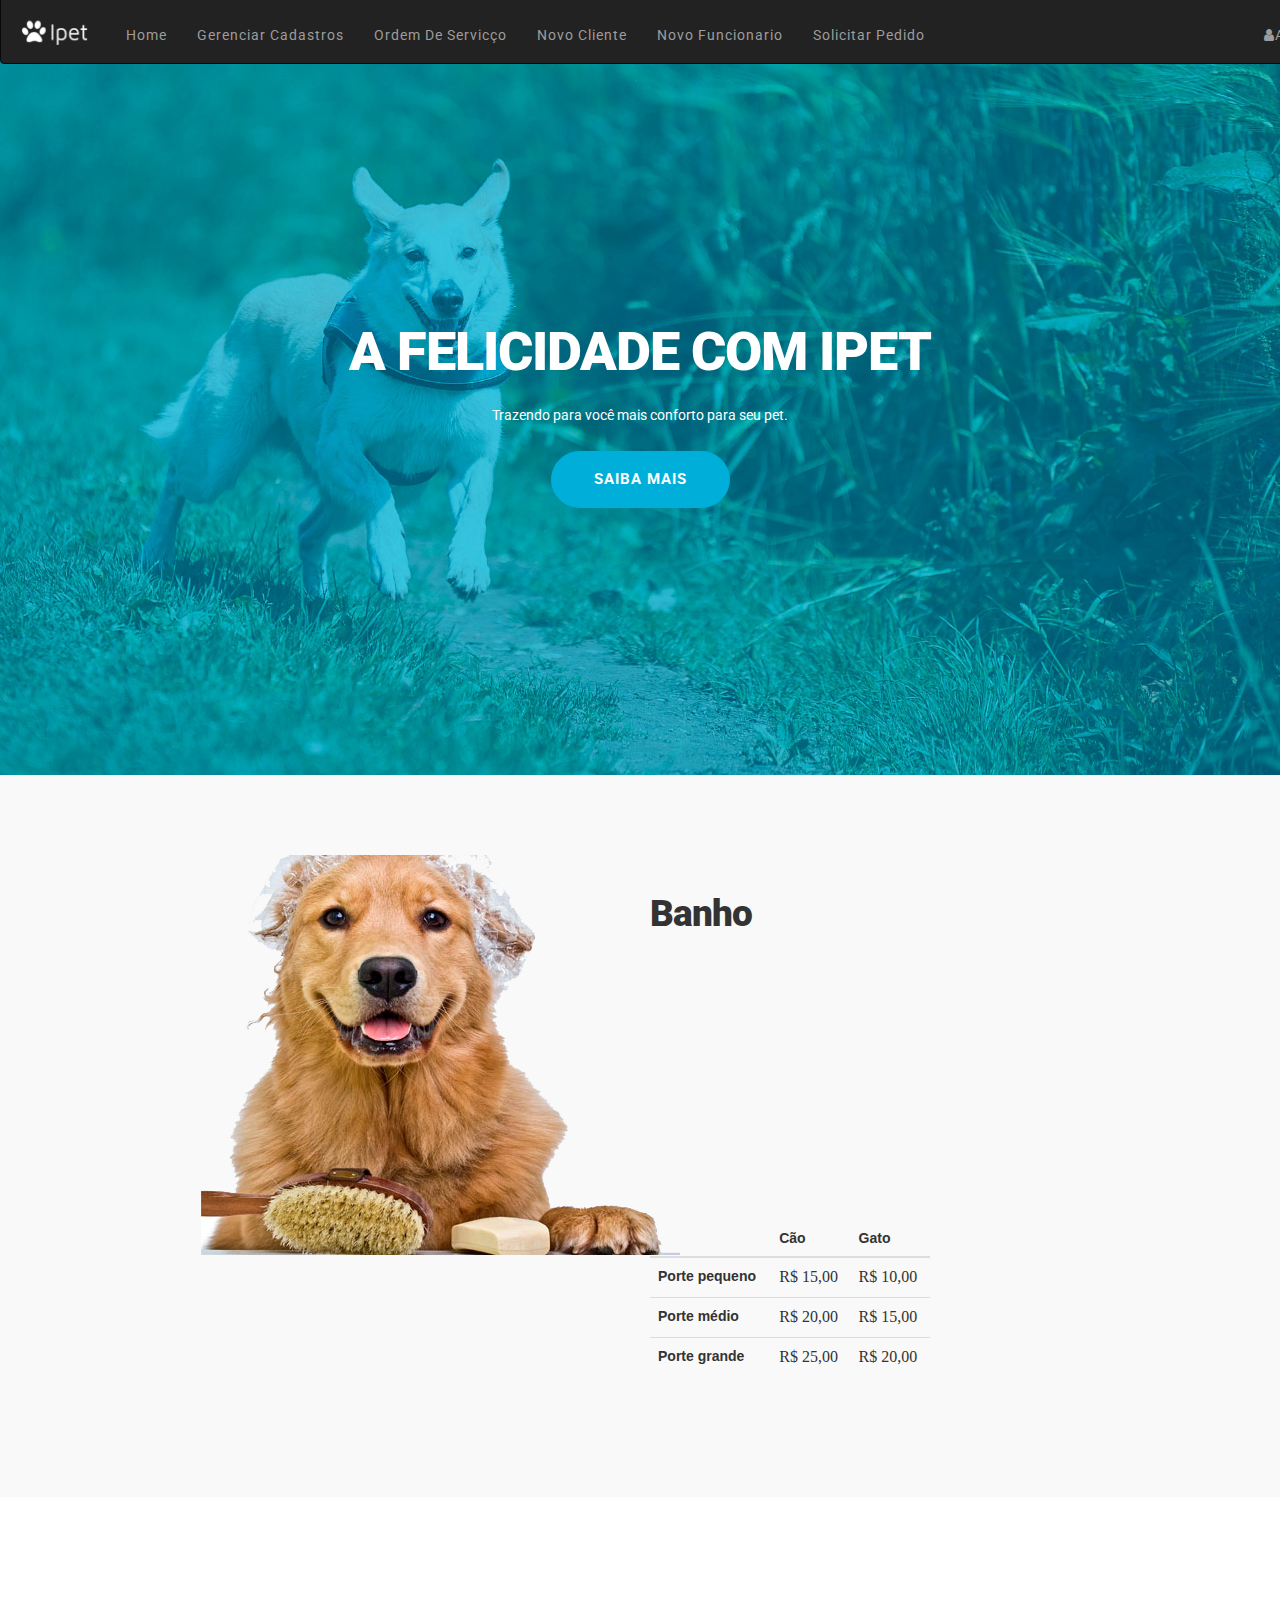
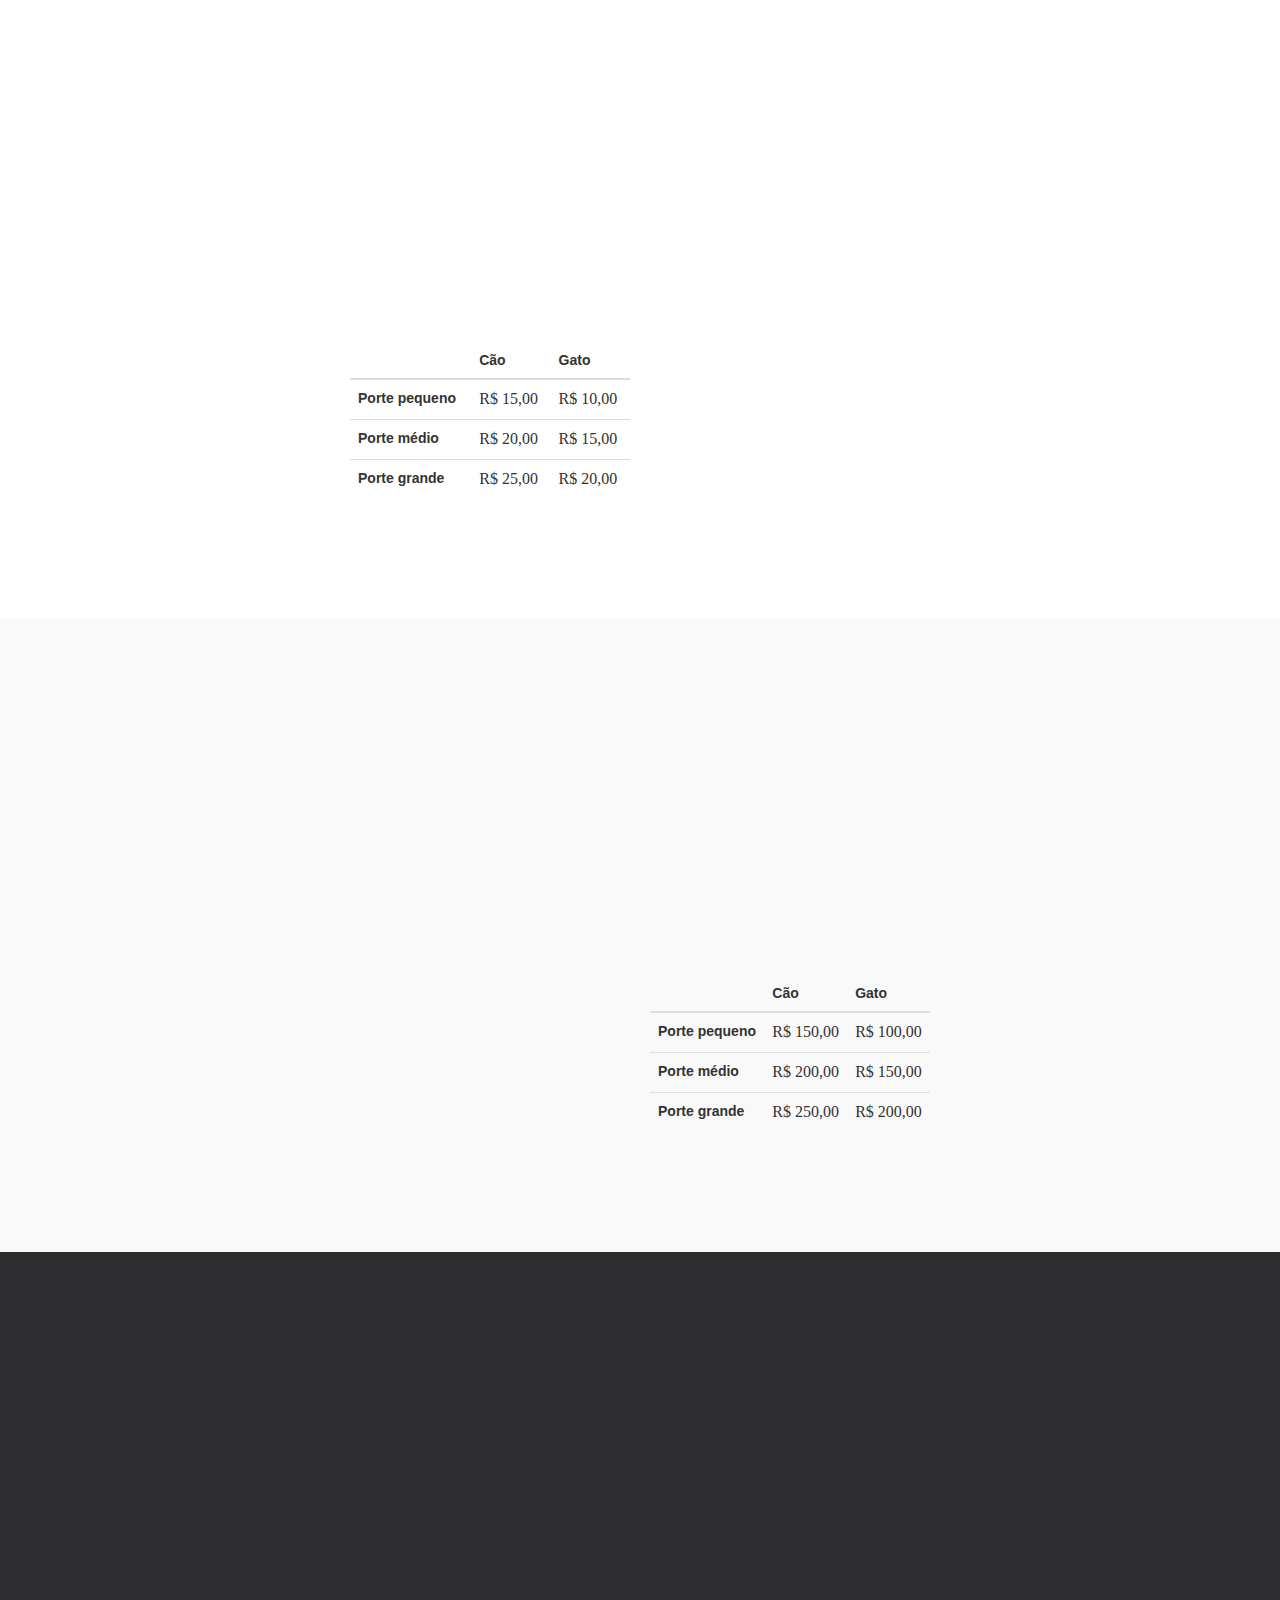
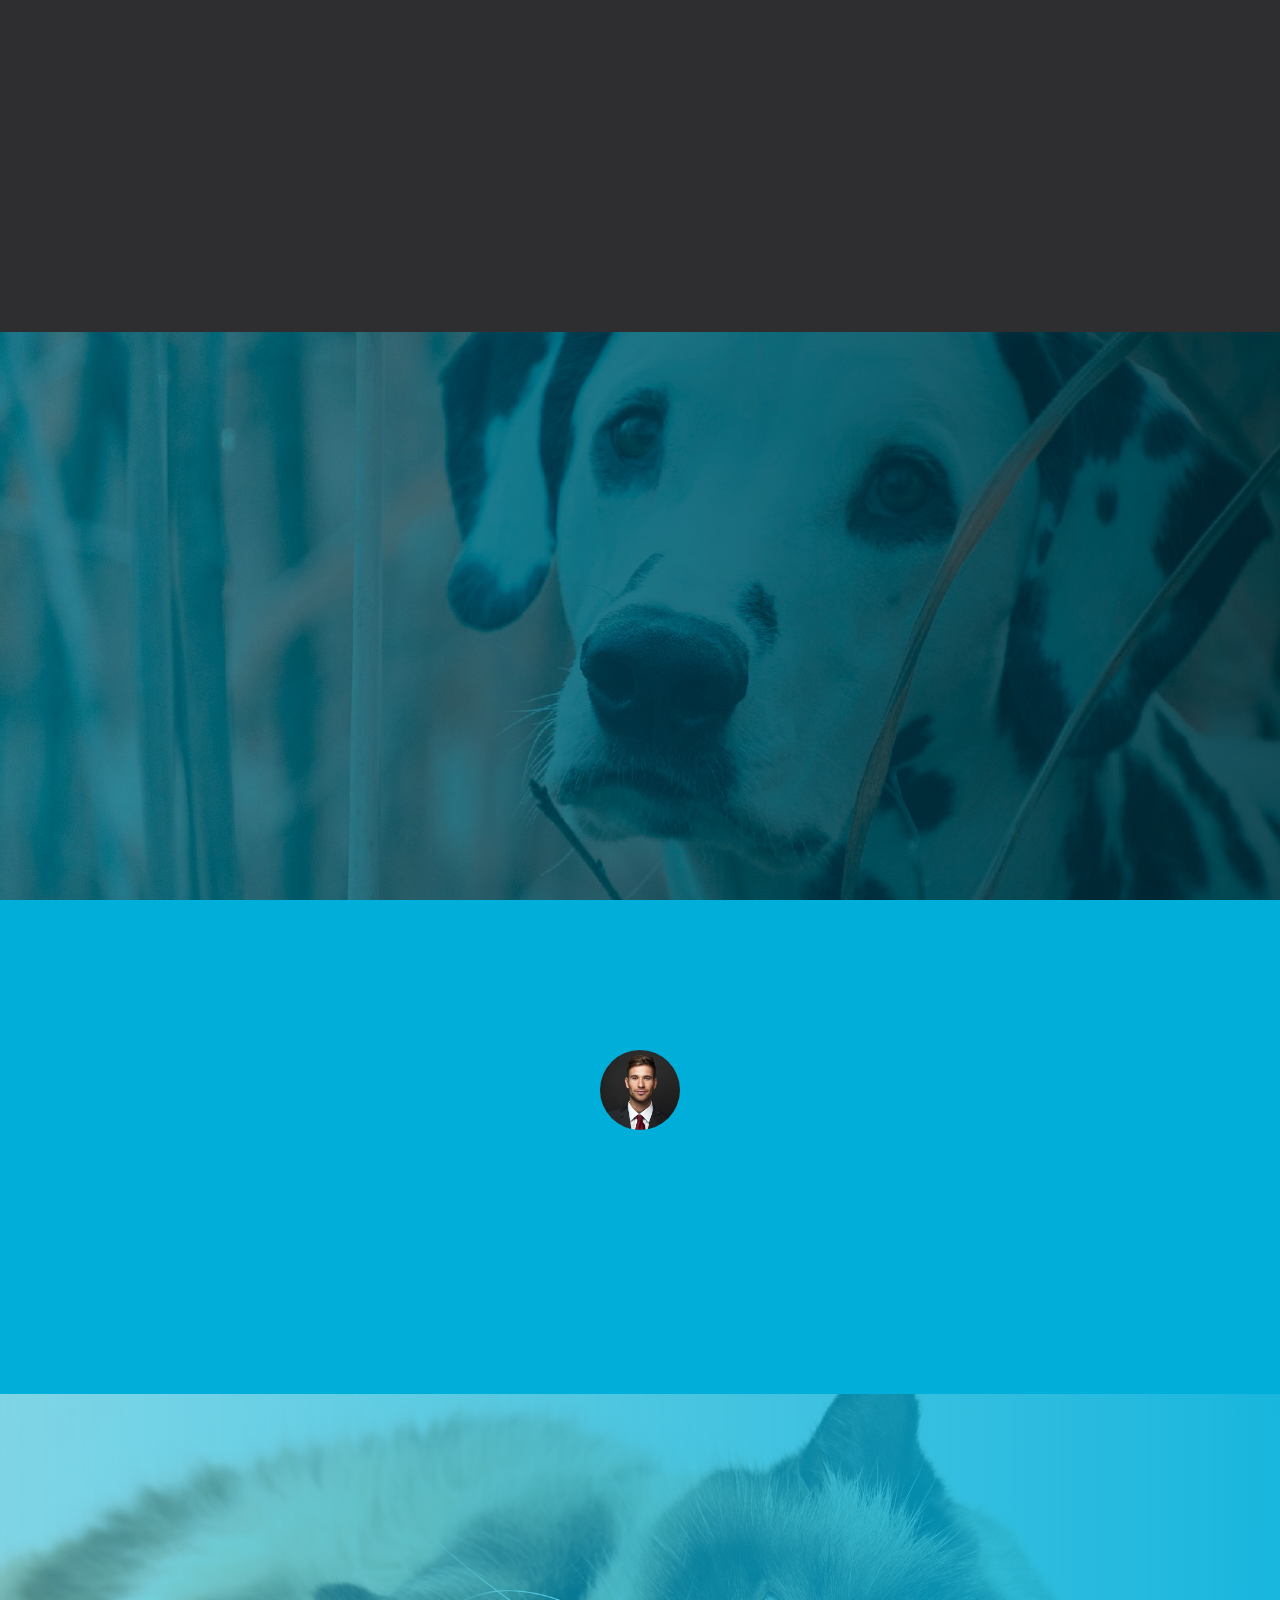
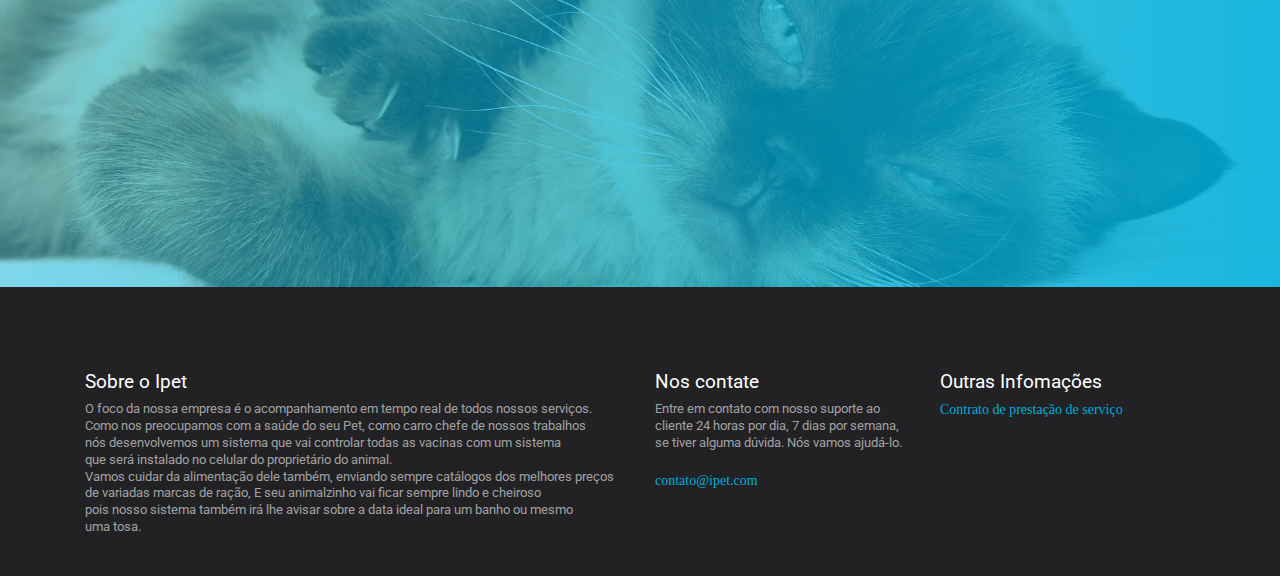
<file: adm/index.html>
<!DOCTYPE html>
<html lang="en">
<head>
<meta charset="utf-8">
<title>Ipet</title>
<link rel="icon" href="" type="" sizes="16x16">
<meta name="viewport" content="width=device-width, initial-scale=1">
<link href="css/bootstrap.min.css" rel="stylesheet" type="text/css" media="all" />
<link rel="stylesheet" href="https://cdnjs.cloudflare.com/ajax/libs/font-awesome/4.7.0/css/font-awesome.min.css">
<link href="https://fonts.googleapis.com/css?family=Roboto:300,400,500,700,900" rel="stylesheet">
<link rel="stylesheet" href="css/animate.css">
<!-- Estilo do recurso -->
<link rel="stylesheet" href="css/owl.carousel.css">
<link rel="stylesheet" href="css/owl.theme.css">
<link rel="stylesheet" href="css/ionicons.min.css">
<!-- Estilo do recurso -->
<link href="css/style.css" rel="stylesheet" type="text/css" media="all" />
<style >
  .cg{
    font-weight: bold;
    font-size: 14px;
    font-family: Arial;
  }
  .navbar-brand{
    margin-top: -10px;
  }
  .navbar-right{
    margin-right: 10px;
  }
.hero-section{
  margin-top: -30px;
}
 .serv{
  visibility: visible;
  animation-delay: 0.2s;
  animation-name: fadeInDown;
  border:  1px solid white;
  border-radius: 39px;
 }

</style>
</head>
<body>
<div class="wrapper">
   <div class="container-fluid">
    <nav class="navbar navbar-inverse" style="margin-left: -15px; width: 1349px;">
  <div class="container-fluid">
    <div class="navbar-header">
      <a class="navbar-brand" href="index.html" ><img src="images/logo.png" width="80" height="30" alt="Logo" /></a>
      
    </div>
    <ul class="nav navbar-nav">
      <li><a href="index.html">Home</a></li>
      <li><a href="tabela.html">Gerenciar cadastros</a></li>
       <li><a href="ordem de servico.html">Ordem de servicço</a></li>
           <li><a href="cadC.html">Novo cliente</a></li>
       <li><a href="cadF.html">Novo funcionario</a></li>
        <li><a href="pedido.html"> Solicitar pedido</a></li>
    </ul>
    <ul class="nav navbar-nav navbar-right">
      <li><a href="tabela.html"><span class="fa fa-user "></span>ADM</a></li>
    </ul>
  </div>
</nav>
    <!-- /.navbar-collapse --> 
  </div>

 
  
  <div class="main app form" id="main">
    <div class="hero-section">
      <div class="container nopadding">
        <div class="col-md-12">
          <div class="hero-content text-center">
            <h1 class="wow fadeInUp" data-wow-delay="0.1s">A FELICIDADE COM IPET</h1>
            <p class="wow fadeInUp" data-wow-delay="0.2s"> Trazendo para você mais conforto para seu pet.  </p>
            <a href="#classes" class="btn btn-action wow fadeInUp">Saiba Mais</a> </div>
        </div>
      </div>
    </div> 

    <!-- Banho -->
    <div class="split-features" id="servc">
      <div class="col-md-6 nopadding">
        <div class="split-image1"> <img class="img-responsive wow fadeIn" src="images/Banho.png" alt="Imagem-Banho" /> </div>
      </div>
      <div class="col-md-6 nopadding">
        <div class="split-content">
          <h1 class="wow fadeInUp">Banho</h1>
          <p class="wow fadeInUp"> Levar os pets para tomar banho nem sempre é uma tarefa fácil e surgem muitas dúvidas. Onde levar? Com que frequência? Qual a melhor época e idade? Posso dar banho em casa sem me preocupar? Os cães e gatos precisam de uma atenção especial na hora de tomar banho. É preciso levar em consideração algumas características de sua raça, tamanho e idade para que o banho do animal seja dado corretamente.</p>

          <table class="table">
    <thead>
      <tr>
        <th></th>
        <th class="cg">Cão</th>
        <th class="cg">Gato</th>
      </tr>
    </thead>
    <tbody>
      <tr>
        <td class="cg">Porte pequeno</td>
        <td>R$ 15,00</td>
        <td>R$ 10,00</td>
      </tr> 

      <tr>
        <td class="cg">Porte médio</td>
        <td>R$ 20,00</td>
        <td>R$ 15,00</td>
      </tr>

      <tr>
        <td class="cg">Porte grande</td>
        <td>R$ 25,00</td>
        <td>R$ 20,00</td>
      </tr>
        </tbody>
      </table>
        </div>
      </div>
    </div>

     <!-- Tosa -->
    <div class="split-features2">
      <div class="col-md-6 nopadding">
        <div class="split-content second">
          <h1 class="wow fadeInUp">Tosa</h1>
          <p class="wow fadeInUp"> Levar os pets para tomar banho nem sempre é uma tarefa fácil e surgem muitas dúvidas. Onde levar? Com que frequência? Qual a melhor época e idade? Posso dar banho em casa sem me preocupar? Os cães e gatos precisam de uma atenção especial na hora de tomar banho. É preciso levar em consideração algumas características de sua raça, tamanho e idade para que o banho do animal seja dado corretamente.</p>
          
          <table class="table">
    <thead>
      <tr>
        <th></th>
        <th class="cg">Cão</th>
        <th class="cg">Gato</th>
      </tr>
    </thead>
    <tbody>
      <tr>
        <td class="cg">Porte pequeno</td>
        <td>R$ 15,00</td>
        <td>R$ 10,00</td>
      </tr> 

      <tr>
        <td class="cg">Porte médio</td>
        <td>R$ 20,00</td>
        <td>R$ 15,00</td>
      </tr>

      <tr>
        <td class="cg">Porte grande</td>
        <td>R$ 25,00</td>
        <td>R$ 20,00</td>
      </tr>
        </tbody>
      </table>
        </div>
      </div>
      <div class="col-md-6 nopadding">
        <div class="split-image2"> <img class="img-responsive wow fadeIn" src="images/tosa.png" alt="Imagem-Tosa" /> </div>
      </div>
    </div>

     <!-- Vacinação -->
    <div class="split-features">
      <div class="col-md-6 nopadding">
        <div class="split-image3"> <img class="img-responsive wow fadeIn" src="images/vacina.png" alt="Imagem-Vacinação" /> </div>
      </div>
      <div class="col-md-6 nopadding">
        <div class="split-content">
          <h1 class="wow fadeInUp">Vacinação</h1>
          <p class="wow fadeInUp"> Importância da vacinação dos animais domésticos (cães e gatos) ... As doenças que mais tiram as vida dos cães, e que podem ser evitadas pela vacinação, são: Leptospirose, Parvovirose, hepatite infecciosa, Cinomose, Coronavírus, Parainfluenza e Raiva.</p>
         
         <table class="table">
    <thead>
      <tr>
        <th></th>
        <th class="cg">Cão</th>
        <th class="cg">Gato</th>
      </tr>
    </thead>
    <tbody>
      <tr>
        <td class="cg">Porte pequeno</td>
        <td>R$ 150,00</td>
        <td>R$ 100,00</td>
      </tr> 

      <tr>
        <td class="cg">Porte médio</td>
        <td>R$ 200,00</td>
        <td>R$ 150,00</td>
      </tr>

      <tr>
        <td class="cg">Porte grande</td>
        <td>R$ 250,00</td>
        <td>R$ 200,00</td>
      </tr>
        </tbody>
      </table>
        </div>
      </div>
    </div>

    <div class="pitch text-center" id="classes">
      <div class="container">
        <div class="pitch-intro">
          <h1 class="wow fadeInDown" data-wow-delay="0.2s">Tudo se torna possível com Ipet</h1>
          
        </div>
        
        <div class="col-md-12">
          <div class="col-md-4 wow fadeInDown serv" data-wow-delay="0.2s">
            <div class="pitch-icon"> <i class="fa fa-scissors"></i> </div>
            <div class="pitch-content">
              <h1>Tosa</h1>
              <p>A prática da tosa deixa claro que além de beneficiar o animal, por ser higiênica e funcional, requere cuidados especiais e acompanhamento do dono que não deve se preocupar apenas com a beleza.</p>
            </div>
            <div class="main app form" id="main">
            <a href="pedido.html" class="btn btn-action wow fadeInUp">Solicitar Tosa</a>
          </div>
          </div>

          <div class="col-md-4 wow fadeInDown serv" data-wow-delay="0.2s" style="height: 306px;">
            <div class="pitch-icon"> <i class="fa fa-medkit"></i> </div>
            <div class="pitch-content">
              <h1>Vacinação</h1>
              <p>Manter as vacinas em dia é um ato de amor e cuidado, que faz toda a diferença para a saúde, bem-estar e qualidade de vida dos animais</p>
            </div> 
            <br>
            <div class="main app form" id="main">
            <a href="pedido.html" class="btn btn-action wow fadeInUp">Solicitar Vacinação</a>
          </div>
          </div>

          <div class="col-md-4 wow fadeInDown serv" data-wow-delay="0.2s">
            <div class="pitch-icon"> <i class="fa fa-bath"></i> </div>
            <div class="pitch-content">
              <h1>Banho</h1>
              <p>A higiene canina é importante também para a saúde do dono, então dê o máximo de atenção e cuidados necessários para que o animal se mantenha saudável e limpo.</p>
            </div>
            <div class="main app form" id="main">
            <a href="pedido.html" class="btn btn-action wow fadeInUp">Solicitar Banho</a>
          </div>
          </div>         
        </div>
      </div>
    </div> 

     <!-- Cadastro -->
    <div class="feature-sub" id="cad">
      <div class="container">
        <div class="sub-inner">
          <h1 class="wow fadeInUp">Com o Ipet o conforto se torna rotina! Veja os resultados e sinta a diferença imediatamente.</h1>
          <a href="cadC.html" class="btn btn-action wow fadeInUp">Cadastrar</a></div>
      </div>
    </div>

     <!-- Clientes -->
    <div class="review-section" id="review">
      <div class="container">
        <div class="col-md-10 col-md-offset-1">
          <div class="reviews owl-carousel owl-theme">
            <div class="review-single"><img class="img-circle" src="images/cliente4.png" alt="Cliente Depoimento" />
              <div class="review-text wow fadeInUp" data-wow-delay="0.2s">
                <p>“Recomendo! Atendimento com carinho, profissionais qualificados <br>
                 e produtos de boa qualidade!!!”</p>
                <h3>Fabrício</h3>
                
              </div>
            </div>
            <div class="review-single"><img class="img-circle" src="images/cliente2.png" alt="Cliente Depoimento" />
              <div class="review-text">
                <p>“Quero agradecer a toda a equipe, pelo carinho dedicado ao Ringo e, antes dele, à Sissi.<br>
                Obrigada a todos.”</p>
                <h3>Eloá</h3>
                
              </div>
            </div>
            <div class="review-single"><img class="img-circle" src="images/cliente3.png" alt="Cliente Depoimento" />
              <div class="review-text">
                <p>“Muito obrigada pela atenção de vocês! Quero agradecer a todos os funcionários, que nos atenderam super bem. Sempre indicarei os seus serviços.”</p>
                <h3>Théo</h3>
                
              </div>
            </div>
            
              </div>
            </div>
          </div>
        </div>
      </div>
    </div>
    
    <!-- newsletter-->
    <div class="cta-sub no-color">
      <div class="container">
        <div class="cta-inner">
          <h1 class="wow fadeInUp" data-wow-delay="0s">Inscreva-se na nossa Newsletter e receba ofertas interessantes.</h1>
          <p class="wow fadeInUp" data-wow-delay="0.2s"> Digite seu endereço de e-mail com confiança, que prometemos, nunca divulgar<br class="hidden-xs">
            ou vender seu endereço de e-mail. </p>
          <div class="form wow fadeInUp" data-wow-delay="0.3s">
            <form class="subscribe-form center-form wow zoomIn" method="post" name="subscribeform" id="subscribeform">
              <input class="mail" type="email" name="email" placeholder="Junte-se à lista de novidades" autocomplete="off" id="subemail">
              <input class="submit-button" type="submit" value="Enviar" name="send" id="subsubmit">
            </form> 
          </div>
        </div>
      </div>
    </div>
    
    
    <div class="footer" id="contact">
      <div class="container">
        <div class="col-md-6 contact">
          <h1>Sobre o Ipet</h1>
          <p>O foco da nossa empresa é o acompanhamento em tempo real de todos nossos serviços. <br>
            Como nos preocupamos com a saúde do seu Pet, como carro chefe de nossos trabalhos <br>
            nós desenvolvemos um sistema que vai controlar todas as vacinas com um sistema <br>
            que será instalado no celular do proprietário do animal. <br>
            Vamos cuidar da alimentação dele também, enviando sempre catálogos dos melhores preços de variadas marcas de ração, E seu animalzinho vai ficar sempre lindo e cheiroso<br>
            pois nosso sistema também irá lhe avisar sobre a data ideal para um banho ou mesmo<br>uma tosa.</p>
        </div>
        <div class="col-md-3 contact">
          <h1>Nos contate</h1>
          <p> Entre em contato com nosso suporte ao cliente 24 horas por dia, 7 dias por semana, se tiver alguma dúvida. Nós vamos ajudá-lo. </p>
          <a href="mailto:support@gmail.com">contato@ipet.com</a> </div>

        <div class="col-md-3 contact footer-menu">
          <h1>Outras Infomações</h1>
          
          <a href="#" data-toggle="modal" data-target="#myModal">Contrato de prestação de serviço</a>

  <!-- Modal -->
  <div class="modal fade" id="myModal" role="dialog">
    <div class="modal-dialog modal-lg">
      <div class="modal-content">
        <div class="modal-header">
          <button type="button" class="close" data-dismiss="modal">&times;</button>
          <h4 class="modal-title">Contrato de prestação de serviço</h4>
        </div>
        <div class="modal-body">
         <p style="text-align: center;"> CONTRATO DE PRESTAÇÃO DE SERVIÇOS VIA INTERNET E OUTRAS AVENÇAS</p>
         
            <p style="text-align:justify;">
      1. PARTES<br>
      Pelo presente instrumento particular, de um lado IPET, site e aplicativo providos por IPET ME, CNPJ: 11.111.111/0001-10 doravante referido pelo nome IPET e, de outro, o(a) contratante, doravante designado(a) "Contratante", portador(a) das informações e devidamente cadastrado no banco de dados do site, identificado pelo seus códigos de acesso, doravante denominados "login" e "senha", resolvem, de comum acordo, celebrar o presente Contrato de Prestação de Serviços via Internet e Outras Avenças, que será regido pelas seguintes cláusulas e condições:<br>
      1.1. Os Termos e Condições Gerais deste contrato dizem respeito às partes citadas acima e aplicam-se ao uso dos produtos e serviços oferecidos pela IPET. Todo contratante que pretenda utilizar os serviços da IPET deverá aceitar os Termos e Condições Gerais, e todas as demais políticas e princípios que o regem.<br>
      1.2. Na impossibilidade de o Contratante ser caracterizado como responsável, as obrigações apresentadas neste contrato serão transferidas para os responsáveis legais.<br>
      1.3. As Partes reconhecem o correio eletrônico, e-mail, enviado para sua caixa-postal cadastrada, como uma forma válida e eficaz de comunicação e aceita o site e aplicativo da IPET como suficiente para a prestação dos serviços que se refiram a este Contrato, assim como, as condições de sua prestação ou a qualquer outro assunto nele abordado.<br><br>
      2. OBJETO<br>
      2.1. A IPET disponibiliza os seguintes serviços via Internet:
      - Acesso ao site de gestão contratação de serviços online, que conta com os serviços de banho tosa e vacinação visualização. Onde os cadastros são preenchidos pelo próprio Contratante que permitem acesso a contratação de serviços e são sujeitos a modificações pelo administrador do IPET.<br>
      2.2. O sistema do site requisitará ao Contratante o login e senha (devidamente cadastrados no momento da criação da conta) para o acesso ao sistema.<br><br>
      3. DEVERES E DIREITOS DA IPET <br>
      3.1. A IPET permitirá acesso ao sistema online 24 (vinte e quatro) horas por dia, 07 (sete) dias por semana aos Contratantes devidamente cadastrados, salvo nos casos descritos nos itens 3.2. inciso(d).<br>
      3.2. A IPET se obriga a disponibilizar o serviço de acesso ao Contratante devidamente cadastrados, o acesso pode sofrer interrupções devido a:
      (a) indisponibilidade gerada por problemas do responsável pela conexão do site à rede da Internet; (b) casos fortuitos que impeçam a prestação dos serviços; (c) falta de fornecimento de energia elétrica; e (d) problemas técnicos e/ou operacionais que exijam o desligamento temporário do sistema, ajustes que previnam ocorrências de falhas no sistema de transmissão e/ou roteamento no acesso à Internet.<br>
      3.3. IPET se reserva o direito de efetuar eventuais manutenções em seus sistemas, visando melhorias na qualidade dos serviços prestados aos seus Contratantes, o que poderá afetar o acesso aos seus serviços temporariamente.<br>
      3.4. A IPET se reserva o direito de efetuar alterações na cláusula 2. do presente Contrato, para ampliação dos serviços contratados, dispensando prévio aviso. Se desejar, o Contratante poderá requerer informações sobre as mudanças ocorridas, por escrito, através de email ou no próprio site.<br>
      3.5. A IPET não se responsabiliza pelas informações contidas nos cadastros feitos através do site, sendo certo que, os dados constantes dos cadastros são de total responsabilidade dos respectivos anunciantes, os quais serão os únicos responsáveis pelas sanções civis e penais que eventualmente resultarem de incorreção nesses dados.<br>
      3.6. A IPET se reserva o direito de excluir qualquer cadastro que apresente inverdades ou que não esteja dentro da política de qualidade da empresa.<br>
      3.7. O Contratante entende e concorda que os serviços abrangidos por este contrato são legítimos, os quais estão previstos na cláusula 2.1.<br>
      3.8. O Contratante entende e concorda que em casos de acesso efetuado por terceiros ao site, valendo-se do login e senha, a IPET não poderá ser responsabilizada por eventuais danos decorrentes desse ato.<br>
      3.9. Dada a dinâmica da prestação de serviços, o Contratante concorda que a IPET poderá manter o cadastro em seu banco de dados.<br><br>
      4. DEVERES E DIREITOS DO CONTRATANTE<br>
      4.1. O Contratante será responsável pela correta utilização do seu login e senha, que são de seu uso exclusivo, não podendo ser divulgados a terceiros.<br>
      4.2. O Contratante deverá providenciar, por conta própria, o acesso à rede mundial de computadores (Internet).<br>
      4.3. Os dados pessoais do Contratante, entre esses, o “login” e “senha”, o conteúdo do cadastro da conta e os dados de cobrança informados são de sua total responsabilidade. Caso tais dados sejam informados de maneira incorreta ou incompleta, o Contratante será responsável pelas sanções civis e penais que eventualmente forem aplicáveis.<br>
      4.4. Ao se cadastrar, o Contratante compromete-se a fornecer informações verdadeiras, atualizadas e completas, conforme solicitado nas páginas de registro.<br>
      4.5. O Contratante ficará responsável pelos cadastros e pela utilização do sistema, sendo que, o não cadastro de novas informações não implicará na desistência do serviço, posto que, os dados permanecem disponíveis até o cancelamento da conta.<br>
      4.6. O Contratante assume todos os ônus e responsabilidades decorrentes de seus atos e desvio de conduta como Assinante da IPET, respondendo ainda por atos que terceiros praticarem em seu nome, por meio de uso de seu login e senha de acesso.<br><br>
      5. FORMAS DE PAGAMENTO<br>
      5.1. Os Serviços estão descritos na sessão Serviços do site e a Forma de Pagamento é feita de forma imediata através de boleto impresso pelo Contratante e pago em agências autorizadas.<br>
      5.2. Havendo quaisquer impedimentos ao pagamento de boleto por motivo de responsabilidade do Contratante, a IPET reserva-se o direito de suspender por tempo indeterminado os serviços previstos neste Contrato, podendo esta, comunicar o Contratante para que este proceda com a regularização da pendência, ficando suspensos os serviços até o momento da regularização do pagamento.<br><br>
      6. DO CANCELAMENTO<br>
      6.1. O cancelamento do Contratante ocorrerá automaticamente se o mesmo não realizar o pagamento de um serviço requerido e efetuado.<br>
      6.2. O Contratante reconhece e aceita que, ao cancelar o cadastro, perderá o acesso ao sistema e consequentemente às informações cadastradas anteriormente.<br><br>
      7. DO REAJUSTE DO PREÇO<br>
      7.1 O preço estipulado na cláusula anterior será reajustado a cada período de um ano, contado a partir da data de sua vigência, pelo IGPM da FGV ou por outro índice oficial que venha a substituí-lo ou, na ausência de substituto, pela média simples dos principais índices econômicos que apuram a inflação anual acumulada.<br>
      </p></p>
              </div>
              <div class="modal-footer">
                <button type="button" class="btn btn-default" data-dismiss="modal">Fechar</button>
              </div>
            </div>
          </div>
        </div>
              </div>
              
            </div>
          </div>
        
      </div>
    </div>
  </div>
  
  
  
  <a id="back-top" class="back-to-top page-scroll" href="#main"> <i class="ion-ios-arrow-thin-up"></i> </a> 
  
  
  
</div>

</div>



<script type="text/javascript" src="js/jquery-2.1.1.js"></script> 
<script type="text/javascript" src="js/bootstrap.min.js"></script> 
<script type="text/javascript" src="js/plugins.js"></script> 
<script type="text/javascript" src="js/menu.js"></script> 
<script type="text/javascript" src="js/custom.js"></script> 
</body>
</html>
</file>
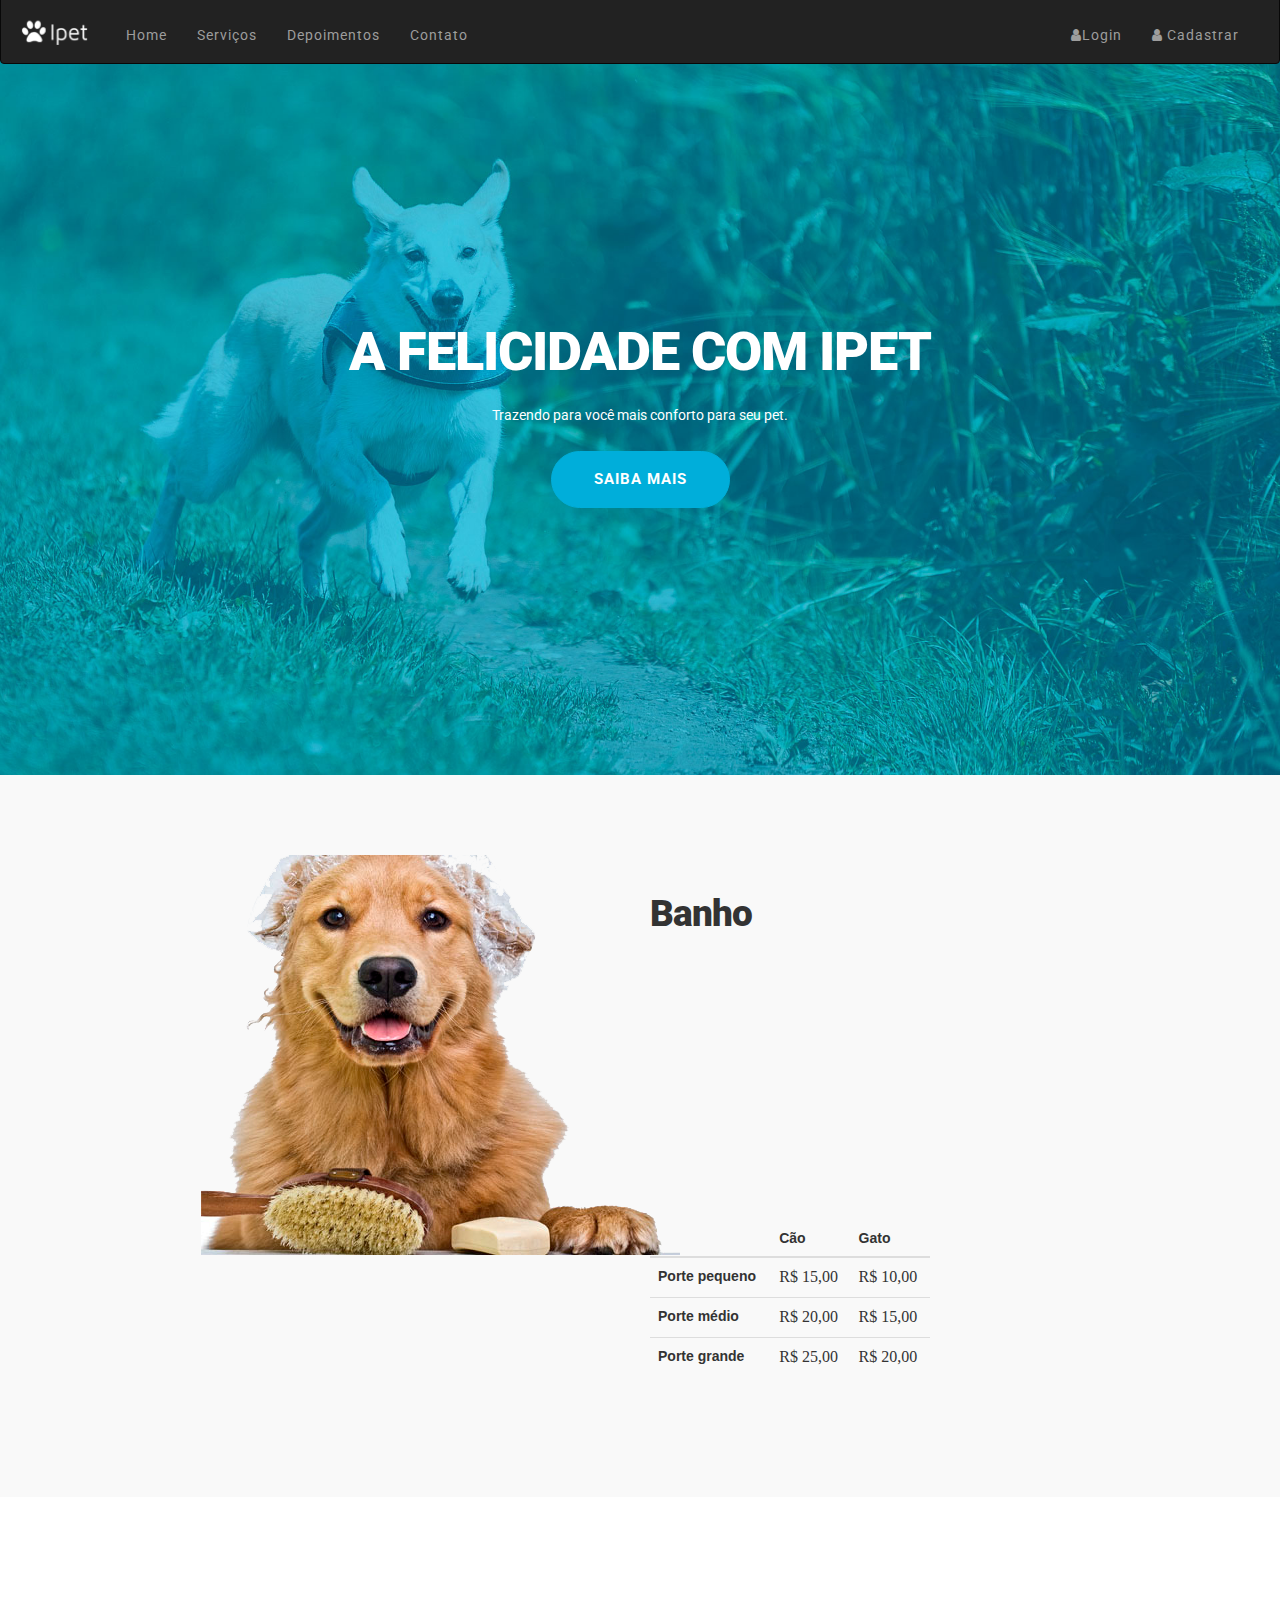
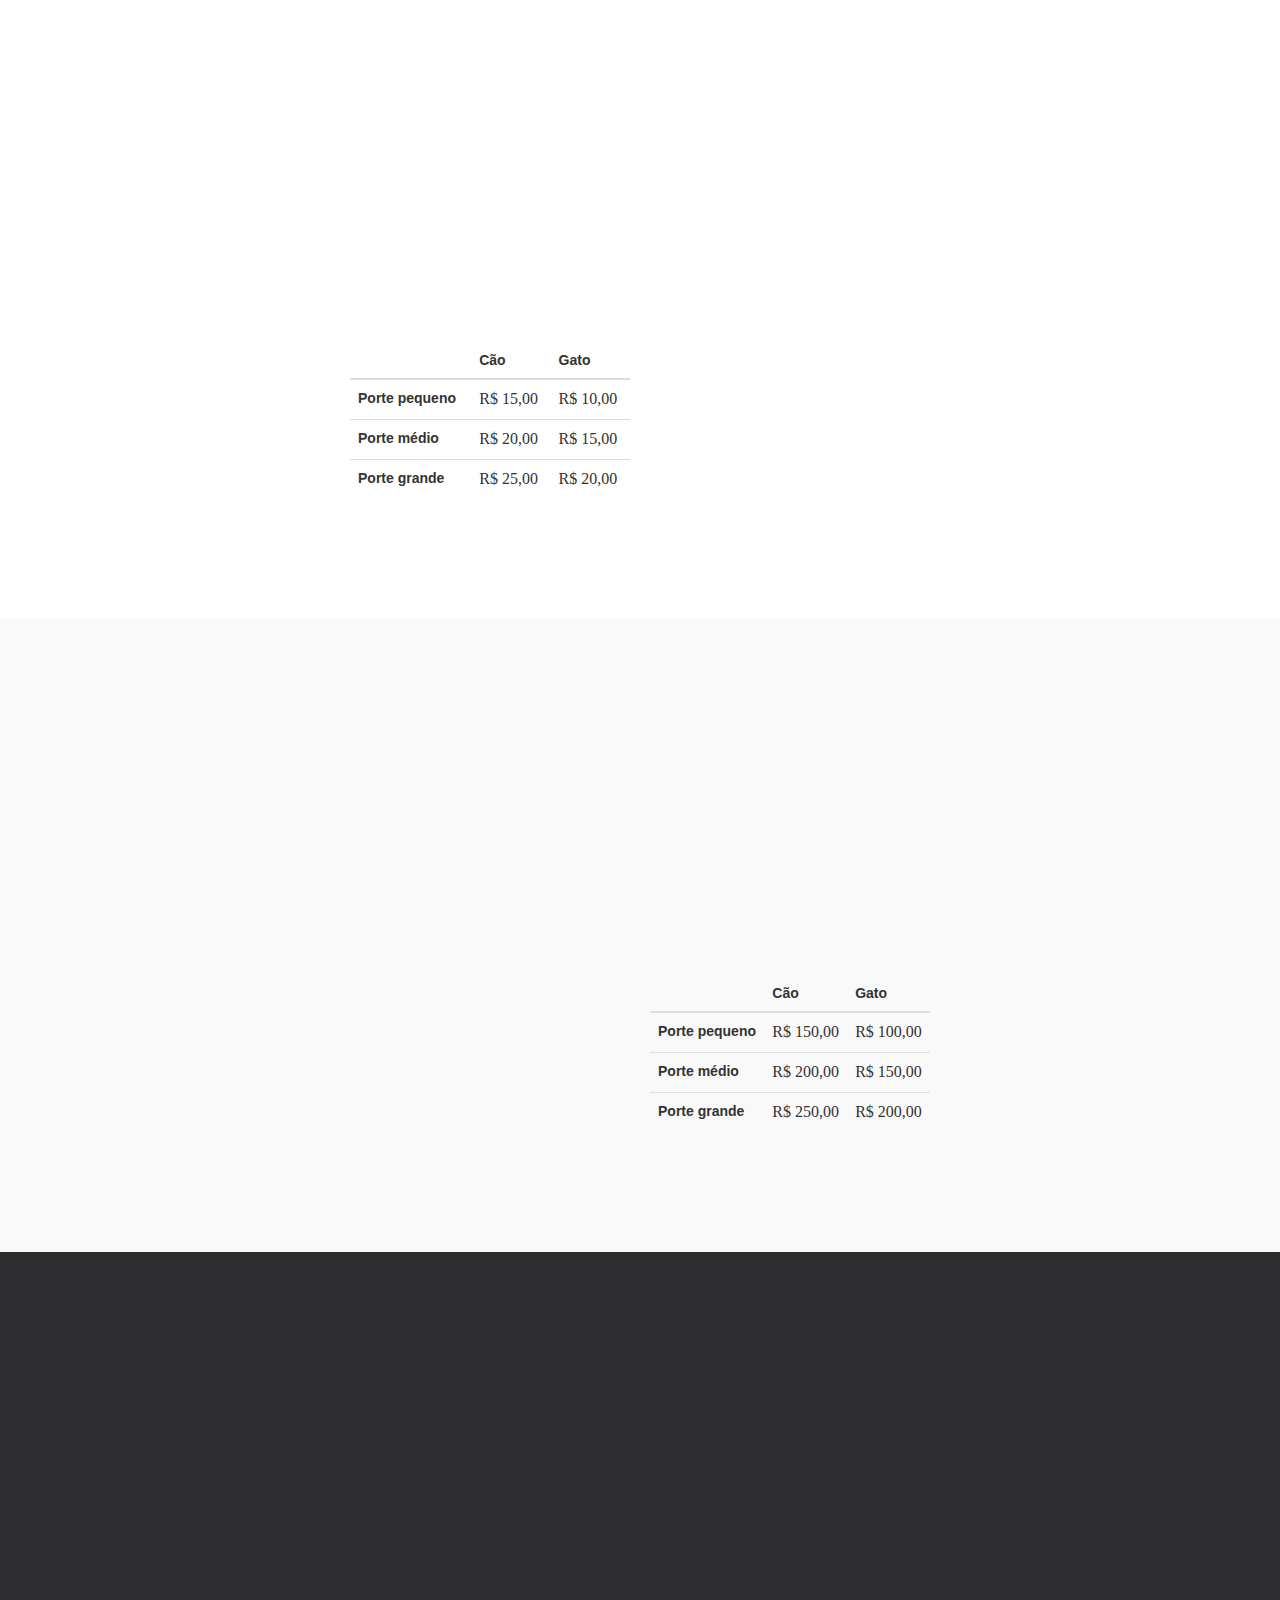
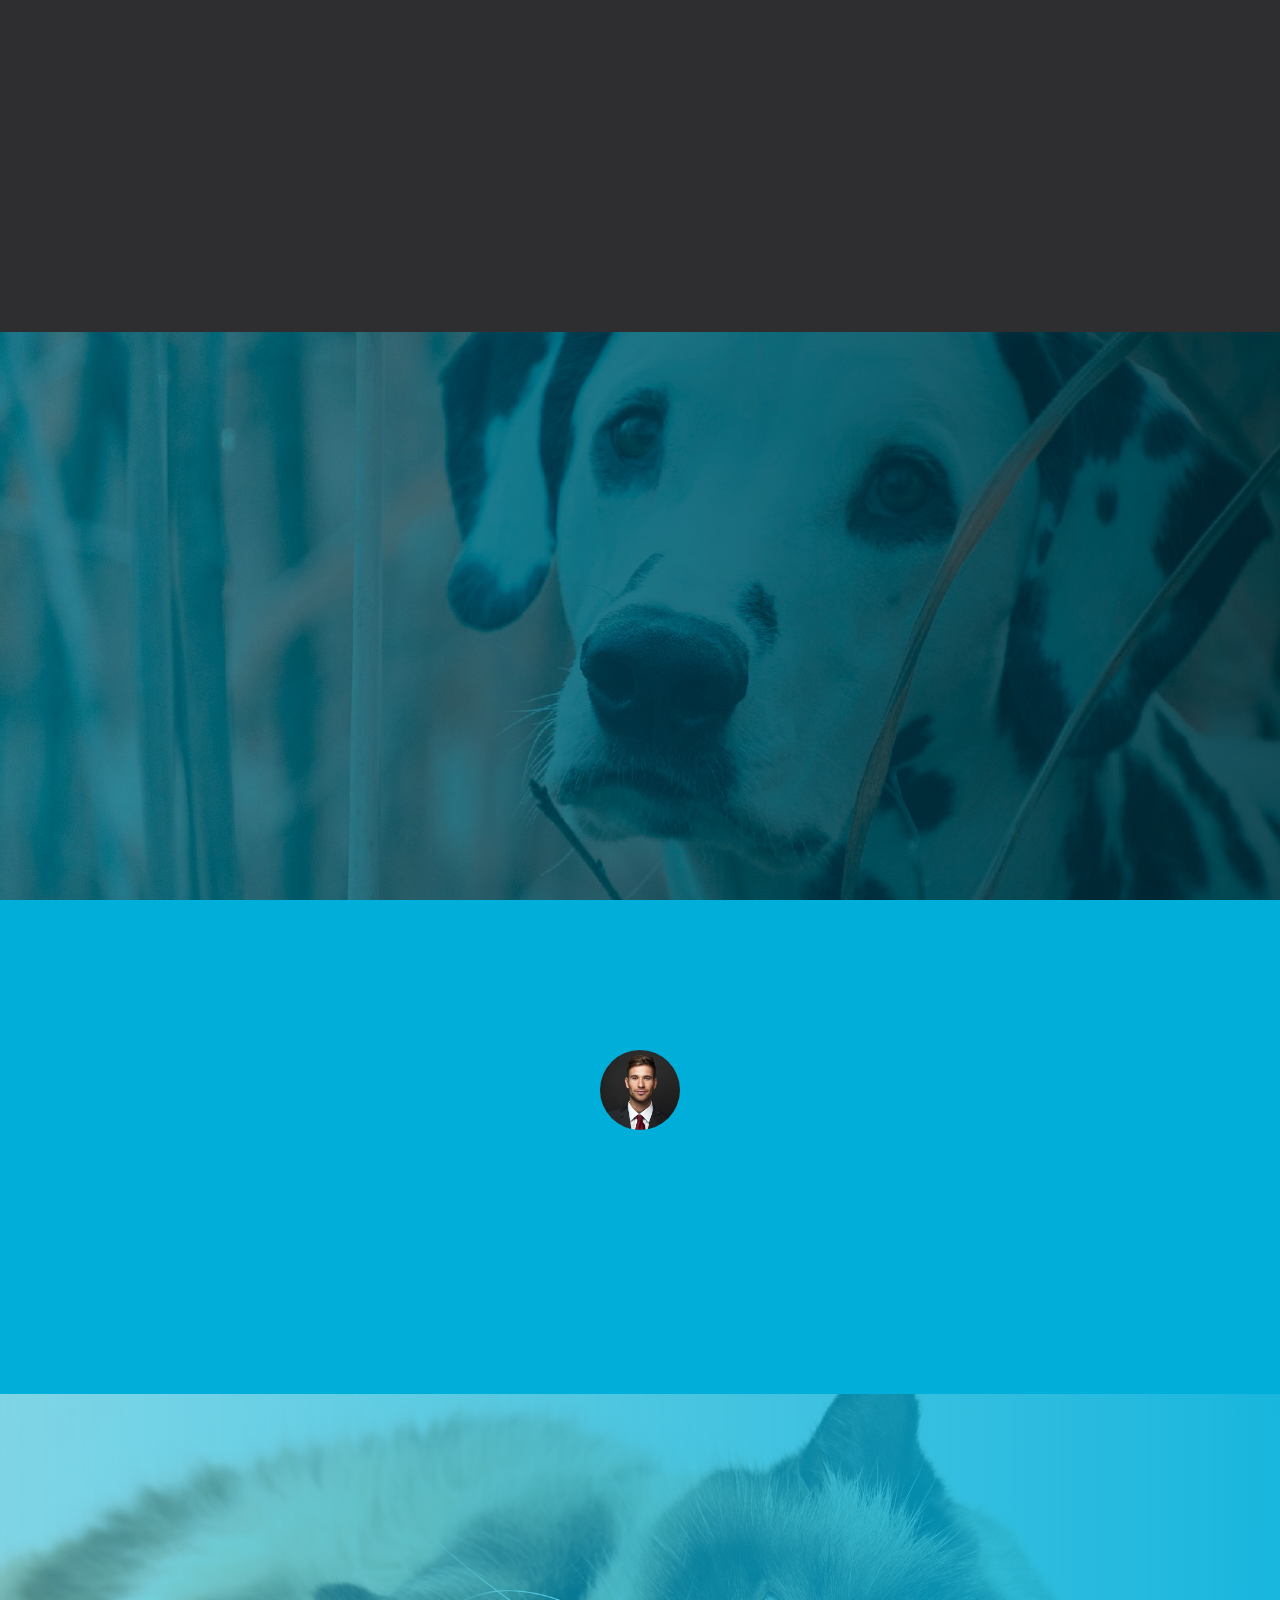
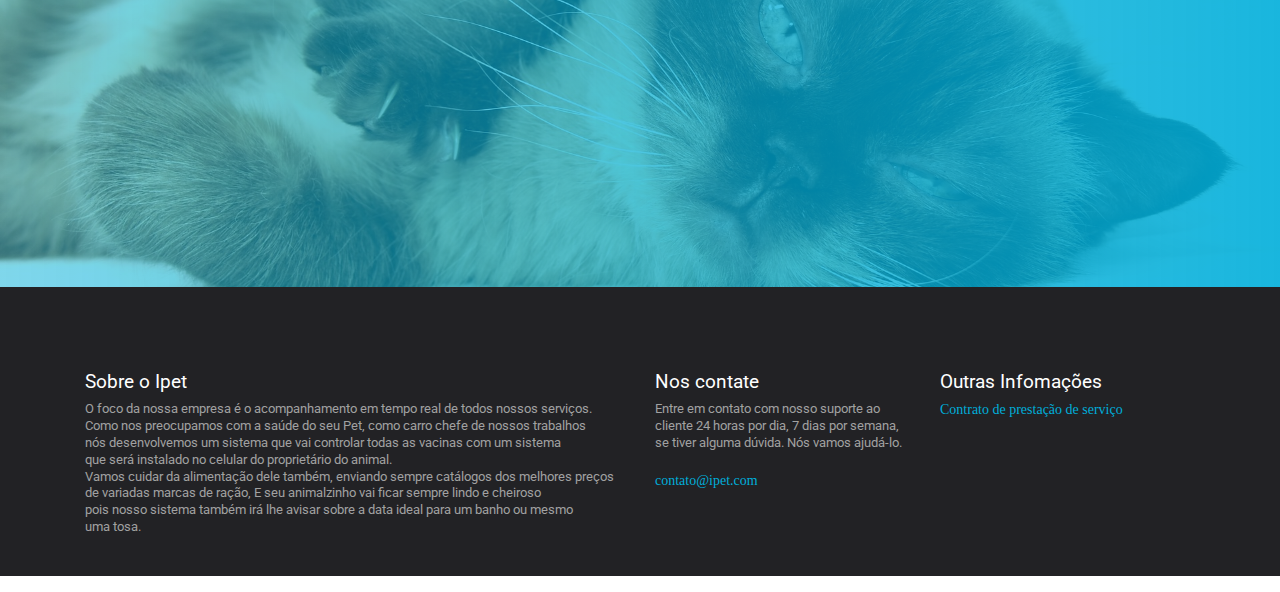
<file: ipet/index.html>
<!DOCTYPE html>
<html lang="en">
<head>
<meta charset="utf-8">
<title>Ipet</title>
<link rel="icon" href="" type="" sizes="16x16">
<meta name="viewport" content="width=device-width, initial-scale=1">
<link href="css/bootstrap.min.css" rel="stylesheet" type="text/css" media="all" />
<link rel="stylesheet" href="https://cdnjs.cloudflare.com/ajax/libs/font-awesome/4.7.0/css/font-awesome.min.css">
<link href="https://fonts.googleapis.com/css?family=Roboto:300,400,500,700,900" rel="stylesheet">
<link rel="stylesheet" href="css/animate.css">
<!-- Estilo do recurso -->
<link rel="stylesheet" href="css/owl.carousel.css">
<link rel="stylesheet" href="css/owl.theme.css">
<link rel="stylesheet" href="css/ionicons.min.css">
<!-- Estilo do recurso -->
<link href="css/style.css" rel="stylesheet" type="text/css" media="all" />
<style >
  .cg{
    font-weight: bold;
    font-size: 14px;
    font-family: Arial;
  }
  .navbar-brand{
    margin-top: -10px;
  }
  .navbar-right{
    margin-right: 10px;
  }
.hero-section{
  margin-top: -30px;
}
 .serv{
  visibility: visible;
  animation-delay: 0.2s;
  animation-name: fadeInDown;
  border:  1px solid white;
  border-radius: 39px;
 }

</style>
</head>
<body>
<div class="wrapper">
  <nav class="navbar navbar-inverse">
  <div class="container-fluid">
    <div class="navbar-header">
      <a class="navbar-brand" href="index.html"><img src="images/logo.png" width="80" height="30" alt="Logo" /></a>
      
    </div>
    <ul class="nav navbar-nav">
      <li><a href="index.html">Home</a></li>
      <li><a href="#servc">Serviços</a></li>
      <li><a href="#review">Depoimentos</a></li>
      <li><a href="#contact">Contato</a></li>
    </ul>
    <ul class="nav navbar-nav navbar-right">
      <li><a href="logiin.html"><span class="fa fa-user"></span>Login</a></li>
      <li><a href="#cad"><span class="fa fa-user"></span> Cadastrar </a></li>
    </ul>
  </div>
</nav>

  
 
  
  <div class="main app form" id="main">
    <div class="hero-section">
      <div class="container nopadding">
        <div class="col-md-12">
          <div class="hero-content text-center">
            <h1 class="wow fadeInUp" data-wow-delay="0.1s">A FELICIDADE COM IPET</h1>
            <p class="wow fadeInUp" data-wow-delay="0.2s"> Trazendo para você mais conforto para seu pet.  </p>
            <a href="#classes" class="btn btn-action wow fadeInUp">Saiba Mais</a> </div>
        </div>
      </div>
    </div> 

    <!-- Banho -->
    <div class="split-features" id="servc">
      <div class="col-md-6 nopadding">
        <div class="split-image1"> <img class="img-responsive wow fadeIn" src="images/Banho.png" alt="Imagem-Banho" /> </div>
      </div>
      <div class="col-md-6 nopadding">
        <div class="split-content">
          <h1 class="wow fadeInUp">Banho</h1>
          <p class="wow fadeInUp"> Levar os pets para tomar banho nem sempre é uma tarefa fácil e surgem muitas dúvidas. Onde levar? Com que frequência? Qual a melhor época e idade? Posso dar banho em casa sem me preocupar? Os cães e gatos precisam de uma atenção especial na hora de tomar banho. É preciso levar em consideração algumas características de sua raça, tamanho e idade para que o banho do animal seja dado corretamente.</p>

          <table class="table">
    <thead>
      <tr>
        <th></th>
        <th class="cg">Cão</th>
        <th class="cg">Gato</th>
      </tr>
    </thead>
    <tbody>
      <tr>
        <td class="cg">Porte pequeno</td>
        <td>R$ 15,00</td>
        <td>R$ 10,00</td>
      </tr> 

      <tr>
        <td class="cg">Porte médio</td>
        <td>R$ 20,00</td>
        <td>R$ 15,00</td>
      </tr>

      <tr>
        <td class="cg">Porte grande</td>
        <td>R$ 25,00</td>
        <td>R$ 20,00</td>
      </tr>
        </tbody>
      </table>
        </div>
      </div>
    </div>

     <!-- Tosa -->
    <div class="split-features2">
      <div class="col-md-6 nopadding">
        <div class="split-content second">
          <h1 class="wow fadeInUp">Tosa</h1>
          <p class="wow fadeInUp"> Levar os pets para tomar banho nem sempre é uma tarefa fácil e surgem muitas dúvidas. Onde levar? Com que frequência? Qual a melhor época e idade? Posso dar banho em casa sem me preocupar? Os cães e gatos precisam de uma atenção especial na hora de tomar banho. É preciso levar em consideração algumas características de sua raça, tamanho e idade para que o banho do animal seja dado corretamente.</p>
          
          <table class="table">
    <thead>
      <tr>
        <th></th>
        <th class="cg">Cão</th>
        <th class="cg">Gato</th>
      </tr>
    </thead>
    <tbody>
      <tr>
        <td class="cg">Porte pequeno</td>
        <td>R$ 15,00</td>
        <td>R$ 10,00</td>
      </tr> 

      <tr>
        <td class="cg">Porte médio</td>
        <td>R$ 20,00</td>
        <td>R$ 15,00</td>
      </tr>

      <tr>
        <td class="cg">Porte grande</td>
        <td>R$ 25,00</td>
        <td>R$ 20,00</td>
      </tr>
        </tbody>
      </table>
        </div>
      </div>
      <div class="col-md-6 nopadding">
        <div class="split-image2"> <img class="img-responsive wow fadeIn" src="images/tosa.png" alt="Imagem-Tosa" /> </div>
      </div>
    </div>

     <!-- Vacinação -->
    <div class="split-features">
      <div class="col-md-6 nopadding">
        <div class="split-image3"> <img class="img-responsive wow fadeIn" src="images/vacina.png" alt="Imagem-Vacinação" /> </div>
      </div>
      <div class="col-md-6 nopadding">
        <div class="split-content">
          <h1 class="wow fadeInUp">Vacinação</h1>
          <p class="wow fadeInUp"> Importância da vacinação dos animais domésticos (cães e gatos) ... As doenças que mais tiram as vida dos cães, e que podem ser evitadas pela vacinação, são: Leptospirose, Parvovirose, hepatite infecciosa, Cinomose, Coronavírus, Parainfluenza e Raiva.</p>
         
         <table class="table">
    <thead>
      <tr>
        <th></th>
        <th class="cg">Cão</th>
        <th class="cg">Gato</th>
      </tr>
    </thead>
    <tbody>
      <tr>
        <td class="cg">Porte pequeno</td>
        <td>R$ 150,00</td>
        <td>R$ 100,00</td>
      </tr> 

      <tr>
        <td class="cg">Porte médio</td>
        <td>R$ 200,00</td>
        <td>R$ 150,00</td>
      </tr>

      <tr>
        <td class="cg">Porte grande</td>
        <td>R$ 250,00</td>
        <td>R$ 200,00</td>
      </tr>
        </tbody>
      </table>
        </div>
      </div>
    </div>

    <div class="pitch text-center" id="classes">
      <div class="container">
        <div class="pitch-intro">
          <h1 class="wow fadeInDown" data-wow-delay="0.2s">Tudo se torna possível com Ipet</h1>
          
        </div>
        
        <div class="col-md-12">
          <div class="col-md-4 wow fadeInDown serv" data-wow-delay="0.2s">
            <div class="pitch-icon"> <i class="fa fa-scissors"></i> </div>
            <div class="pitch-content">
              <h1>Tosa</h1>
              <p>A prática da tosa deixa claro que além de beneficiar o animal, por ser higiênica e funcional, requere cuidados especiais e acompanhamento do dono que não deve se preocupar apenas com a beleza.</p>
            </div>
            <div class="main app form" id="main">
            <a href="loginn.html" class="btn btn-action wow fadeInUp">Solicitar Tosa</a>
          </div>
          </div>

          <div class="col-md-4 wow fadeInDown serv" data-wow-delay="0.2s" style="height: 306px;">
            <div class="pitch-icon"> <i class="fa fa-medkit"></i> </div>
            <div class="pitch-content">
              <h1>Vacinação</h1>
              <p>Manter as vacinas em dia é um ato de amor e cuidado, que faz toda a diferença para a saúde, bem-estar e qualidade de vida dos animais</p>
            </div> 
            <br>
            <div class="main app form" id="main">
            <a href="loginn.html" class="btn btn-action wow fadeInUp">Solicitar Vacinação</a>
          </div>
          </div>

          <div class="col-md-4 wow fadeInDown serv" data-wow-delay="0.2s">
            <div class="pitch-icon"> <i class="fa fa-bath"></i> </div>
            <div class="pitch-content">
              <h1>Banho</h1>
              <p>A higiene canina é importante também para a saúde do dono, então dê o máximo de atenção e cuidados necessários para que o animal se mantenha saudável e limpo.</p>
            </div>
            <div class="main app form" id="main">
            <a href="loginn.html" class="btn btn-action wow fadeInUp">Solicitar Banho</a>
          </div>
          </div>         
        </div>
      </div>
    </div> 

     <!-- Cadastro -->
    <div class="feature-sub" id="cad">
      <div class="container">
        <div class="sub-inner">
          <h1 class="wow fadeInUp">Com o Ipet o conforto se torna rotina! Veja os resultados e sinta a diferença imediatamente.</h1>
          <a href="cad.html" class="btn btn-action wow fadeInUp">Cadastrar</a></div>
      </div>
    </div>

     <!-- Clientes -->
    <div class="review-section" id="review">
      <div class="container">
        <div class="col-md-10 col-md-offset-1">
          <div class="reviews owl-carousel owl-theme">
            <div class="review-single"><img class="img-circle" src="images/cliente4.png" alt="Cliente Depoimento" />
              <div class="review-text wow fadeInUp" data-wow-delay="0.2s">
                <p>“Recomendo! Atendimento com carinho, profissionais qualificados <br>
                 e produtos de boa qualidade!!!”</p>
                <h3>Fabrício</h3>
                
              </div>
            </div>
            <div class="review-single"><img class="img-circle" src="images/cliente2.png" alt="Cliente Depoimento" />
              <div class="review-text">
                <p>“Quero agradecer a toda a equipe, pelo carinho dedicado ao Ringo e, antes dele, à Sissi.<br>
                Obrigada a todos.”</p>
                <h3>Eloá</h3>
                
              </div>
            </div>
            <div class="review-single"><img class="img-circle" src="images/cliente3.png" alt="Cliente Depoimento" />
              <div class="review-text">
                <p>“Muito obrigada pela atenção de vocês! Quero agradecer a todos os funcionários, que nos atenderam super bem. Sempre indicarei os seus serviços.”</p>
                <h3>Théo</h3>
                
              </div>
            </div>
            
              </div>
            </div>
          </div>
        </div>
      </div>
    </div>
    
    <!-- newsletter-->
    <div class="cta-sub no-color">
      <div class="container">
        <div class="cta-inner">
          <h1 class="wow fadeInUp" data-wow-delay="0s">Inscreva-se na nossa Newsletter e receba ofertas interessantes.</h1>
          <p class="wow fadeInUp" data-wow-delay="0.2s"> Digite seu endereço de e-mail com confiança, que prometemos, nunca divulgar<br class="hidden-xs">
            ou vender seu endereço de e-mail. </p>
          <div class="form wow fadeInUp" data-wow-delay="0.3s">
            <form class="subscribe-form center-form wow zoomIn" method="post" name="subscribeform" id="subscribeform">
              <input class="mail" type="email" name="email" placeholder="Junte-se à lista de novidades" autocomplete="off" id="subemail">
              <input class="submit-button" type="submit" value="Enviar" name="send" id="subsubmit">
            </form> 
          </div>
        </div>
      </div>
    </div>
    
    
    <div class="footer" id="contact">
      <div class="container">
        <div class="col-md-6 contact">
          <h1>Sobre o Ipet</h1>
          <p>O foco da nossa empresa é o acompanhamento em tempo real de todos nossos serviços. <br>
            Como nos preocupamos com a saúde do seu Pet, como carro chefe de nossos trabalhos <br>
            nós desenvolvemos um sistema que vai controlar todas as vacinas com um sistema <br>
            que será instalado no celular do proprietário do animal. <br>
            Vamos cuidar da alimentação dele também, enviando sempre catálogos dos melhores preços de variadas marcas de ração, E seu animalzinho vai ficar sempre lindo e cheiroso<br>
            pois nosso sistema também irá lhe avisar sobre a data ideal para um banho ou mesmo<br>uma tosa.</p>
        </div>

        <div class="col-md-3 contact">
          <h1>Nos contate</h1>
          <p> Entre em contato com nosso suporte ao cliente 24 horas por dia, 7 dias por semana, se tiver alguma dúvida. Nós vamos ajudá-lo. </p>
          <a href="mailto:support@gmail.com">contato@ipet.com</a> </div>

        <div class="col-md-3 contact footer-menu">
          <h1>Outras Infomações</h1>
          
          <a href="#" data-toggle="modal" data-target="#myModal">Contrato de prestação de serviço</a>

  <!-- Modal -->
  <div class="modal fade" id="myModal" role="dialog">
    <div class="modal-dialog modal-lg">
      <div class="modal-content">
        <div class="modal-header">
          <button type="button" class="close" data-dismiss="modal">&times;</button>
          <h4 class="modal-title">Contrato de prestação de serviço</h4>
        </div>
        <div class="modal-body">
         <p style="text-align: center;"> CONTRATO DE PRESTAÇÃO DE SERVIÇOS VIA INTERNET E OUTRAS AVENÇAS</p>
         
            <p style="text-align:justify;">
1. PARTES<br>
Pelo presente instrumento particular, de um lado IPET, site e aplicativo providos por IPET ME, CNPJ: 11.111.111/0001-10 doravante referido pelo nome IPET e, de outro, o(a) contratante, doravante designado(a) "Contratante", portador(a) das informações e devidamente cadastrado no banco de dados do site, identificado pelo seus códigos de acesso, doravante denominados "login" e "senha", resolvem, de comum acordo, celebrar o presente Contrato de Prestação de Serviços via Internet e Outras Avenças, que será regido pelas seguintes cláusulas e condições:<br>
1.1. Os Termos e Condições Gerais deste contrato dizem respeito às partes citadas acima e aplicam-se ao uso dos produtos e serviços oferecidos pela IPET. Todo contratante que pretenda utilizar os serviços da IPET deverá aceitar os Termos e Condições Gerais, e todas as demais políticas e princípios que o regem.<br>
1.2. Na impossibilidade de o Contratante ser caracterizado como responsável, as obrigações apresentadas neste contrato serão transferidas para os responsáveis legais.<br>
1.3. As Partes reconhecem o correio eletrônico, e-mail, enviado para sua caixa-postal cadastrada, como uma forma válida e eficaz de comunicação e aceita o site e aplicativo da IPET como suficiente para a prestação dos serviços que se refiram a este Contrato, assim como, as condições de sua prestação ou a qualquer outro assunto nele abordado.<br><br>
2. OBJETO<br>
2.1. A IPET disponibiliza os seguintes serviços via Internet:
- Acesso ao site de gestão contratação de serviços online, que conta com os serviços de banho tosa e vacinação visualização. Onde os cadastros são preenchidos pelo próprio Contratante que permitem acesso a contratação de serviços e são sujeitos a modificações pelo administrador do IPET.<br>
2.2. O sistema do site requisitará ao Contratante o login e senha (devidamente cadastrados no momento da criação da conta) para o acesso ao sistema.<br><br>
3. DEVERES E DIREITOS DA IPET <br>
3.1. A IPET permitirá acesso ao sistema online 24 (vinte e quatro) horas por dia, 07 (sete) dias por semana aos Contratantes devidamente cadastrados, salvo nos casos descritos nos itens 3.2. inciso(d).<br>
3.2. A IPET se obriga a disponibilizar o serviço de acesso ao Contratante devidamente cadastrados, o acesso pode sofrer interrupções devido a:
(a) indisponibilidade gerada por problemas do responsável pela conexão do site à rede da Internet; (b) casos fortuitos que impeçam a prestação dos serviços; (c) falta de fornecimento de energia elétrica; e (d) problemas técnicos e/ou operacionais que exijam o desligamento temporário do sistema, ajustes que previnam ocorrências de falhas no sistema de transmissão e/ou roteamento no acesso à Internet.<br>
3.3. IPET se reserva o direito de efetuar eventuais manutenções em seus sistemas, visando melhorias na qualidade dos serviços prestados aos seus Contratantes, o que poderá afetar o acesso aos seus serviços temporariamente.<br>
3.4. A IPET se reserva o direito de efetuar alterações na cláusula 2. do presente Contrato, para ampliação dos serviços contratados, dispensando prévio aviso. Se desejar, o Contratante poderá requerer informações sobre as mudanças ocorridas, por escrito, através de email ou no próprio site.<br>
3.5. A IPET não se responsabiliza pelas informações contidas nos cadastros feitos através do site, sendo certo que, os dados constantes dos cadastros são de total responsabilidade dos respectivos anunciantes, os quais serão os únicos responsáveis pelas sanções civis e penais que eventualmente resultarem de incorreção nesses dados.<br>
3.6. A IPET se reserva o direito de excluir qualquer cadastro que apresente inverdades ou que não esteja dentro da política de qualidade da empresa.<br>
3.7. O Contratante entende e concorda que os serviços abrangidos por este contrato são legítimos, os quais estão previstos na cláusula 2.1.<br>
3.8. O Contratante entende e concorda que em casos de acesso efetuado por terceiros ao site, valendo-se do login e senha, a IPET não poderá ser responsabilizada por eventuais danos decorrentes desse ato.<br>
3.9. Dada a dinâmica da prestação de serviços, o Contratante concorda que a IPET poderá manter o cadastro em seu banco de dados.<br><br>
4. DEVERES E DIREITOS DO CONTRATANTE<br>
4.1. O Contratante será responsável pela correta utilização do seu login e senha, que são de seu uso exclusivo, não podendo ser divulgados a terceiros.<br>
4.2. O Contratante deverá providenciar, por conta própria, o acesso à rede mundial de computadores (Internet).<br>
4.3. Os dados pessoais do Contratante, entre esses, o “login” e “senha”, o conteúdo do cadastro da conta e os dados de cobrança informados são de sua total responsabilidade. Caso tais dados sejam informados de maneira incorreta ou incompleta, o Contratante será responsável pelas sanções civis e penais que eventualmente forem aplicáveis.<br>
4.4. Ao se cadastrar, o Contratante compromete-se a fornecer informações verdadeiras, atualizadas e completas, conforme solicitado nas páginas de registro.<br>
4.5. O Contratante ficará responsável pelos cadastros e pela utilização do sistema, sendo que, o não cadastro de novas informações não implicará na desistência do serviço, posto que, os dados permanecem disponíveis até o cancelamento da conta.<br>
4.6. O Contratante assume todos os ônus e responsabilidades decorrentes de seus atos e desvio de conduta como Assinante da IPET, respondendo ainda por atos que terceiros praticarem em seu nome, por meio de uso de seu login e senha de acesso.<br><br>
5. FORMAS DE PAGAMENTO<br>
5.1. Os Serviços estão descritos na sessão Serviços do site e a Forma de Pagamento é feita de forma imediata através de boleto impresso pelo Contratante e pago em agências autorizadas.<br>
5.2. Havendo quaisquer impedimentos ao pagamento de boleto por motivo de responsabilidade do Contratante, a IPET reserva-se o direito de suspender por tempo indeterminado os serviços previstos neste Contrato, podendo esta, comunicar o Contratante para que este proceda com a regularização da pendência, ficando suspensos os serviços até o momento da regularização do pagamento.<br><br>
6. DO CANCELAMENTO<br>
6.1. O cancelamento do Contratante ocorrerá automaticamente se o mesmo não realizar o pagamento de um serviço requerido e efetuado.<br>
6.2. O Contratante reconhece e aceita que, ao cancelar o cadastro, perderá o acesso ao sistema e consequentemente às informações cadastradas anteriormente.<br><br>
7. DO REAJUSTE DO PREÇO<br>
7.1 O preço estipulado na cláusula anterior será reajustado a cada período de um ano, contado a partir da data de sua vigência, pelo IGPM da FGV ou por outro índice oficial que venha a substituí-lo ou, na ausência de substituto, pela média simples dos principais índices econômicos que apuram a inflação anual acumulada.<br>
</p></p>
        </div>
        <div class="modal-footer">
          <button type="button" class="btn btn-default" data-dismiss="modal">Fechar</button>
        </div>
      </div>
    </div>
  </div>
        </div>
        
      </div>
    </div>
  </div>
  
  
  
  <a id="back-top" class="back-to-top page-scroll" href="#main"> <i class="ion-ios-arrow-thin-up"></i> </a> 
  
  
  
</div>

</div>



<script type="text/javascript" src="js/jquery-2.1.1.js"></script> 
<script type="text/javascript" src="js/bootstrap.min.js"></script> 
<script type="text/javascript" src="js/plugins.js"></script> 
<script type="text/javascript" src="js/menu.js"></script> 
<script type="text/javascript" src="js/custom.js"></script> 
</body>
</html>
</file>
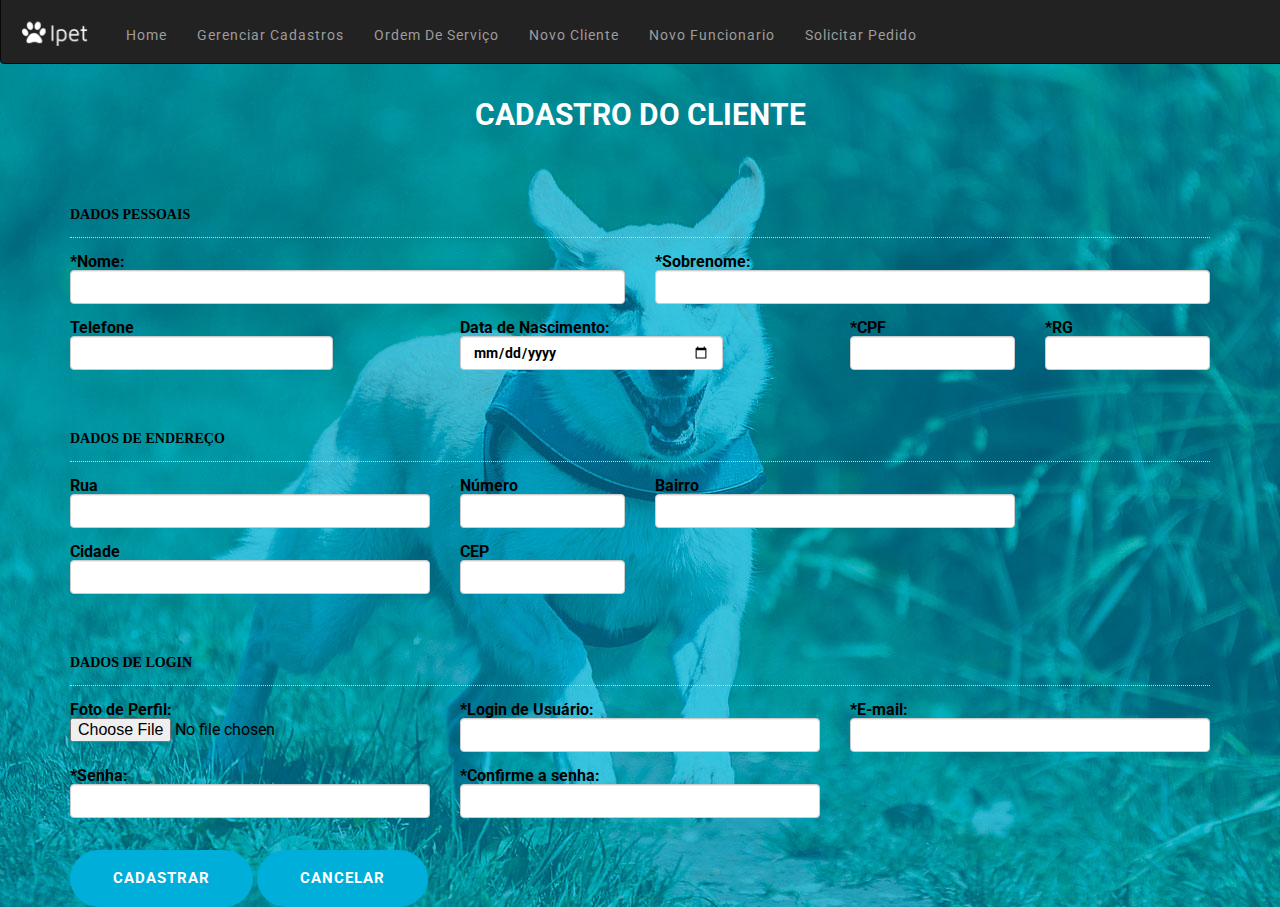
<file: adm/cadC.html>
<!DOCTYPE html>
<html lang="en">
<head>
  <title>Cadastro de Clientes IPet</title>
  <meta charset="utf-8">
  <link rel="icon" href="" type="" sizes="16x16">
<meta name="viewport" content="width=device-width, initial-scale=1">
<link href="css/bootstrap.min.css" rel="stylesheet" type="text/css" media="all" />
<link rel="stylesheet" href="https://cdnjs.cloudflare.com/ajax/libs/font-awesome/4.7.0/css/font-awesome.min.css">
<link href="https://fonts.googleapis.com/css?family=Roboto:300,400,500,700,900" rel="stylesheet">
<link rel="stylesheet" href="css/animate.css">
<!-- Estilo do recurso -->
<link rel="stylesheet" href="css/owl.carousel.css">
<link rel="stylesheet" href="css/owl.theme.css">
<link rel="stylesheet" href="css/ionicons.min.css">
<!-- Estilo do recurso -->
<link href="css/style.css" rel="stylesheet" type="text/css" media="all" />
  <style >
    legend{
      padding-bottom: 15px; 
      padding-top: 30px;
      border-bottom: 1px dotted  #D3D3D3;
      font-weight: bold;
      font-size: 14px;
      color: black;
    }
    .form-control{
      color: black;
     font-weight: bold;
    background-color:white;
    font-family: 'Roboto';
    }
    label{
      font-family: 'Roboto';
      color: black;
      font-weight: bold;
    }
    
body{
  background: url(images/header-bg.jpg);
}
a:hover{
  text-decoration: none;
  background: rgba(0, 174, 218,0.7);

}

  </style>
<script >
  function validarSenha(){
   NovaSenha = document.getElementById('NovaSenha').value;
   CNovaSenha = document.getElementById('CNovaSenha').value;
   if (NovaSenha != CNovaSenha) {
      alert("SENHAS DIFERENTES!\nFAVOR DIGITAR SENHAS IGUAIS"); 
   }else{
      document.FormSenha.submit();
   }
};

jQuery("#formula").submit(function(){
      alert("Cadastro realizado com sucesso");
    });
</script>

</head>
<body>
  <div class="wrapper">

  <div class="container-fluid">
    <nav class="navbar navbar-inverse" style="margin-left: -15px; width:1366px;">
  <div class="container-fluid">
    <div class="navbar-header">
      <a class="navbar-brand" href="index.html" ><img src="images/logo.png" width="80" height="30" alt="Logo" /></a>
      
    </div>
    <ul class="nav navbar-nav">
      <li><a href="index.html">Home</a></li>
      <li><a href="tabela.html">Gerenciar cadastros</a></li>
       <li><a href="ordem de servico.html">Ordem de serviço</a></li>
           <li><a href="cadC.html">Novo cliente</a></li>
       <li><a href="cadF.html">Novo funcionario</a></li>
        <li><a href="pedido.html"> Solicitar pedido</a></li>
    </ul>
    <ul class="nav navbar-nav navbar-right">
      <li><a href="tabela.html"><span class="fa fa-user "></span>ADM</a></li>
    </ul>
  </div>
</nav>
    <!-- /.navbar-collapse --> 
  </div>

  <div class="container">
    <br>
    <h1 class="tit">CADASTRO DO CLIENTE</h1>
    <br><br><br>
  <form id="formula">   
    <fieldset>
    <legend>DADOS PESSOAIS</legend>
     <br>         
  <div class="row">
    
    <div class="col-xs-6">
      <label for="usr">*Nome:</label>
      <input type="text" class="form-control" id="usr" required onkeypress='return event.charCode >= 65 && event.charCode <= 90 || event.charCode >= 97 && event.charCode <= 122 || event.charCode == 231'>
      </div>

      <div class="col-xs-6">
      <label for="usr">*Sobrenome:</label>
      <input type="text" class="form-control" id="usr" required onkeypress='return event.charCode >= 65 && event.charCode <= 90 || event.charCode >= 97 && event.charCode <= 122 || event.charCode == 231'>
      </div>

    </div>
    <br>

    <div class="row">
    <div class="col-xs-3">
  <label for="usr">Telefone</label>
    <input type="tel" class="form-control" id="usr" maxlength="11" required>  
    </div>

    <div class="col-xs-1"></div>

  <div class="col-xs-3">
  <label for="usr">Data de Nascimento:</label>
    <input type="date" class="form-control" id="usr"  required >
    </div>

    <div class="col-xs-1"></div>

    <div class="col-xs-2">
  <label for="usr">*CPF</label>
    <input type="number" class="form-control" id="usr" maxlength="11" required >  

    </div>

    <div class="col-xs-2">
  <label for="usr">*RG</label>
    <input type="text" class="form-control" id="usr"  maxlength="10" required > 
    </div>

    </div>
    </fieldset>
    <br><br>
    <fieldset>
      <legend>DADOS DE ENDEREÇO</legend>
      <br> 
      <div class="row">
      <div class="col-xs-4">
    <label for="usr">Rua</label>
      <input type="text" class="form-control" id="usr"> 
      </div>


      <div class="col-xs-2">
    <label for="usr">Número</label>
      <input type="text" class="form-control" id="usr"> 
      </div>

      <div class="col-xs-4">
    <label for="usr">Bairro</label>
      <input type="text" class="form-control" id="usr"> 
      </div>
      </div>
      <br>
      <div class="row">
        <div class="col-xs-4">
      <label for="usr">Cidade</label>
        <input type="text" class="form-control" id="usr"> 
        </div>        

        <div class="col-xs-2">
      <label for="usr">CEP</label>
        <input type="text" class="form-control" id="usr"  maxlength="8" required onkeypress='return event.charCode >= 48 && event.charCode <= 57'>  
        </div>
      </div>
    </fieldset>
    <br><br>
    <fieldset>
      <legend>DADOS DE LOGIN</legend>
      <br> 
      <div class="row">
        <div class="col-xs-4">
          <label for="exampleFormControlFile1">Foto de Perfil:</label>
          <input type="file" class="form-control-file" id="exampleFormControlFile1" style="color: black;font-family: 'Roboto';">
        </div>
        <div class="col-xs-4">
        <label for="usr">*Login de Usuário:</label>
        <input type="text" class="form-control" id="usr" required>
        </div>

        <div class="col-xs-4">
        <label for="usr">*E-mail:</label>
        <input type="email" class="form-control" id="usr" required>
        </div>
      </div>
      <br>
      <div class="row">
        <div class="col-xs-4">
        <label for="pwd">*Senha:</label>
        <input type="password" class="form-control" id="NovaSenha" required>
        </div>

        <div class="col-xs-4">
        <label for="pwd">*Confirme a senha:</label>
        <input type="password" class="form-control" id="CNovaSenha" required>
        </div>
      </div>
    </fieldset>
    <br><br>
<div class="main app form" id="main">
    <button type="submit" class="btn btn-action wow fadeInUp">Cadastrar</button> 
    <a href="index.html" class="btn btn-action wow fadeInUp">Cancelar</a>
  </div>
  </form>

 </div>
</div>
 </div>
 </div>  
<script type="text/javascript" src="js/jquery-2.1.1.js"></script> 
<script type="text/javascript" src="js/bootstrap.min.js"></script> 
<script type="text/javascript" src="js/plugins.js"></script> 
<script type="text/javascript" src="js/menu.js"></script> 
<script type="text/javascript" src="js/custom.js"></script> 


</body>
</html>
</file>
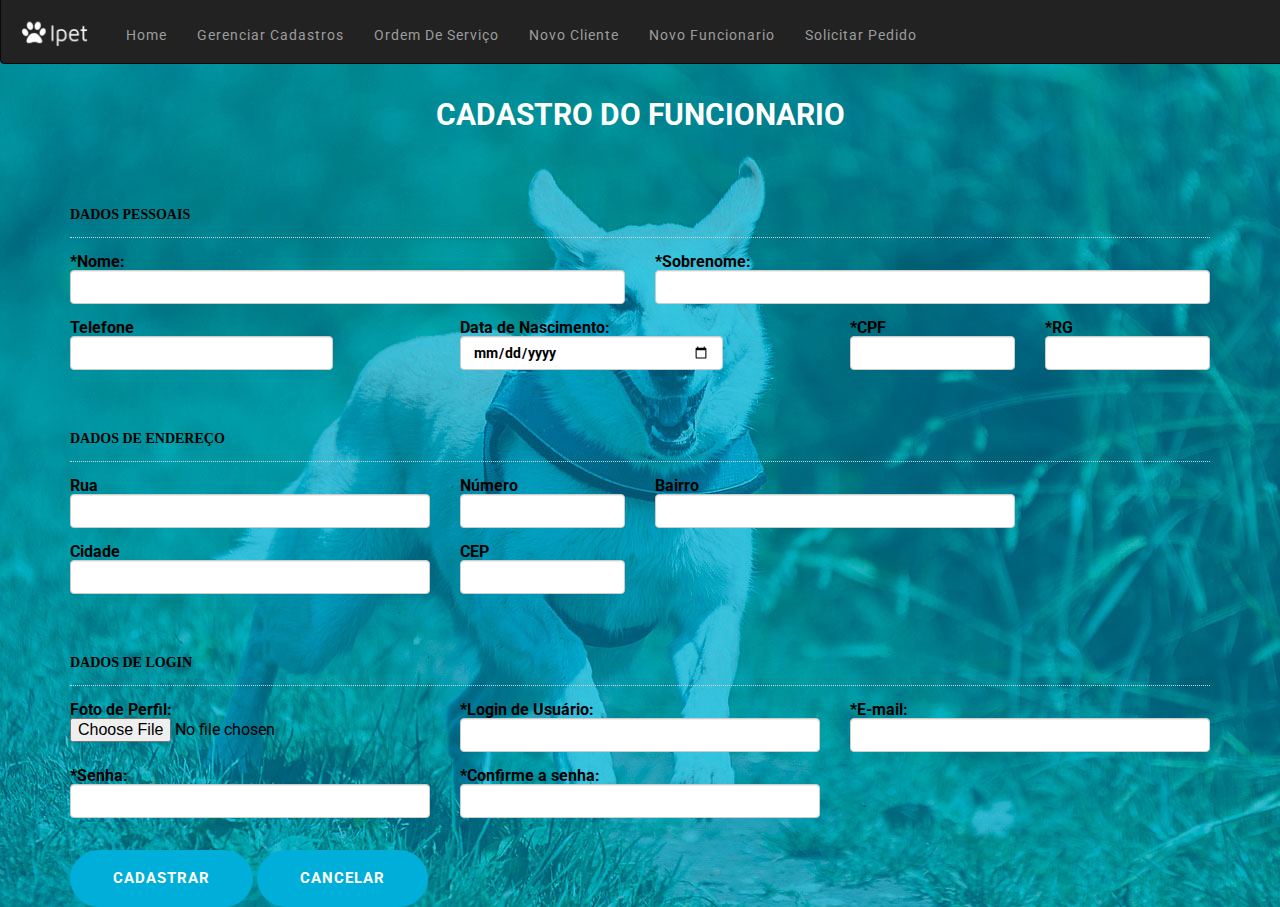
<file: adm/cadF.html>
<!DOCTYPE html>
<html lang="en">
<head>
  <title>Cadastro de Clientes IPet</title>
  <meta charset="utf-8">
  <link rel="icon" href="" type="" sizes="16x16">
<meta name="viewport" content="width=device-width, initial-scale=1">
<link href="css/bootstrap.min.css" rel="stylesheet" type="text/css" media="all" />
<link rel="stylesheet" href="https://cdnjs.cloudflare.com/ajax/libs/font-awesome/4.7.0/css/font-awesome.min.css">
<link href="https://fonts.googleapis.com/css?family=Roboto:300,400,500,700,900" rel="stylesheet">
<link rel="stylesheet" href="css/animate.css">
<!-- Estilo do recurso -->
<link rel="stylesheet" href="css/owl.carousel.css">
<link rel="stylesheet" href="css/owl.theme.css">
<link rel="stylesheet" href="css/ionicons.min.css">
<!-- Estilo do recurso -->
<link href="css/style.css" rel="stylesheet" type="text/css" media="all" />
  <style >
  	legend{
  		padding-bottom: 15px; 
  		padding-top: 30px;
  		border-bottom: 1px dotted  #D3D3D3;
  		font-weight: bold;
  		font-size: 14px;
      color: black;
  	}
    .form-control{
      color: black;
     font-weight: bold;
    background-color:white;
    font-family: 'Roboto';
    }
    label{
      font-family: 'Roboto';
      color: black;
      font-weight: bold;
    }
    
body{
  background: url(images/header-bg.jpg);
}
a:hover{
  text-decoration: none;
  background: rgba(0, 174, 218,0.7);

}

  </style>
<script >
  function validarSenha(){
   NovaSenha = document.getElementById('NovaSenha').value;
   CNovaSenha = document.getElementById('CNovaSenha').value;
   if (NovaSenha != CNovaSenha) {
      alert("SENHAS DIFERENTES!\nFAVOR DIGITAR SENHAS IGUAIS"); 
   }else{
      document.FormSenha.submit();
   }
};

jQuery("#formula").submit(function(){
      alert("Cadastro realizado com sucesso");
    });
</script>

</head>
<body>
  <div class="wrapper">

  <div class="container-fluid">
    <nav class="navbar navbar-inverse" style="margin-left: -15px; width:1366px;">
  <div class="container-fluid">
    <div class="navbar-header">
      <a class="navbar-brand" href="index.html" ><img src="images/logo.png" width="80" height="30" alt="Logo" /></a>
      
    </div>
    <ul class="nav navbar-nav">
      <li><a href="index.html">Home</a></li>
      <li><a href="tabela.html">Gerenciar cadastros</a></li>
       <li><a href="ordem de servico.html">Ordem de serviço</a></li>
           <li><a href="cadC.html">Novo cliente</a></li>
       <li><a href="cadF.html">Novo funcionario</a></li>
        <li><a href="pedido.html"> Solicitar pedido</a></li>
    </ul>
    <ul class="nav navbar-nav navbar-right">
      <li><a href="tabela.html"><span class="fa fa-user "></span>ADM</a></li>
    </ul>
  </div>
</nav>
    <!-- /.navbar-collapse --> 
  </div>


  <div class="container">
    <br>
    <h1 class="tit">CADASTRO DO FUNCIONARIO</h1>
    <br><br><br>
  <form id="formula"> 	
  	<fieldset>
  	<legend>DADOS PESSOAIS</legend>
     <br>         
  <div class="row">
    
    <div class="col-xs-6">
      <label for="usr">*Nome:</label>
      <input type="text" class="form-control" id="usr" required onkeypress='return event.charCode >= 65 && event.charCode <= 90 || event.charCode >= 97 && event.charCode <= 122 || event.charCode == 231'>
      </div>

      <div class="col-xs-6">
      <label for="usr">*Sobrenome:</label>
      <input type="text" class="form-control" id="usr" required onkeypress='return event.charCode >= 65 && event.charCode <= 90 || event.charCode >= 97 && event.charCode <= 122 || event.charCode == 231'>
      </div>

    </div>
    <br>

    <div class="row">
    <div class="col-xs-3">
	<label for="usr">Telefone</label>
    <input type="tel" class="form-control" id="usr" maxlength="11" required>	
    </div>

    <div class="col-xs-1"></div>

	<div class="col-xs-3">
	<label for="usr">Data de Nascimento:</label>
    <input type="date" class="form-control" id="usr"  required >
    </div>

    <div class="col-xs-1"></div>

    <div class="col-xs-2">
	<label for="usr">*CPF</label>
    <input type="number" class="form-control" id="usr" maxlength="11" required >	

    </div>

    <div class="col-xs-2">
	<label for="usr">*RG</label>
    <input type="text" class="form-control" id="usr"  maxlength="10" required >	
    </div>

    </div>
    </fieldset>
    <br><br>
    <fieldset>
    	<legend>DADOS DE ENDEREÇO</legend>
      <br> 
    	<div class="row">
    	<div class="col-xs-4">
		<label for="usr">Rua</label>
	    <input type="text" class="form-control" id="usr">	
    	</div>


    	<div class="col-xs-2">
		<label for="usr">Número</label>
	    <input type="text" class="form-control" id="usr">	
    	</div>

    	<div class="col-xs-4">
		<label for="usr">Bairro</label>
	    <input type="text" class="form-control" id="usr">	
    	</div>
    	</div>
    	<br>
    	<div class="row">
    		<div class="col-xs-4">
			<label for="usr">Cidade</label>
		    <input type="text" class="form-control" id="usr">	
	    	</div>    		

	    	<div class="col-xs-2">
			<label for="usr">CEP</label>
		    <input type="text" class="form-control" id="usr"  maxlength="8" required onkeypress='return event.charCode >= 48 && event.charCode <= 57'>	
	    	</div>
    	</div>
    </fieldset>
    <br><br>
    <fieldset>
    	<legend>DADOS DE LOGIN</legend>
      <br> 
    	<div class="row">
        <div class="col-xs-4">
          <label for="exampleFormControlFile1">Foto de Perfil:</label>
          <input type="file" class="form-control-file" id="exampleFormControlFile1" style="color: black;font-family: 'Roboto';">
        </div>
    		<div class="col-xs-4">
    		<label for="usr">*Login de Usuário:</label>
		    <input type="text" class="form-control" id="usr" required>
    		</div>

    		<div class="col-xs-4">
    		<label for="usr">*E-mail:</label>
		    <input type="email" class="form-control" id="usr" required>
    		</div>
    	</div>
    	<br>
    	<div class="row">
    		<div class="col-xs-4">
    		<label for="pwd">*Senha:</label>
		    <input type="password" class="form-control" id="NovaSenha" required>
    		</div>

    		<div class="col-xs-4">
    		<label for="pwd">*Confirme a senha:</label>
		    <input type="password" class="form-control" id="CNovaSenha" required>
    		</div>
    	</div>
    </fieldset>
    <br><br>
<div class="main app form" id="main">
    <button type="submit" class="btn btn-action wow fadeInUp">Cadastrar</button> 
    <a href="index.html" class="btn btn-action wow fadeInUp">Cancelar</a>
  </div>
  </form>

 </div>
</div>
 </div>
 </div>  
<script type="text/javascript" src="js/jquery-2.1.1.js"></script> 
<script type="text/javascript" src="js/bootstrap.min.js"></script> 
<script type="text/javascript" src="js/plugins.js"></script> 
<script type="text/javascript" src="js/menu.js"></script> 
<script type="text/javascript" src="js/custom.js"></script> 


</body>
</html>
</file>
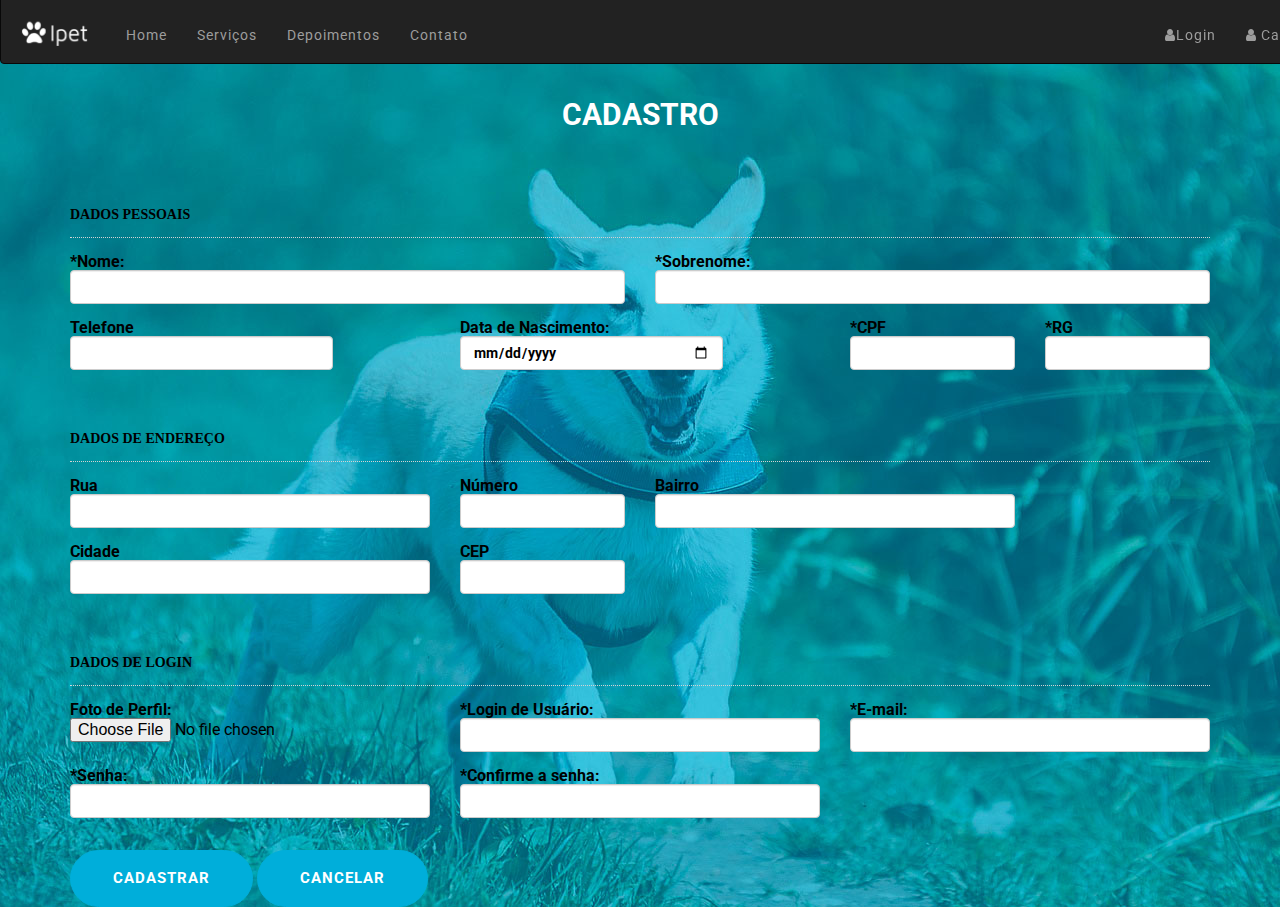
<file: ipet/cad.html>
<!DOCTYPE html>
<html lang="en">
<head>
  <title>Cadastro de Clientes IPet</title>
  <meta charset="utf-8">
  <link rel="icon" href="" type="" sizes="16x16">
<meta name="viewport" content="width=device-width, initial-scale=1">
<link href="css/bootstrap.min.css" rel="stylesheet" type="text/css" media="all" />
<link rel="stylesheet" href="https://cdnjs.cloudflare.com/ajax/libs/font-awesome/4.7.0/css/font-awesome.min.css">
<link href="https://fonts.googleapis.com/css?family=Roboto:300,400,500,700,900" rel="stylesheet">
<link rel="stylesheet" href="css/animate.css">
<!-- Estilo do recurso -->
<link rel="stylesheet" href="css/owl.carousel.css">
<link rel="stylesheet" href="css/owl.theme.css">
<link rel="stylesheet" href="css/ionicons.min.css">
<!-- Estilo do recurso -->
<link href="css/style.css" rel="stylesheet" type="text/css" media="all" />
  <style >
  	legend{
  		padding-bottom: 15px; 
  		padding-top: 30px;
  		border-bottom: 1px dotted  #D3D3D3;
  		font-weight: bold;
  		font-size: 14px;
      color: black;
  	}
    .form-control{
      color: black;
     font-weight: bold;
    background-color:white;
    font-family: 'Roboto';
    }
    label{
      font-family: 'Roboto';
      color: black;
      font-weight: bold;
    }
    
body{
  background: url(images/header-bg.jpg);
}
a:hover{
  text-decoration: none;
  background: rgba(0, 174, 218,0.7);

}

  </style>


</head>
<body>
  <div class="wrapper">

  <div class="container-fluid">
    <nav class="navbar navbar-inverse" style="margin-left: -15px; width: 1349px;">
  <div class="container-fluid">
    <div class="navbar-header">
      <a class="navbar-brand" href="index.html" ><img src="images/logo.png" width="80" height="30" alt="Logo" /></a>
      
    </div>
    <ul class="nav navbar-nav">
      <li><a href="index.html">Home</a></li>
      <li><a href="index.html">Serviços</a></li>
      <li><a href="index.html">Depoimentos</a></li>
      <li><a href="index.html">Contato</a></li>
    </ul>
    <ul class="nav navbar-nav navbar-right">
      <li><a href="loginn.html"><span class="fa fa-user "></span>Login</a></li>
      <li><a href="cad.html"><span class="fa fa-user"></span> Cadastrar </a></li>
    </ul>
  </div>
</nav>
    <!-- /.navbar-collapse --> 
  </div>

  <div class="container">
    <br>
    <h1 class="tit">CADASTRO</h1>
    <br><br><br>
  <form id="formula"> 	
  	<fieldset>
  	<legend>DADOS PESSOAIS</legend>
     <br>         
  <div class="row">
    
    <div class="col-xs-6">
      <label for="usr">*Nome:</label>
      <input type="text" class="form-control" id="usr" required onkeypress='return event.charCode >= 65 && event.charCode <= 90 || event.charCode >= 97 && event.charCode <= 122 || event.charCode == 231'>
      </div>

      <div class="col-xs-6">
      <label for="usr">*Sobrenome:</label>
      <input type="text" class="form-control" id="usr" required onkeypress='return event.charCode >= 65 && event.charCode <= 90 || event.charCode >= 97 && event.charCode <= 122 || event.charCode == 231'>
      </div>

    </div>
    <br>

    <div class="row">
    <div class="col-xs-3">
	<label for="usr">Telefone</label>
    <input type="tel" class="form-control" id="usr" maxlength="11" required onkeypress='return event.charCode >= 48 && event.charCode <= 57'>	
    </div>

    <div class="col-xs-1"></div>

	<div class="col-xs-3">
	<label for="usr">Data de Nascimento:</label>
    <input type="date" class="form-control" id="usr"  required >
    </div>

    <div class="col-xs-1"></div>

    <div class="col-xs-2">
	<label for="usr">*CPF</label>
    <input type="number" class="form-control" id="usr" maxlength="11" required onkeypress='return event.charCode >= 48 && event.charCode <= 57' >	

    </div>

    <div class="col-xs-2">
	<label for="usr">*RG</label>
    <input type="text" class="form-control" id="usr"  maxlength="10" required >	
    </div>

    </div>
    </fieldset>
    <br><br>
    <fieldset>
    	<legend>DADOS DE ENDEREÇO</legend>
      <br> 
    	<div class="row">
    	<div class="col-xs-4">
		<label for="usr">Rua</label>
	    <input type="text" class="form-control" id="usr">	
    	</div>


    	<div class="col-xs-2">
		<label for="usr">Número</label>
	    <input type="text" class="form-control" id="usr">	
    	</div>

    	<div class="col-xs-4">
		<label for="usr">Bairro</label>
	    <input type="text" class="form-control" id="usr">	
    	</div>
    	</div>
    	<br>
    	<div class="row">
    		<div class="col-xs-4">
			<label for="usr">Cidade</label>
		    <input type="text" class="form-control" id="usr">	
	    	</div>    		

	    	<div class="col-xs-2">
			<label for="usr">CEP</label>
		    <input type="text" class="form-control" id="usr"  maxlength="8" required onkeypress='return event.charCode >= 48 && event.charCode <= 57'>	
	    	</div>
    	</div>
    </fieldset>
    <br><br>
    <fieldset>
    	<legend>DADOS DE LOGIN</legend>
      <br> 
    	<div class="row">
        <div class="col-xs-4">
          <label for="exampleFormControlFile1">Foto de Perfil:</label>
          <input type="file" class="form-control-file" id="exampleFormControlFile1" style="color: black;font-family: 'Roboto';">
        </div>
    		<div class="col-xs-4">
    		<label for="usr">*Login de Usuário:</label>
		    <input type="text" class="form-control" id="usr" required>
    		</div>

    		<div class="col-xs-4">
    		<label for="usr">*E-mail:</label>
		    <input type="email" class="form-control" id="usr" required>
    		</div>
    	</div>
    	<br>
    	<div class="row">
    		<div class="col-xs-4">
    		<label for="pwd">*Senha:</label>
		    <input type="password" class="form-control" id="NovaSenha" required>
    		</div>

    		<div class="col-xs-4">
    		<label for="pwd">*Confirme a senha:</label>
		    <input type="password" class="form-control" id="CNovaSenha" required>
    		</div>
    	</div>
    </fieldset>
    <br><br>
<div class="main app form" id="main">
    <button type="submit" class="btn btn-action wow fadeInUp">Cadastrar</button> 
    <a href="index.html" class="btn btn-action wow fadeInUp">Cancelar</a>
  </div>
  </form>

 </div>
</div>
 </div>
 </div>  
<script type="text/javascript" src="js/jquery-2.1.1.js"></script> 
<script type="text/javascript" src="js/bootstrap.min.js"></script> 
<script type="text/javascript" src="js/plugins.js"></script> 
<script type="text/javascript" src="js/menu.js"></script> 
<script type="text/javascript" src="js/custom.js"></script> 


</body>
</html>
</file>
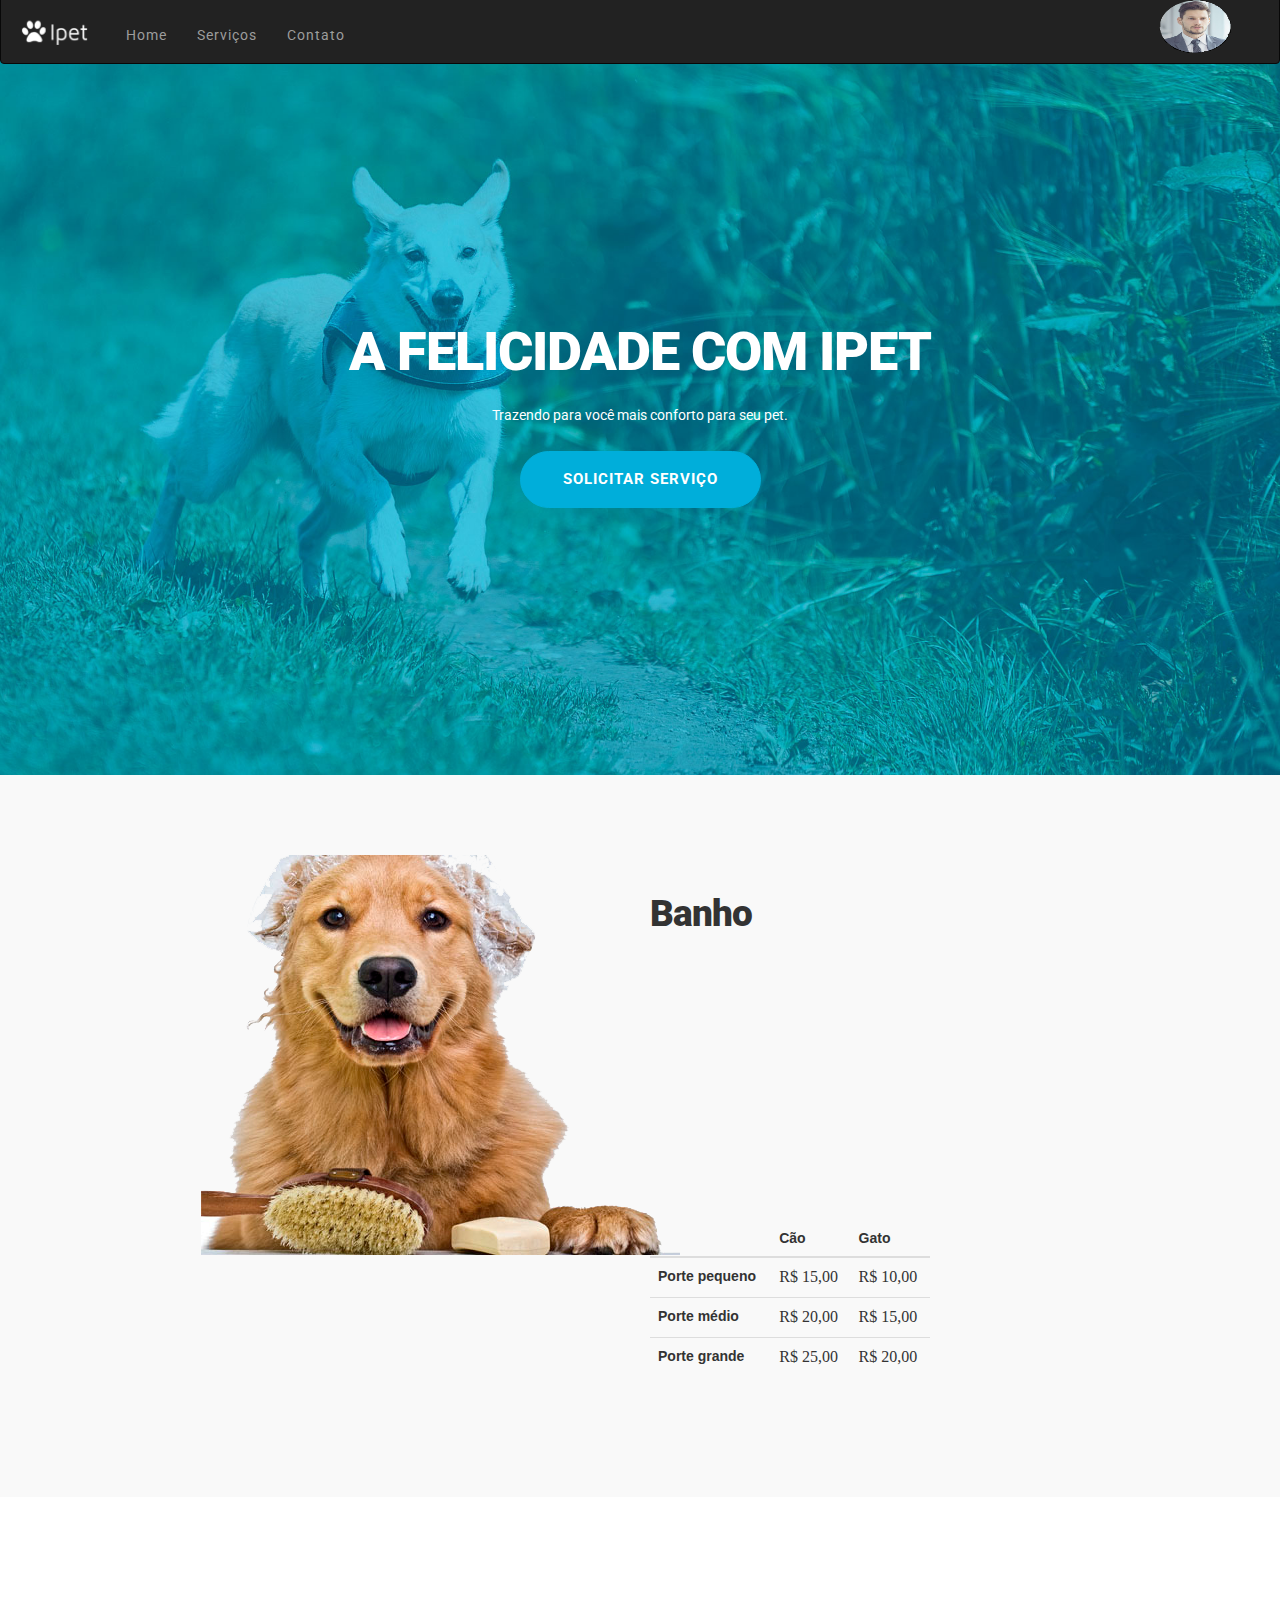
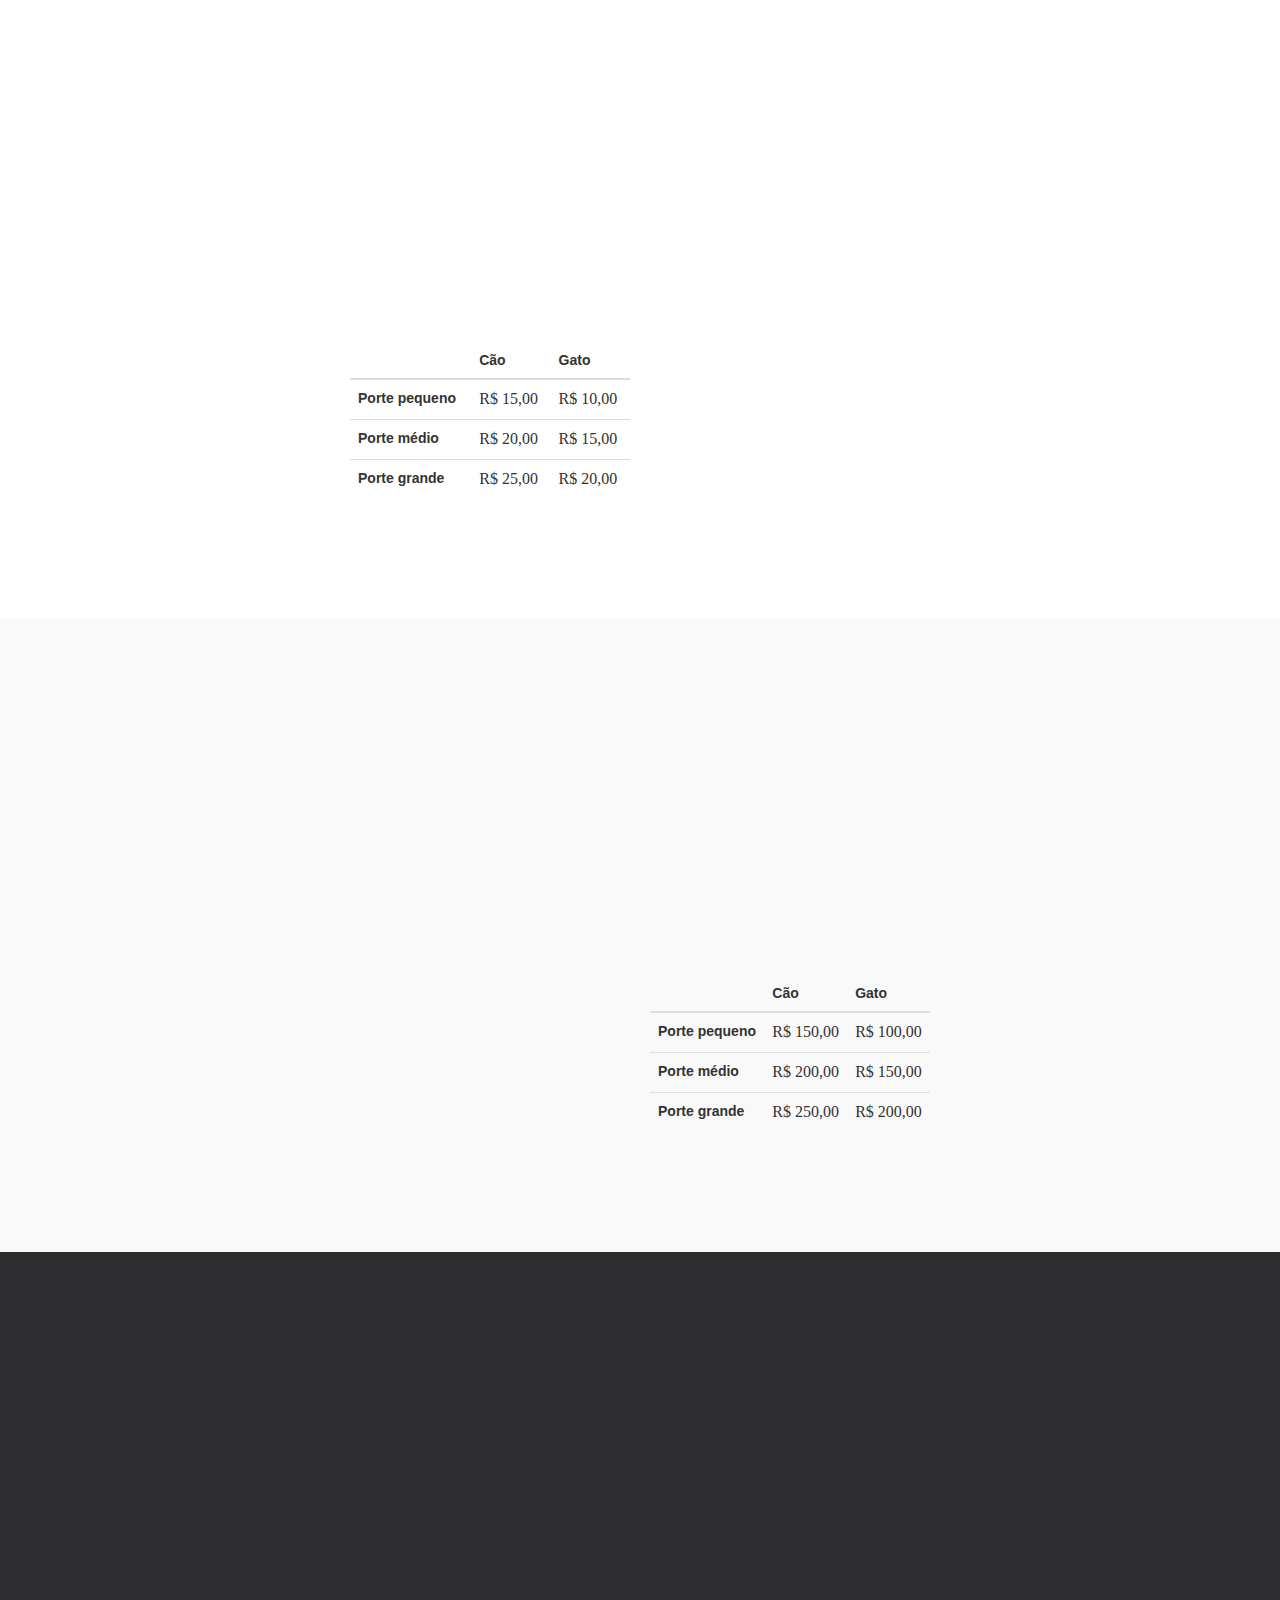
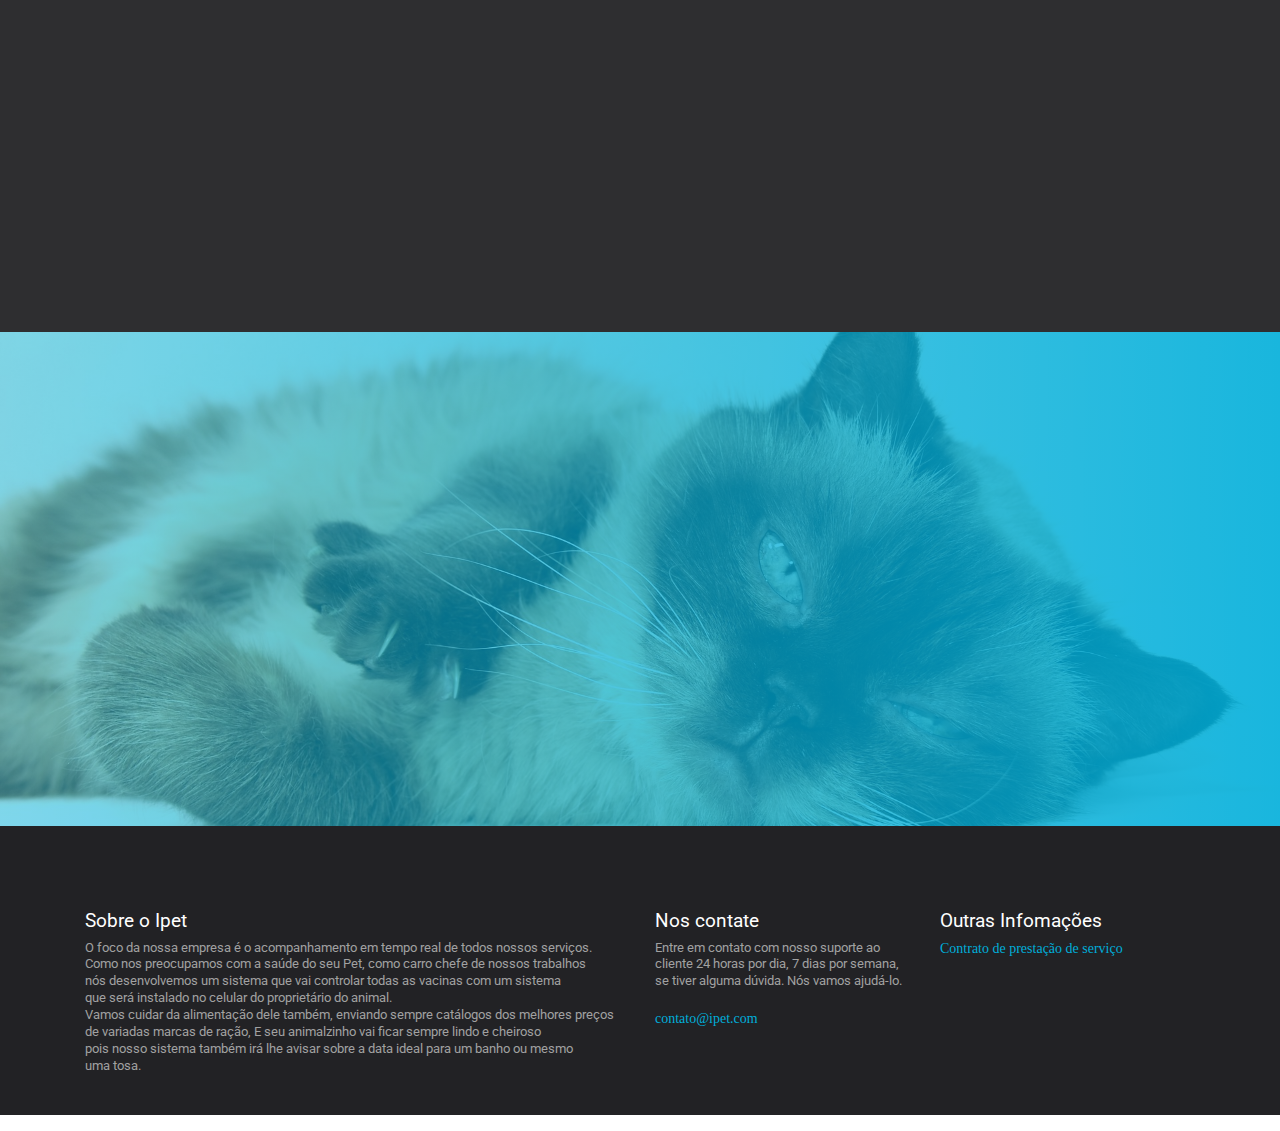
<file: ipet/logado.html>
<!DOCTYPE html>
<html lang="en">
<head>
<meta charset="utf-8">
<title>Ipet</title>
<link rel="icon" href="" type="" sizes="16x16">
<meta name="viewport" content="width=device-width, initial-scale=1">
<link href="css/bootstrap.min.css" rel="stylesheet" type="text/css" media="all" />
<link rel="stylesheet" href="https://cdnjs.cloudflare.com/ajax/libs/font-awesome/4.7.0/css/font-awesome.min.css">
<link href="https://fonts.googleapis.com/css?family=Roboto:300,400,500,700,900" rel="stylesheet">
<link rel="stylesheet" href="css/animate.css">
<!-- Estilo do recurso -->
<link rel="stylesheet" href="css/owl.carousel.css">
<link rel="stylesheet" href="css/owl.theme.css">
<link rel="stylesheet" href="css/ionicons.min.css">
<!-- Estilo do recurso -->
<link href="css/style.css" rel="stylesheet" type="text/css" media="all" />
<style >
  .cg{
    font-weight: bold;
    font-size: 14px;
    font-family: Arial;
  }
  .navbar-brand{
    margin-top: -10px;
  }
  .navbar-right{
    margin-right: 10px;
  }
.hero-section{
  margin-top: -30px;
}
 .serv{
  visibility: visible;
  animation-delay: 0.2s;
  animation-name: fadeInDown;
  border:  1px solid white;
  border-radius: 39px;
 }

</style>
</head>
<body>
<div class="wrapper">
  <nav class="navbar navbar-inverse">
  <div class="container-fluid">
    <div class="navbar-header">
      <a class="navbar-brand" href="logado.html"><img  src="images/logo.png" width="80" height="30" alt="Logo" /></a>
      
    </div>
    <ul class="nav navbar-nav">
      <li><a href="index.html">Home</a></li>
      <li><a href="#servc">Serviços</a></li>
      <li><a href="#contact">Contato</a></li>
    </ul>
    <ul class="nav navbar-nav navbar-right">
      <div class="navbar-header">
      <a class="navbar-brand" href="index.html"><img class="img-circle"  src="images/cliente1.png" width="80" height="55" style="margin-top: -15px;" alt="Logo" /></a>
      
    </div>
    </ul>
  </div>
</nav>

  
 
  
  <div class="main app form" id="main">
    <div class="hero-section">
      <div class="container nopadding">
        <div class="col-md-12">
          <div class="hero-content text-center">
            <h1 class="wow fadeInUp" data-wow-delay="0.1s">A FELICIDADE COM IPET</h1>
            <p class="wow fadeInUp" data-wow-delay="0.2s"> Trazendo para você mais conforto para seu pet.  </p>
            <a href="#classes" class="btn btn-action wow fadeInUp">Solicitar serviço</a> </div>
        </div>
      </div>
    </div>

   


    <!-- Banho -->
    <div class="split-features" id="servc">
      <div class="col-md-6 nopadding">
        <div class="split-image1"> <img class="img-responsive wow fadeIn" src="images/Banho.png" alt="Imagem-Banho" /> </div>
      </div>
      <div class="col-md-6 nopadding">
        <div class="split-content">
          <h1 class="wow fadeInUp">Banho</h1>
          <p class="wow fadeInUp"> Levar os pets para tomar banho nem sempre é uma tarefa fácil e surgem muitas dúvidas. Onde levar? Com que frequência? Qual a melhor época e idade? Posso dar banho em casa sem me preocupar? Os cães e gatos precisam de uma atenção especial na hora de tomar banho. É preciso levar em consideração algumas características de sua raça, tamanho e idade para que o banho do animal seja dado corretamente.</p>

          <table class="table">
    <thead>
      <tr>
        <th></th>
        <th class="cg">Cão</th>
        <th class="cg">Gato</th>
      </tr>
    </thead>
    <tbody>
      <tr>
        <td class="cg">Porte pequeno</td>
        <td>R$ 15,00</td>
        <td>R$ 10,00</td>
      </tr> 

      <tr>
        <td class="cg">Porte médio</td>
        <td>R$ 20,00</td>
        <td>R$ 15,00</td>
      </tr>

      <tr>
        <td class="cg">Porte grande</td>
        <td>R$ 25,00</td>
        <td>R$ 20,00</td>
      </tr>
        </tbody>
      </table>
        </div>
      </div>
    </div>

     <!-- Tosa -->
    <div class="split-features2">
      <div class="col-md-6 nopadding">
        <div class="split-content second">
          <h1 class="wow fadeInUp">Tosa</h1>
          <p class="wow fadeInUp"> Levar os pets para tomar banho nem sempre é uma tarefa fácil e surgem muitas dúvidas. Onde levar? Com que frequência? Qual a melhor época e idade? Posso dar banho em casa sem me preocupar? Os cães e gatos precisam de uma atenção especial na hora de tomar banho. É preciso levar em consideração algumas características de sua raça, tamanho e idade para que o banho do animal seja dado corretamente.</p>
          
          <table class="table">
    <thead>
      <tr>
        <th></th>
        <th class="cg">Cão</th>
        <th class="cg">Gato</th>
      </tr>
    </thead>
    <tbody>
      <tr>
        <td class="cg">Porte pequeno</td>
        <td>R$ 15,00</td>
        <td>R$ 10,00</td>
      </tr> 

      <tr>
        <td class="cg">Porte médio</td>
        <td>R$ 20,00</td>
        <td>R$ 15,00</td>
      </tr>

      <tr>
        <td class="cg">Porte grande</td>
        <td>R$ 25,00</td>
        <td>R$ 20,00</td>
      </tr>
        </tbody>
      </table>
        </div>
      </div>
      <div class="col-md-6 nopadding">
        <div class="split-image2"> <img class="img-responsive wow fadeIn" src="images/tosa.png" alt="Imagem-Tosa" /> </div>
      </div>
    </div>

     <!-- Vacinação -->
    <div class="split-features">
      <div class="col-md-6 nopadding">
        <div class="split-image3"> <img class="img-responsive wow fadeIn" src="images/vacina.png" alt="Imagem-Vacinação" /> </div>
      </div>
      <div class="col-md-6 nopadding">
        <div class="split-content">
          <h1 class="wow fadeInUp">Vacinação</h1>
          <p class="wow fadeInUp"> Importância da vacinação dos animais domésticos (cães e gatos) ... As doenças que mais tiram as vida dos cães, e que podem ser evitadas pela vacinação, são: Leptospirose, Parvovirose, hepatite infecciosa, Cinomose, Coronavírus, Parainfluenza e Raiva.</p>
         
         <table class="table">
    <thead>
      <tr>
        <th></th>
        <th class="cg">Cão</th>
        <th class="cg">Gato</th>
      </tr>
    </thead>
    <tbody>
      <tr>
        <td class="cg">Porte pequeno</td>
        <td>R$ 150,00</td>
        <td>R$ 100,00</td>
      </tr> 

      <tr>
        <td class="cg">Porte médio</td>
        <td>R$ 200,00</td>
        <td>R$ 150,00</td>
      </tr>

      <tr>
        <td class="cg">Porte grande</td>
        <td>R$ 250,00</td>
        <td>R$ 200,00</td>
      </tr>
        </tbody>
      </table>
        </div>
      </div>
    </div>

      </div>
    </div>
    <div class="pitch text-center" id="classes">
      <div class="container">
        <div class="pitch-intro">
          <h1 class="wow fadeInDown" data-wow-delay="0.2s">Tudo se torna possível com Ipet</h1>
          
        </div>
        
        <div class="col-md-12">
          <div class="col-md-4 wow fadeInDown serv" data-wow-delay="0.2s">
            <div class="pitch-icon"> <i class="fa fa-scissors"></i> </div>
            <div class="pitch-content">
              <h1>Tosa</h1>
              <p>A prática da tosa deixa claro que além de beneficiar o animal, por ser higiênica e funcional, requere cuidados especiais e acompanhamento do dono que não deve se preocupar apenas com a beleza.</p>
            </div>
            <div class="main app form" id="main">
            <a href="pedido.html" class="btn btn-action wow fadeInUp">Solicitar Tosa</a>
          </div>
          </div>

          <div class="col-md-4 wow fadeInDown serv" data-wow-delay="0.2s" style="height: 306px;">
            <div class="pitch-icon"> <i class="fa fa-medkit"></i> </div>
            <div class="pitch-content">
              <h1>Vacinação</h1>
              <p>Manter as vacinas em dia é um ato de amor e cuidado, que faz toda a diferença para a saúde, bem-estar e qualidade de vida dos animais</p>
            </div> 
            <br>
            <div class="main app form" id="main">
            <a href="loginn.html" class="btn btn-action wow fadeInUp">Solicitar Vacinação</a>
          </div>
          </div>

          <div class="col-md-4 wow fadeInDown serv" data-wow-delay="0.2s">
            <div class="pitch-icon"> <i class="fa fa-bath"></i> </div>
            <div class="pitch-content">
              <h1>Banho</h1>
              <p>A higiene canina é importante também para a saúde do dono, então dê o máximo de atenção e cuidados necessários para que o animal se mantenha saudável e limpo.</p>
            </div>
            <div class="main app form" id="main">
            <a href="pedido.html" class="btn btn-action wow fadeInUp">Solicitar Banho</a>
          </div>
          </div>
          
          
          
        </div>
      </div>
    </div>    
    <!-- newsletter-->
    <div class="cta-sub no-color">
      <div class="container">
        <div class="cta-inner">
          <h1 class="wow fadeInUp" data-wow-delay="0s">Inscreva-se na nossa Newsletter e receba ofertas interessantes.</h1>
          <p class="wow fadeInUp" data-wow-delay="0.2s"> Digite seu endereço de e-mail com confiança, que prometemos, nunca divulgar<br class="hidden-xs">
            ou vender seu endereço de e-mail. </p>
          <div class="form wow fadeInUp" data-wow-delay="0.3s">
            <form class="subscribe-form center-form wow zoomIn" method="post" name="subscribeform" id="subscribeform">
              <input class="mail" type="email" name="email" placeholder="Junte-se à lista de novidades" autocomplete="off" id="subemail">
              <input class="submit-button" type="submit" value="Enviar" name="send" id="subsubmit">
            </form> 
          </div>
        </div>
      </div>
    </div>
    
    
    <div class="footer" id="contact">
      <div class="container">
        <div class="col-md-6 contact">
          <h1>Sobre o Ipet</h1>
          <p>O foco da nossa empresa é o acompanhamento em tempo real de todos nossos serviços. <br>
            Como nos preocupamos com a saúde do seu Pet, como carro chefe de nossos trabalhos <br>
            nós desenvolvemos um sistema que vai controlar todas as vacinas com um sistema <br>
            que será instalado no celular do proprietário do animal. <br>
            Vamos cuidar da alimentação dele também, enviando sempre catálogos dos melhores preços de variadas marcas de ração, E seu animalzinho vai ficar sempre lindo e cheiroso<br>
            pois nosso sistema também irá lhe avisar sobre a data ideal para um banho ou mesmo<br>uma tosa.</p>
        </div>
        <div class="col-md-3 contact">
          <h1>Nos contate</h1>
          <p> Entre em contato com nosso suporte ao cliente 24 horas por dia, 7 dias por semana, se tiver alguma dúvida. Nós vamos ajudá-lo. </p>
          <a href="mailto:support@gmail.com">contato@ipet.com</a> </div>

        <div class="col-md-3 contact footer-menu">
          <h1>Outras Infomações</h1>
          
          <a href="#" data-toggle="modal" data-target="#myModal">Contrato de prestação de serviço</a>

  <!-- Modal -->
  <div class="modal fade" id="myModal" role="dialog">
    <div class="modal-dialog modal-lg">
      <div class="modal-content">
        <div class="modal-header">
          <button type="button" class="close" data-dismiss="modal">&times;</button>
          <h4 class="modal-title">Contrato de prestação de serviço</h4>
        </div>
        <div class="modal-body">
         <p style="text-align: center;"> CONTRATO DE PRESTAÇÃO DE SERVIÇOS VIA INTERNET E OUTRAS AVENÇAS</p>
         
            <p style="text-align:justify;">
1. PARTES<br>
Pelo presente instrumento particular, de um lado IPET, site e aplicativo providos por IPET ME, CNPJ: 11.111.111/0001-10 doravante referido pelo nome IPET e, de outro, o(a) contratante, doravante designado(a) "Contratante", portador(a) das informações e devidamente cadastrado no banco de dados do site, identificado pelo seus códigos de acesso, doravante denominados "login" e "senha", resolvem, de comum acordo, celebrar o presente Contrato de Prestação de Serviços via Internet e Outras Avenças, que será regido pelas seguintes cláusulas e condições:<br>
1.1. Os Termos e Condições Gerais deste contrato dizem respeito às partes citadas acima e aplicam-se ao uso dos produtos e serviços oferecidos pela IPET. Todo contratante que pretenda utilizar os serviços da IPET deverá aceitar os Termos e Condições Gerais, e todas as demais políticas e princípios que o regem.<br>
1.2. Na impossibilidade de o Contratante ser caracterizado como responsável, as obrigações apresentadas neste contrato serão transferidas para os responsáveis legais.<br>
1.3. As Partes reconhecem o correio eletrônico, e-mail, enviado para sua caixa-postal cadastrada, como uma forma válida e eficaz de comunicação e aceita o site e aplicativo da IPET como suficiente para a prestação dos serviços que se refiram a este Contrato, assim como, as condições de sua prestação ou a qualquer outro assunto nele abordado.<br><br>
2. OBJETO<br>
2.1. A IPET disponibiliza os seguintes serviços via Internet:
- Acesso ao site de gestão contratação de serviços online, que conta com os serviços de banho tosa e vacinação visualização. Onde os cadastros são preenchidos pelo próprio Contratante que permitem acesso a contratação de serviços e são sujeitos a modificações pelo administrador do IPET.<br>
2.2. O sistema do site requisitará ao Contratante o login e senha (devidamente cadastrados no momento da criação da conta) para o acesso ao sistema.<br><br>
3. DEVERES E DIREITOS DA IPET <br>
3.1. A IPET permitirá acesso ao sistema online 24 (vinte e quatro) horas por dia, 07 (sete) dias por semana aos Contratantes devidamente cadastrados, salvo nos casos descritos nos itens 3.2. inciso(d).<br>
3.2. A IPET se obriga a disponibilizar o serviço de acesso ao Contratante devidamente cadastrados, o acesso pode sofrer interrupções devido a:
(a) indisponibilidade gerada por problemas do responsável pela conexão do site à rede da Internet; (b) casos fortuitos que impeçam a prestação dos serviços; (c) falta de fornecimento de energia elétrica; e (d) problemas técnicos e/ou operacionais que exijam o desligamento temporário do sistema, ajustes que previnam ocorrências de falhas no sistema de transmissão e/ou roteamento no acesso à Internet.<br>
3.3. IPET se reserva o direito de efetuar eventuais manutenções em seus sistemas, visando melhorias na qualidade dos serviços prestados aos seus Contratantes, o que poderá afetar o acesso aos seus serviços temporariamente.<br>
3.4. A IPET se reserva o direito de efetuar alterações na cláusula 2. do presente Contrato, para ampliação dos serviços contratados, dispensando prévio aviso. Se desejar, o Contratante poderá requerer informações sobre as mudanças ocorridas, por escrito, através de email ou no próprio site.<br>
3.5. A IPET não se responsabiliza pelas informações contidas nos cadastros feitos através do site, sendo certo que, os dados constantes dos cadastros são de total responsabilidade dos respectivos anunciantes, os quais serão os únicos responsáveis pelas sanções civis e penais que eventualmente resultarem de incorreção nesses dados.<br>
3.6. A IPET se reserva o direito de excluir qualquer cadastro que apresente inverdades ou que não esteja dentro da política de qualidade da empresa.<br>
3.7. O Contratante entende e concorda que os serviços abrangidos por este contrato são legítimos, os quais estão previstos na cláusula 2.1.<br>
3.8. O Contratante entende e concorda que em casos de acesso efetuado por terceiros ao site, valendo-se do login e senha, a IPET não poderá ser responsabilizada por eventuais danos decorrentes desse ato.<br>
3.9. Dada a dinâmica da prestação de serviços, o Contratante concorda que a IPET poderá manter o cadastro em seu banco de dados.<br><br>
4. DEVERES E DIREITOS DO CONTRATANTE<br>
4.1. O Contratante será responsável pela correta utilização do seu login e senha, que são de seu uso exclusivo, não podendo ser divulgados a terceiros.<br>
4.2. O Contratante deverá providenciar, por conta própria, o acesso à rede mundial de computadores (Internet).<br>
4.3. Os dados pessoais do Contratante, entre esses, o “login” e “senha”, o conteúdo do cadastro da conta e os dados de cobrança informados são de sua total responsabilidade. Caso tais dados sejam informados de maneira incorreta ou incompleta, o Contratante será responsável pelas sanções civis e penais que eventualmente forem aplicáveis.<br>
4.4. Ao se cadastrar, o Contratante compromete-se a fornecer informações verdadeiras, atualizadas e completas, conforme solicitado nas páginas de registro.<br>
4.5. O Contratante ficará responsável pelos cadastros e pela utilização do sistema, sendo que, o não cadastro de novas informações não implicará na desistência do serviço, posto que, os dados permanecem disponíveis até o cancelamento da conta.<br>
4.6. O Contratante assume todos os ônus e responsabilidades decorrentes de seus atos e desvio de conduta como Assinante da IPET, respondendo ainda por atos que terceiros praticarem em seu nome, por meio de uso de seu login e senha de acesso.<br><br>
5. FORMAS DE PAGAMENTO<br>
5.1. Os Serviços estão descritos na sessão Serviços do site e a Forma de Pagamento é feita de forma imediata através de boleto impresso pelo Contratante e pago em agências autorizadas.<br>
5.2. Havendo quaisquer impedimentos ao pagamento de boleto por motivo de responsabilidade do Contratante, a IPET reserva-se o direito de suspender por tempo indeterminado os serviços previstos neste Contrato, podendo esta, comunicar o Contratante para que este proceda com a regularização da pendência, ficando suspensos os serviços até o momento da regularização do pagamento.<br><br>
6. DO CANCELAMENTO<br>
6.1. O cancelamento do Contratante ocorrerá automaticamente se o mesmo não realizar o pagamento de um serviço requerido e efetuado.<br>
6.2. O Contratante reconhece e aceita que, ao cancelar o cadastro, perderá o acesso ao sistema e consequentemente às informações cadastradas anteriormente.<br><br>
7. DO REAJUSTE DO PREÇO<br>
7.1 O preço estipulado na cláusula anterior será reajustado a cada período de um ano, contado a partir da data de sua vigência, pelo IGPM da FGV ou por outro índice oficial que venha a substituí-lo ou, na ausência de substituto, pela média simples dos principais índices econômicos que apuram a inflação anual acumulada.<br>
</p></p>
        </div>
        <div class="modal-footer">
          <button type="button" class="btn btn-default" data-dismiss="modal">Fechar</button>
        </div>
      </div>
    </div>
  </div>
      </div>
    </div>
  </div>
  
  
  
  <a id="back-top" class="back-to-top page-scroll" href="#main"> <i class="ion-ios-arrow-thin-up"></i> </a> 
  
  
  
</div>

</div>



<script type="text/javascript" src="js/jquery-2.1.1.js"></script> 
<script type="text/javascript" src="js/bootstrap.min.js"></script> 
<script type="text/javascript" src="js/plugins.js"></script> 
<script type="text/javascript" src="js/menu.js"></script> 
<script type="text/javascript" src="js/custom.js"></script> 
</body>
</html>
</file>
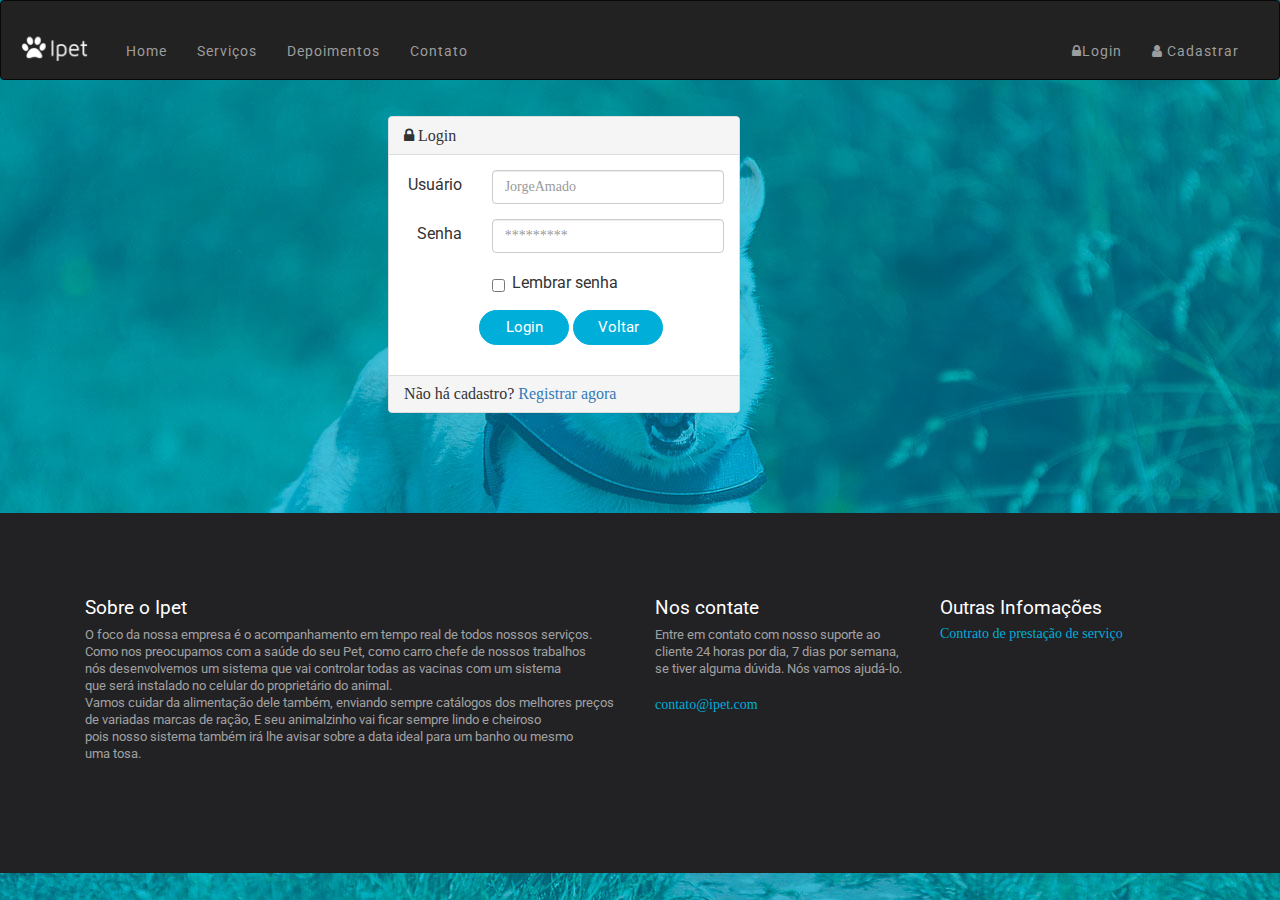
<file: ipet/logiin.html>
d
<!DOCTYPE html>
<html>
<head>
 <meta charset="utf-8">
<title>Login Ipet</title>
<link rel="icon" href="" type="" sizes="16x16">
<meta name="viewport" content="width=device-width, initial-scale=1">
<link href="css/bootstrap.min.css" rel="stylesheet" type="text/css" media="all" />
<link rel="stylesheet" href="https://cdnjs.cloudflare.com/ajax/libs/font-awesome/4.7.0/css/font-awesome.min.css">
<link href="https://fonts.googleapis.com/css?family=Roboto:300,400,500,700,900" rel="stylesheet">
<link rel="stylesheet" href="css/animate.css">
<!-- Estilo do recurso -->
<link rel="stylesheet" href="css/owl.carousel.css">
<link rel="stylesheet" href="css/owl.theme.css">
<link rel="stylesheet" href="css/ionicons.min.css">
<!-- Estilo do recurso -->
<link href="css/style.css" rel="stylesheet" type="text/css" media="all" />
  <style >
  
  
    .navbar-brand{
    margin-top: -10px;
  }
  .navbar-right{
    margin-right: 10px;
  }
.hero-section{
  margin-top: -30px;
}
.row{
margin-right: 429px;
    margin-left: -296px;
    margin-top: 36px;
  }
  .btn{
    width: 84px;
    font-size: 16px;
    color: #FFFFFF;
    background: #00aeda;
    border-color: #00aeda;
    border-radius: 30px;
    text-decoration: none;
  }
  
body{
  background: url(images/header-bg.jpg);
  
  
}
  </style>
}
</head>
<body>
  <div class="wrapper">
 <nav class="navbar navbar-inverse">
  <div class="container-fluid">
    <div class="navbar-header">
      <a class="navbar-brand" href="index.html"><img src="images/logo.png" width="80" height="30" alt="Logo" /></a>
      
    </div>
    <ul class="nav navbar-nav">
      <li><a href="index.html">Home</a></li>
      <li><a href="#classes">Serviços</a></li>
      <li><a href="#review">Depoimentos</a></li>
      <li><a href="#contact">Contato</a></li>
    </ul>
    <ul class="nav navbar-nav navbar-right">
      <li><a href="loginn.html"><span class="fa fa-lock"></span>Login</a></li>
      <li><a href="cad.html"><span class="fa fa-user"></span> Cadastrar </a></li>
    </ul>
  </div>
</nav>


    <div class="row">
        <div class="col-md-4 col-md-offset-7">
            <div class="panel panel-default">
                <div class="panel-heading">
                    <span class="fa fa-lock"></span> Login</div>
                <div class="panel-body">
                    <form class="form-horizontal" role="form">
                    <div class="form-group">
                        <label for="inputEmail3" class="col-sm-3 control-label">
                            Usuário</label>
                        <div class="col-sm-9">
                            <input type="email" class="form-control" id="inputEmail3" placeholder="JorgeAmado" required>
                        </div>
                    </div>
                    <div class="form-group">
                        <label for="inputPassword3" class="col-sm-3 control-label">
                            Senha</label>
                        <div class="col-sm-9">
                            <input type="password" class="form-control" id="inputPassword3" placeholder="*********" required>
                        </div>
                    </div>
                    <div class="form-group">
                        <div class="col-sm-offset-3 col-sm-9">
                            <div class="checkbox">
                                <label>
                                    <input type="checkbox"/>
                                    Lembrar senha
                                </label>
                            </div>
                        </div>
                    </div>
                    
                        
                         <div class="form-group" style="margin-left:75px; margin-top:5px;"> 
                          <button type="button" class="btn" style="width:90px;font-size:18px;"><a href="logado.html" class="ab">Login</a></button>
                        <button type="button" class="btn" style="width:90px;font-size:18px;"><a href="index.html" class="ab">Voltar</a></button>
                      </div>
                        
                    
                    </form>
                </div>
                <div class="panel-footer">
                    Não há cadastro? <a href="cad.html">Registrar agora</a></div>
            </div>
        </div>
    </div>


<br><br><br><br><br>
<div class="footer" id="contact" style="height: 40%;">
      <div class="container">
        <div class="col-md-6 contact">
          <h1>Sobre o Ipet</h1>
          <p>O foco da nossa empresa é o acompanhamento em tempo real de todos nossos serviços. <br>
            Como nos preocupamos com a saúde do seu Pet, como carro chefe de nossos trabalhos <br>
            nós desenvolvemos um sistema que vai controlar todas as vacinas com um sistema <br>
            que será instalado no celular do proprietário do animal. <br>
            Vamos cuidar da alimentação dele também, enviando sempre catálogos dos melhores preços de variadas marcas de ração, E seu animalzinho vai ficar sempre lindo e cheiroso<br>
            pois nosso sistema também irá lhe avisar sobre a data ideal para um banho ou mesmo<br>uma tosa.</p>
        </div>
        <div class="col-md-3 contact">
          <h1>Nos contate</h1>
          <p> Entre em contato com nosso suporte ao cliente 24 horas por dia, 7 dias por semana, se tiver alguma dúvida. Nós vamos ajudá-lo. </p>
          <a href="mailto:support@gmail.com">contato@ipet.com</a> </div>

        <div class="col-md-3 contact footer-menu">
          <h1>Outras Infomações</h1>
          
          <a href="#" data-toggle="modal" data-target="#myModal">Contrato de prestação de serviço</a>

  <!-- Modal -->
  <div class="modal fade" id="myModal" role="dialog">
    <div class="modal-dialog modal-lg">
      <div class="modal-content">
        <div class="modal-header">
          <button type="button" class="close" data-dismiss="modal">&times;</button>
          <h4 class="modal-title">Contrato de prestação de serviço</h4>
        </div>
        <div class="modal-body">
         <p style="text-align: center;"> CONTRATO DE PRESTAÇÃO DE SERVIÇOS VIA INTERNET E OUTRAS AVENÇAS</p>
         
            <p style="text-align:justify;">
1. PARTES<br>
Pelo presente instrumento particular, de um lado IPET, site e aplicativo providos por IPET ME, CNPJ: 11.111.111/0001-10 doravante referido pelo nome IPET e, de outro, o(a) contratante, doravante designado(a) "Contratante", portador(a) das informações e devidamente cadastrado no banco de dados do site, identificado pelo seus códigos de acesso, doravante denominados "login" e "senha", resolvem, de comum acordo, celebrar o presente Contrato de Prestação de Serviços via Internet e Outras Avenças, que será regido pelas seguintes cláusulas e condições:<br>
1.1. Os Termos e Condições Gerais deste contrato dizem respeito às partes citadas acima e aplicam-se ao uso dos produtos e serviços oferecidos pela IPET. Todo contratante que pretenda utilizar os serviços da IPET deverá aceitar os Termos e Condições Gerais, e todas as demais políticas e princípios que o regem.<br>
1.2. Na impossibilidade de o Contratante ser caracterizado como responsável, as obrigações apresentadas neste contrato serão transferidas para os responsáveis legais.<br>
1.3. As Partes reconhecem o correio eletrônico, e-mail, enviado para sua caixa-postal cadastrada, como uma forma válida e eficaz de comunicação e aceita o site e aplicativo da IPET como suficiente para a prestação dos serviços que se refiram a este Contrato, assim como, as condições de sua prestação ou a qualquer outro assunto nele abordado.<br><br>
2. OBJETO<br>
2.1. A IPET disponibiliza os seguintes serviços via Internet:
- Acesso ao site de gestão contratação de serviços online, que conta com os serviços de banho tosa e vacinação visualização. Onde os cadastros são preenchidos pelo próprio Contratante que permitem acesso a contratação de serviços e são sujeitos a modificações pelo administrador do IPET.<br>
2.2. O sistema do site requisitará ao Contratante o login e senha (devidamente cadastrados no momento da criação da conta) para o acesso ao sistema.<br><br>
3. DEVERES E DIREITOS DA IPET <br>
3.1. A IPET permitirá acesso ao sistema online 24 (vinte e quatro) horas por dia, 07 (sete) dias por semana aos Contratantes devidamente cadastrados, salvo nos casos descritos nos itens 3.2. inciso(d).<br>
3.2. A IPET se obriga a disponibilizar o serviço de acesso ao Contratante devidamente cadastrados, o acesso pode sofrer interrupções devido a:
(a) indisponibilidade gerada por problemas do responsável pela conexão do site à rede da Internet; (b) casos fortuitos que impeçam a prestação dos serviços; (c) falta de fornecimento de energia elétrica; e (d) problemas técnicos e/ou operacionais que exijam o desligamento temporário do sistema, ajustes que previnam ocorrências de falhas no sistema de transmissão e/ou roteamento no acesso à Internet.<br>
3.3. IPET se reserva o direito de efetuar eventuais manutenções em seus sistemas, visando melhorias na qualidade dos serviços prestados aos seus Contratantes, o que poderá afetar o acesso aos seus serviços temporariamente.<br>
3.4. A IPET se reserva o direito de efetuar alterações na cláusula 2. do presente Contrato, para ampliação dos serviços contratados, dispensando prévio aviso. Se desejar, o Contratante poderá requerer informações sobre as mudanças ocorridas, por escrito, através de email ou no próprio site.<br>
3.5. A IPET não se responsabiliza pelas informações contidas nos cadastros feitos através do site, sendo certo que, os dados constantes dos cadastros são de total responsabilidade dos respectivos anunciantes, os quais serão os únicos responsáveis pelas sanções civis e penais que eventualmente resultarem de incorreção nesses dados.<br>
3.6. A IPET se reserva o direito de excluir qualquer cadastro que apresente inverdades ou que não esteja dentro da política de qualidade da empresa.<br>
3.7. O Contratante entende e concorda que os serviços abrangidos por este contrato são legítimos, os quais estão previstos na cláusula 2.1.<br>
3.8. O Contratante entende e concorda que em casos de acesso efetuado por terceiros ao site, valendo-se do login e senha, a IPET não poderá ser responsabilizada por eventuais danos decorrentes desse ato.<br>
3.9. Dada a dinâmica da prestação de serviços, o Contratante concorda que a IPET poderá manter o cadastro em seu banco de dados.<br><br>
4. DEVERES E DIREITOS DO CONTRATANTE<br>
4.1. O Contratante será responsável pela correta utilização do seu login e senha, que são de seu uso exclusivo, não podendo ser divulgados a terceiros.<br>
4.2. O Contratante deverá providenciar, por conta própria, o acesso à rede mundial de computadores (Internet).<br>
4.3. Os dados pessoais do Contratante, entre esses, o “login” e “senha”, o conteúdo do cadastro da conta e os dados de cobrança informados são de sua total responsabilidade. Caso tais dados sejam informados de maneira incorreta ou incompleta, o Contratante será responsável pelas sanções civis e penais que eventualmente forem aplicáveis.<br>
4.4. Ao se cadastrar, o Contratante compromete-se a fornecer informações verdadeiras, atualizadas e completas, conforme solicitado nas páginas de registro.<br>
4.5. O Contratante ficará responsável pelos cadastros e pela utilização do sistema, sendo que, o não cadastro de novas informações não implicará na desistência do serviço, posto que, os dados permanecem disponíveis até o cancelamento da conta.<br>
4.6. O Contratante assume todos os ônus e responsabilidades decorrentes de seus atos e desvio de conduta como Assinante da IPET, respondendo ainda por atos que terceiros praticarem em seu nome, por meio de uso de seu login e senha de acesso.<br><br>
5. FORMAS DE PAGAMENTO<br>
5.1. Os Serviços estão descritos na sessão Serviços do site e a Forma de Pagamento é feita de forma imediata através de boleto impresso pelo Contratante e pago em agências autorizadas.<br>
5.2. Havendo quaisquer impedimentos ao pagamento de boleto por motivo de responsabilidade do Contratante, a IPET reserva-se o direito de suspender por tempo indeterminado os serviços previstos neste Contrato, podendo esta, comunicar o Contratante para que este proceda com a regularização da pendência, ficando suspensos os serviços até o momento da regularização do pagamento.<br><br>
6. DO CANCELAMENTO<br>
6.1. O cancelamento do Contratante ocorrerá automaticamente se o mesmo não realizar o pagamento de um serviço requerido e efetuado.<br>
6.2. O Contratante reconhece e aceita que, ao cancelar o cadastro, perderá o acesso ao sistema e consequentemente às informações cadastradas anteriormente.<br><br>
7. DO REAJUSTE DO PREÇO<br>
7.1 O preço estipulado na cláusula anterior será reajustado a cada período de um ano, contado a partir da data de sua vigência, pelo IGPM da FGV ou por outro índice oficial que venha a substituí-lo ou, na ausência de substituto, pela média simples dos principais índices econômicos que apuram a inflação anual acumulada.<br>
</p></p>
        </div>
        <div class="modal-footer">
          <button type="button" class="btn btn-default" data-dismiss="modal">Fechar</button>
        </div>
      </div>
    </div>
  </div>
      </div>
    </div>
  </div>
<script type="text/javascript" src="js/jquery-2.1.1.js"></script> 
<script type="text/javascript" src="js/bootstrap.min.js"></script> 
<script type="text/javascript" src="js/plugins.js"></script> 
<script type="text/javascript" src="js/menu.js"></script> 
<script type="text/javascript" src="js/custom.js"></script> 
</body>
</html>
</file>
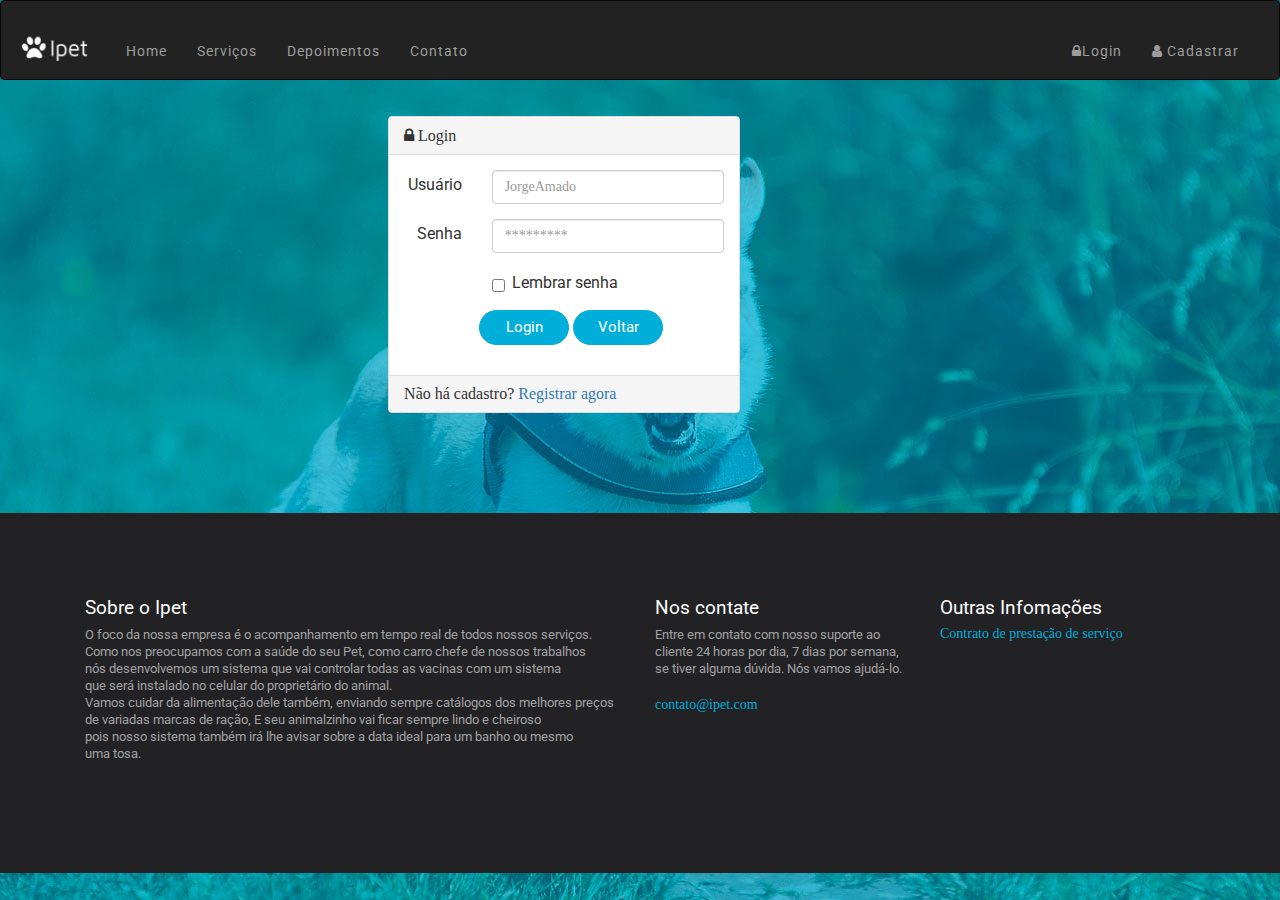
<file: ipet/loginn.html>
d
<!DOCTYPE html>
<html>
<head>
 <meta charset="utf-8">
<title>Login Ipet</title>
<link rel="icon" href="" type="" sizes="16x16">
<meta name="viewport" content="width=device-width, initial-scale=1">
<link href="css/bootstrap.min.css" rel="stylesheet" type="text/css" media="all" />
<link rel="stylesheet" href="https://cdnjs.cloudflare.com/ajax/libs/font-awesome/4.7.0/css/font-awesome.min.css">
<link href="https://fonts.googleapis.com/css?family=Roboto:300,400,500,700,900" rel="stylesheet">
<link rel="stylesheet" href="css/animate.css">
<!-- Estilo do recurso -->
<link rel="stylesheet" href="css/owl.carousel.css">
<link rel="stylesheet" href="css/owl.theme.css">
<link rel="stylesheet" href="css/ionicons.min.css">
<!-- Estilo do recurso -->
<link href="css/style.css" rel="stylesheet" type="text/css" media="all" />
  <style >
  
  
    .navbar-brand{
    margin-top: -10px;
  }
  .navbar-right{
    margin-right: 10px;
  }
.hero-section{
  margin-top: -30px;
}
.row{
margin-right: 429px;
    margin-left: -296px;
    margin-top: 36px;
  }
  .btn{
    width: 84px;
    font-size: 16px;
    color: #FFFFFF;
    background: #00aeda;
    border-color: #00aeda;
    border-radius: 30px;
    text-decoration: none;
  }
  
body{
  background: url(images/header-bg.jpg);
  
  
}
  </style>
}
</head>
<body>
  <div class="wrapper">
 <nav class="navbar navbar-inverse">
  <div class="container-fluid">
    <div class="navbar-header">
      <a class="navbar-brand" href="index.html"><img src="images/logo.png" width="80" height="30" alt="Logo" /></a>
      
    </div>
    <ul class="nav navbar-nav">
      <li><a href="index.html">Home</a></li>
      <li><a href="#classes">Serviços</a></li>
      <li><a href="#review">Depoimentos</a></li>
      <li><a href="#contact">Contato</a></li>
    </ul>
    <ul class="nav navbar-nav navbar-right">
      <li><a href="loginn.html"><span class="fa fa-lock"></span>Login</a></li>
      <li><a href="cad.html"><span class="fa fa-user"></span> Cadastrar </a></li>
    </ul>
  </div>
</nav>


    <div class="row">
        <div class="col-md-4 col-md-offset-7">
            <div class="panel panel-default">
                <div class="panel-heading">
                    <span class="fa fa-lock"></span> Login</div>
                <div class="panel-body">
                    <form class="form-horizontal" role="form">
                    <div class="form-group">
                        <label for="inputEmail3" class="col-sm-3 control-label">
                            Usuário</label>
                        <div class="col-sm-9">
                            <input type="email" class="form-control" id="inputEmail3" placeholder="JorgeAmado" required>
                        </div>
                    </div>
                    <div class="form-group">
                        <label for="inputPassword3" class="col-sm-3 control-label">
                            Senha</label>
                        <div class="col-sm-9">
                            <input type="password" class="form-control" id="inputPassword3" placeholder="*********" required>
                        </div>
                    </div>
                    <div class="form-group">
                        <div class="col-sm-offset-3 col-sm-9">
                            <div class="checkbox">
                                <label>
                                    <input type="checkbox"/>
                                    Lembrar senha
                                </label>
                            </div>
                        </div>
                    </div>
                    
                        
                         <div class="form-group" style="margin-left:75px; margin-top:5px;"> 
                          <button type="button" class="btn" style="width:90px;font-size:18px;"><a href="pedido.html" class="ab">Login</a></button>
                        <button type="button" class="btn" style="width:90px;font-size:18px;"><a href="index.html" class="ab">Voltar</a></button>
                      </div>
                        
                    
                    </form>
                </div>
                <div class="panel-footer">
                    Não há cadastro? <a href="cad.html">Registrar agora</a></div>
            </div>
        </div>
    </div>


<br><br><br><br><br>
<div class="footer" id="contact" style="height: 40%;">
      <div class="container">
        <div class="col-md-6 contact">
          <h1>Sobre o Ipet</h1>
          <p>O foco da nossa empresa é o acompanhamento em tempo real de todos nossos serviços. <br>
            Como nos preocupamos com a saúde do seu Pet, como carro chefe de nossos trabalhos <br>
            nós desenvolvemos um sistema que vai controlar todas as vacinas com um sistema <br>
            que será instalado no celular do proprietário do animal. <br>
            Vamos cuidar da alimentação dele também, enviando sempre catálogos dos melhores preços de variadas marcas de ração, E seu animalzinho vai ficar sempre lindo e cheiroso<br>
            pois nosso sistema também irá lhe avisar sobre a data ideal para um banho ou mesmo<br>uma tosa.</p>
        </div>
        <div class="col-md-3 contact">
          <h1>Nos contate</h1>
          <p> Entre em contato com nosso suporte ao cliente 24 horas por dia, 7 dias por semana, se tiver alguma dúvida. Nós vamos ajudá-lo. </p>
          <a href="mailto:support@gmail.com">contato@ipet.com</a> </div>

        <div class="col-md-3 contact footer-menu">
          <h1>Outras Infomações</h1>
          
          <a href="#" data-toggle="modal" data-target="#myModal">Contrato de prestação de serviço</a>

  <!-- Modal -->
  <div class="modal fade" id="myModal" role="dialog">
    <div class="modal-dialog modal-lg">
      <div class="modal-content">
        <div class="modal-header">
          <button type="button" class="close" data-dismiss="modal">&times;</button>
          <h4 class="modal-title">Contrato de prestação de serviço</h4>
        </div>
        <div class="modal-body">
         <p style="text-align: center;"> CONTRATO DE PRESTAÇÃO DE SERVIÇOS VIA INTERNET E OUTRAS AVENÇAS</p>
         
            <p style="text-align:justify;">
1. PARTES<br>
Pelo presente instrumento particular, de um lado IPET, site e aplicativo providos por IPET ME, CNPJ: 11.111.111/0001-10 doravante referido pelo nome IPET e, de outro, o(a) contratante, doravante designado(a) "Contratante", portador(a) das informações e devidamente cadastrado no banco de dados do site, identificado pelo seus códigos de acesso, doravante denominados "login" e "senha", resolvem, de comum acordo, celebrar o presente Contrato de Prestação de Serviços via Internet e Outras Avenças, que será regido pelas seguintes cláusulas e condições:<br>
1.1. Os Termos e Condições Gerais deste contrato dizem respeito às partes citadas acima e aplicam-se ao uso dos produtos e serviços oferecidos pela IPET. Todo contratante que pretenda utilizar os serviços da IPET deverá aceitar os Termos e Condições Gerais, e todas as demais políticas e princípios que o regem.<br>
1.2. Na impossibilidade de o Contratante ser caracterizado como responsável, as obrigações apresentadas neste contrato serão transferidas para os responsáveis legais.<br>
1.3. As Partes reconhecem o correio eletrônico, e-mail, enviado para sua caixa-postal cadastrada, como uma forma válida e eficaz de comunicação e aceita o site e aplicativo da IPET como suficiente para a prestação dos serviços que se refiram a este Contrato, assim como, as condições de sua prestação ou a qualquer outro assunto nele abordado.<br><br>
2. OBJETO<br>
2.1. A IPET disponibiliza os seguintes serviços via Internet:
- Acesso ao site de gestão contratação de serviços online, que conta com os serviços de banho tosa e vacinação visualização. Onde os cadastros são preenchidos pelo próprio Contratante que permitem acesso a contratação de serviços e são sujeitos a modificações pelo administrador do IPET.<br>
2.2. O sistema do site requisitará ao Contratante o login e senha (devidamente cadastrados no momento da criação da conta) para o acesso ao sistema.<br><br>
3. DEVERES E DIREITOS DA IPET <br>
3.1. A IPET permitirá acesso ao sistema online 24 (vinte e quatro) horas por dia, 07 (sete) dias por semana aos Contratantes devidamente cadastrados, salvo nos casos descritos nos itens 3.2. inciso(d).<br>
3.2. A IPET se obriga a disponibilizar o serviço de acesso ao Contratante devidamente cadastrados, o acesso pode sofrer interrupções devido a:
(a) indisponibilidade gerada por problemas do responsável pela conexão do site à rede da Internet; (b) casos fortuitos que impeçam a prestação dos serviços; (c) falta de fornecimento de energia elétrica; e (d) problemas técnicos e/ou operacionais que exijam o desligamento temporário do sistema, ajustes que previnam ocorrências de falhas no sistema de transmissão e/ou roteamento no acesso à Internet.<br>
3.3. IPET se reserva o direito de efetuar eventuais manutenções em seus sistemas, visando melhorias na qualidade dos serviços prestados aos seus Contratantes, o que poderá afetar o acesso aos seus serviços temporariamente.<br>
3.4. A IPET se reserva o direito de efetuar alterações na cláusula 2. do presente Contrato, para ampliação dos serviços contratados, dispensando prévio aviso. Se desejar, o Contratante poderá requerer informações sobre as mudanças ocorridas, por escrito, através de email ou no próprio site.<br>
3.5. A IPET não se responsabiliza pelas informações contidas nos cadastros feitos através do site, sendo certo que, os dados constantes dos cadastros são de total responsabilidade dos respectivos anunciantes, os quais serão os únicos responsáveis pelas sanções civis e penais que eventualmente resultarem de incorreção nesses dados.<br>
3.6. A IPET se reserva o direito de excluir qualquer cadastro que apresente inverdades ou que não esteja dentro da política de qualidade da empresa.<br>
3.7. O Contratante entende e concorda que os serviços abrangidos por este contrato são legítimos, os quais estão previstos na cláusula 2.1.<br>
3.8. O Contratante entende e concorda que em casos de acesso efetuado por terceiros ao site, valendo-se do login e senha, a IPET não poderá ser responsabilizada por eventuais danos decorrentes desse ato.<br>
3.9. Dada a dinâmica da prestação de serviços, o Contratante concorda que a IPET poderá manter o cadastro em seu banco de dados.<br><br>
4. DEVERES E DIREITOS DO CONTRATANTE<br>
4.1. O Contratante será responsável pela correta utilização do seu login e senha, que são de seu uso exclusivo, não podendo ser divulgados a terceiros.<br>
4.2. O Contratante deverá providenciar, por conta própria, o acesso à rede mundial de computadores (Internet).<br>
4.3. Os dados pessoais do Contratante, entre esses, o “login” e “senha”, o conteúdo do cadastro da conta e os dados de cobrança informados são de sua total responsabilidade. Caso tais dados sejam informados de maneira incorreta ou incompleta, o Contratante será responsável pelas sanções civis e penais que eventualmente forem aplicáveis.<br>
4.4. Ao se cadastrar, o Contratante compromete-se a fornecer informações verdadeiras, atualizadas e completas, conforme solicitado nas páginas de registro.<br>
4.5. O Contratante ficará responsável pelos cadastros e pela utilização do sistema, sendo que, o não cadastro de novas informações não implicará na desistência do serviço, posto que, os dados permanecem disponíveis até o cancelamento da conta.<br>
4.6. O Contratante assume todos os ônus e responsabilidades decorrentes de seus atos e desvio de conduta como Assinante da IPET, respondendo ainda por atos que terceiros praticarem em seu nome, por meio de uso de seu login e senha de acesso.<br><br>
5. FORMAS DE PAGAMENTO<br>
5.1. Os Serviços estão descritos na sessão Serviços do site e a Forma de Pagamento é feita de forma imediata através de boleto impresso pelo Contratante e pago em agências autorizadas.<br>
5.2. Havendo quaisquer impedimentos ao pagamento de boleto por motivo de responsabilidade do Contratante, a IPET reserva-se o direito de suspender por tempo indeterminado os serviços previstos neste Contrato, podendo esta, comunicar o Contratante para que este proceda com a regularização da pendência, ficando suspensos os serviços até o momento da regularização do pagamento.<br><br>
6. DO CANCELAMENTO<br>
6.1. O cancelamento do Contratante ocorrerá automaticamente se o mesmo não realizar o pagamento de um serviço requerido e efetuado.<br>
6.2. O Contratante reconhece e aceita que, ao cancelar o cadastro, perderá o acesso ao sistema e consequentemente às informações cadastradas anteriormente.<br><br>
7. DO REAJUSTE DO PREÇO<br>
7.1 O preço estipulado na cláusula anterior será reajustado a cada período de um ano, contado a partir da data de sua vigência, pelo IGPM da FGV ou por outro índice oficial que venha a substituí-lo ou, na ausência de substituto, pela média simples dos principais índices econômicos que apuram a inflação anual acumulada.<br>
</p></p>
        </div>
        <div class="modal-footer">
          <button type="button" class="btn btn-default" data-dismiss="modal">Fechar</button>
        </div>
      </div>
    </div>
  </div>
      </div>
    </div>
  </div>
<script type="text/javascript" src="js/jquery-2.1.1.js"></script> 
<script type="text/javascript" src="js/bootstrap.min.js"></script> 
<script type="text/javascript" src="js/plugins.js"></script> 
<script type="text/javascript" src="js/menu.js"></script> 
<script type="text/javascript" src="js/custom.js"></script> 
</body>
</html>
</file>
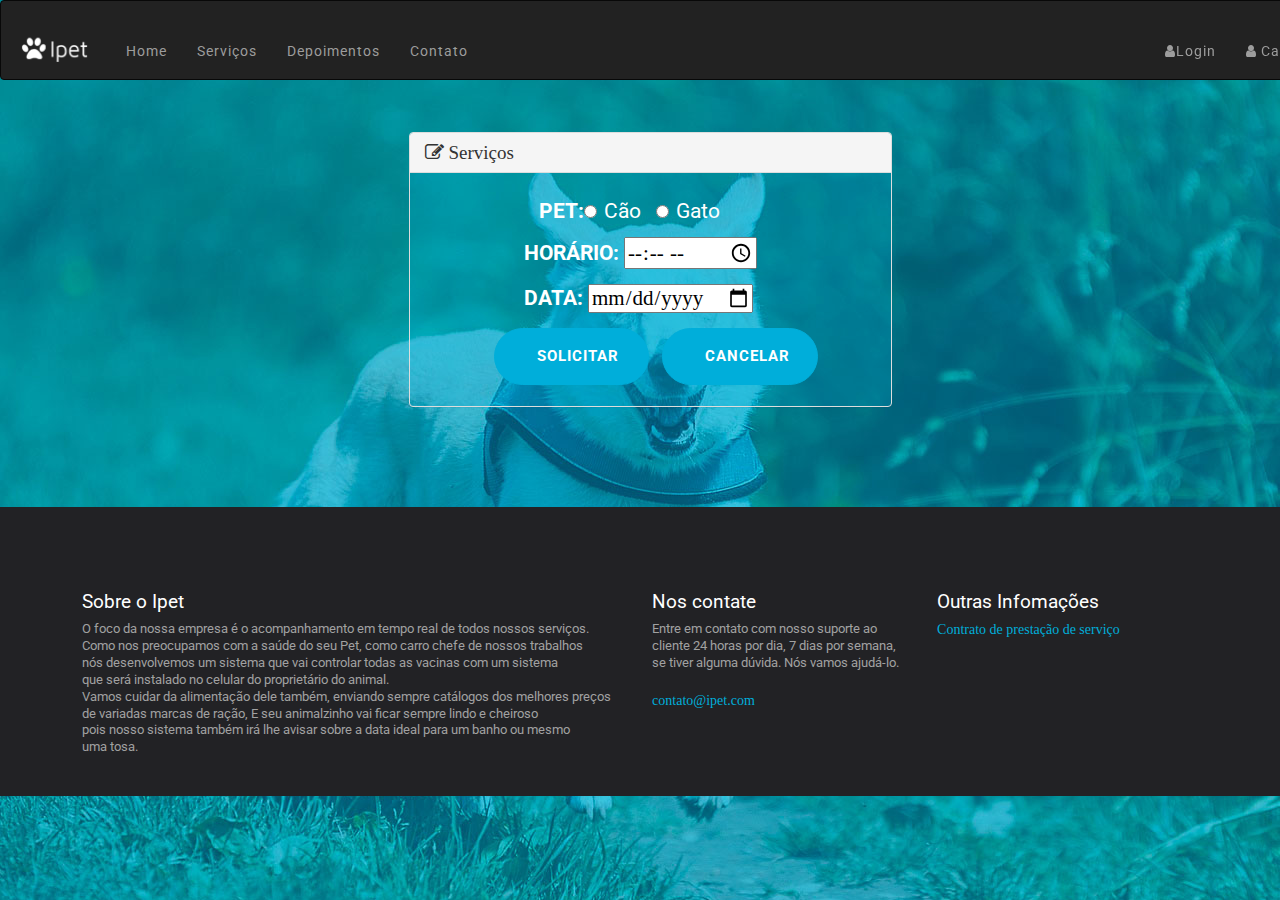
<file: ipet/pedido.html>
<!DOCTYPE html>
<html>
<head>
  <title>Pedido Ipet</title>
  <meta charset="utf-8">
  <meta charset="utf-8">
  <link rel="icon" href="" type="" sizes="16x16">
<meta name="viewport" content="width=device-width, initial-scale=1">
<link href="css/bootstrap.min.css" rel="stylesheet" type="text/css" media="all" />
<link rel="stylesheet" href="https://cdnjs.cloudflare.com/ajax/libs/font-awesome/4.7.0/css/font-awesome.min.css">
<link href="https://fonts.googleapis.com/css?family=Roboto:300,400,500,700,900" rel="stylesheet">
<link rel="stylesheet" href="css/animate.css">
<!-- Estilo do recurso -->
<link rel="stylesheet" href="css/owl.carousel.css">
<link rel="stylesheet" href="css/owl.theme.css">
<link rel="stylesheet" href="css/ionicons.min.css">
<!-- Estilo do recurso -->
<link href="css/style.css" rel="stylesheet" type="text/css" media="all" />
  <style>
    body{
  background: url(images/header-bg.jpg);
}
input{
color: black;
  }
  .btn-action{
    margin-left: -45px;
    width: 47%
  }
  label{
    font-weight: bold;
  }
  </style>
}
</head>
<body>
  

  <div class="container-fluid">
    <nav class="navbar navbar-inverse" style="margin-left: -15px; width: 1349px;">
  <div class="container-fluid">
    <div class="navbar-header">
      <a class="navbar-brand" href="index.html" ><img src="images/logo.png" width="80" height="30" alt="Logo" /></a>
      
    </div>
    <ul class="nav navbar-nav">
      <li><a href="index.html">Home</a></li>
      <li><a href="index.html">Serviços</a></li>
      <li><a href="index.html">Depoimentos</a></li>
      <li><a href="index.html">Contato</a></li>
    </ul>
    <ul class="nav navbar-nav navbar-right">
      <li><a href="loginn.html"><span class="fa fa-user "></span>Login</a></li>
      <li><a href="cad.html"><span class="fa fa-user"></span> Cadastrar </a></li>
    </ul>
  </div>
</nav>
    <!-- /.navbar-collapse --> 
  </div>
  <div class="container">
    <br><br>
  
<div class="row" style="margin-left: -574px;
    width: 135%;">
        <div class="col-md-4 col-md-offset-7">
            <div class="panel panel-default" style="background-color: rgba(0, 174, 218,0.2);font-size: 19px;color: white;">
                <div class="panel-heading">
                    <span class="fa fa-edit"></span> Serviços</div>
                <div class="panel-body">
                    <form class="form-horizontal" role="form" style="margin-left: 108px;padding: 6px;font-size: 21px;">
                    <div class="form-group" >
                        <label class="col-sm-2 control-label">
                            PET:</label>
                        <label class="radio-inline">
                          <input type="radio" name="optradio">Cão
                          </label>
                          <label class="radio-inline">
                          <input type="radio" name="optradio">Gato
                        </label>
                    </div>
                    <div class="form-group">
                    <label for="nume">HORÁRIO:</label>
                    <input type="time"  id="nume" name="time" required="">
                  </div>
                   <div class="form-group">
                    <label>DATA:</label>
                <input type="date" id="dat" name="dat" required>
                
                  </div>
                    
                        
                         <div class="main app form" id="main">
                          <button type="submit" class="btn btn-action wow fadeInUp">Solicitar</button> 
                           &nbsp &nbsp &nbsp &nbsp &nbsp
                          <a href="index.html" class="btn btn-action wow fadeInUp">Cancelar</a>
                        </div>
                        
                    
                    </form>
                </div>
                
            </div>
        </div>
    </div>

<br><br><br><br><br>
<div class="container-fluid">
<div class="footer" id="contact" style="margin-left: -125px;height: 40%;width: 122%;">
      <div class="container">
        <div class="col-md-6 contact">
          <h1>Sobre o Ipet</h1>
          <p>O foco da nossa empresa é o acompanhamento em tempo real de todos nossos serviços. <br>
            Como nos preocupamos com a saúde do seu Pet, como carro chefe de nossos trabalhos <br>
            nós desenvolvemos um sistema que vai controlar todas as vacinas com um sistema <br>
            que será instalado no celular do proprietário do animal. <br>
            Vamos cuidar da alimentação dele também, enviando sempre catálogos dos melhores preços de variadas marcas de ração, E seu animalzinho vai ficar sempre lindo e cheiroso<br>
            pois nosso sistema também irá lhe avisar sobre a data ideal para um banho ou mesmo<br>uma tosa.</p>
        </div>
        <div class="col-md-3 contact">
          <h1>Nos contate</h1>
          <p> Entre em contato com nosso suporte ao cliente 24 horas por dia, 7 dias por semana, se tiver alguma dúvida. Nós vamos ajudá-lo. </p>
          <a href="mailto:support@gmail.com">contato@ipet.com</a> </div>

        <div class="col-md-3 contact footer-menu">
          <h1>Outras Infomações</h1>
          
          <a href="#" data-toggle="modal" data-target="#myModal">Contrato de prestação de serviço</a>

  <!-- Modal -->
  <div class="modal fade" id="myModal" role="dialog">
    <div class="modal-dialog modal-lg">
      <div class="modal-content">
        <div class="modal-header">
          <button type="button" class="close" data-dismiss="modal">&times;</button>
          <h4 class="modal-title">Contrato de prestação de serviço</h4>
        </div>
        <div class="modal-body">
         <p style="text-align: center;"> CONTRATO DE PRESTAÇÃO DE SERVIÇOS VIA INTERNET E OUTRAS AVENÇAS</p>
         
            <p style="text-align:justify;">
1. PARTES<br>
Pelo presente instrumento particular, de um lado IPET, site e aplicativo providos por IPET ME, CNPJ: 11.111.111/0001-10 doravante referido pelo nome IPET e, de outro, o(a) contratante, doravante designado(a) "Contratante", portador(a) das informações e devidamente cadastrado no banco de dados do site, identificado pelo seus códigos de acesso, doravante denominados "login" e "senha", resolvem, de comum acordo, celebrar o presente Contrato de Prestação de Serviços via Internet e Outras Avenças, que será regido pelas seguintes cláusulas e condições:<br>
1.1. Os Termos e Condições Gerais deste contrato dizem respeito às partes citadas acima e aplicam-se ao uso dos produtos e serviços oferecidos pela IPET. Todo contratante que pretenda utilizar os serviços da IPET deverá aceitar os Termos e Condições Gerais, e todas as demais políticas e princípios que o regem.<br>
1.2. Na impossibilidade de o Contratante ser caracterizado como responsável, as obrigações apresentadas neste contrato serão transferidas para os responsáveis legais.<br>
1.3. As Partes reconhecem o correio eletrônico, e-mail, enviado para sua caixa-postal cadastrada, como uma forma válida e eficaz de comunicação e aceita o site e aplicativo da IPET como suficiente para a prestação dos serviços que se refiram a este Contrato, assim como, as condições de sua prestação ou a qualquer outro assunto nele abordado.<br><br>
2. OBJETO<br>
2.1. A IPET disponibiliza os seguintes serviços via Internet:
- Acesso ao site de gestão contratação de serviços online, que conta com os serviços de banho tosa e vacinação visualização. Onde os cadastros são preenchidos pelo próprio Contratante que permitem acesso a contratação de serviços e são sujeitos a modificações pelo administrador do IPET.<br>
2.2. O sistema do site requisitará ao Contratante o login e senha (devidamente cadastrados no momento da criação da conta) para o acesso ao sistema.<br><br>
3. DEVERES E DIREITOS DA IPET <br>
3.1. A IPET permitirá acesso ao sistema online 24 (vinte e quatro) horas por dia, 07 (sete) dias por semana aos Contratantes devidamente cadastrados, salvo nos casos descritos nos itens 3.2. inciso(d).<br>
3.2. A IPET se obriga a disponibilizar o serviço de acesso ao Contratante devidamente cadastrados, o acesso pode sofrer interrupções devido a:
(a) indisponibilidade gerada por problemas do responsável pela conexão do site à rede da Internet; (b) casos fortuitos que impeçam a prestação dos serviços; (c) falta de fornecimento de energia elétrica; e (d) problemas técnicos e/ou operacionais que exijam o desligamento temporário do sistema, ajustes que previnam ocorrências de falhas no sistema de transmissão e/ou roteamento no acesso à Internet.<br>
3.3. IPET se reserva o direito de efetuar eventuais manutenções em seus sistemas, visando melhorias na qualidade dos serviços prestados aos seus Contratantes, o que poderá afetar o acesso aos seus serviços temporariamente.<br>
3.4. A IPET se reserva o direito de efetuar alterações na cláusula 2. do presente Contrato, para ampliação dos serviços contratados, dispensando prévio aviso. Se desejar, o Contratante poderá requerer informações sobre as mudanças ocorridas, por escrito, através de email ou no próprio site.<br>
3.5. A IPET não se responsabiliza pelas informações contidas nos cadastros feitos através do site, sendo certo que, os dados constantes dos cadastros são de total responsabilidade dos respectivos anunciantes, os quais serão os únicos responsáveis pelas sanções civis e penais que eventualmente resultarem de incorreção nesses dados.<br>
3.6. A IPET se reserva o direito de excluir qualquer cadastro que apresente inverdades ou que não esteja dentro da política de qualidade da empresa.<br>
3.7. O Contratante entende e concorda que os serviços abrangidos por este contrato são legítimos, os quais estão previstos na cláusula 2.1.<br>
3.8. O Contratante entende e concorda que em casos de acesso efetuado por terceiros ao site, valendo-se do login e senha, a IPET não poderá ser responsabilizada por eventuais danos decorrentes desse ato.<br>
3.9. Dada a dinâmica da prestação de serviços, o Contratante concorda que a IPET poderá manter o cadastro em seu banco de dados.<br><br>
4. DEVERES E DIREITOS DO CONTRATANTE<br>
4.1. O Contratante será responsável pela correta utilização do seu login e senha, que são de seu uso exclusivo, não podendo ser divulgados a terceiros.<br>
4.2. O Contratante deverá providenciar, por conta própria, o acesso à rede mundial de computadores (Internet).<br>
4.3. Os dados pessoais do Contratante, entre esses, o “login” e “senha”, o conteúdo do cadastro da conta e os dados de cobrança informados são de sua total responsabilidade. Caso tais dados sejam informados de maneira incorreta ou incompleta, o Contratante será responsável pelas sanções civis e penais que eventualmente forem aplicáveis.<br>
4.4. Ao se cadastrar, o Contratante compromete-se a fornecer informações verdadeiras, atualizadas e completas, conforme solicitado nas páginas de registro.<br>
4.5. O Contratante ficará responsável pelos cadastros e pela utilização do sistema, sendo que, o não cadastro de novas informações não implicará na desistência do serviço, posto que, os dados permanecem disponíveis até o cancelamento da conta.<br>
4.6. O Contratante assume todos os ônus e responsabilidades decorrentes de seus atos e desvio de conduta como Assinante da IPET, respondendo ainda por atos que terceiros praticarem em seu nome, por meio de uso de seu login e senha de acesso.<br><br>
5. FORMAS DE PAGAMENTO<br>
5.1. Os Serviços estão descritos na sessão Serviços do site e a Forma de Pagamento é feita de forma imediata através de boleto impresso pelo Contratante e pago em agências autorizadas.<br>
5.2. Havendo quaisquer impedimentos ao pagamento de boleto por motivo de responsabilidade do Contratante, a IPET reserva-se o direito de suspender por tempo indeterminado os serviços previstos neste Contrato, podendo esta, comunicar o Contratante para que este proceda com a regularização da pendência, ficando suspensos os serviços até o momento da regularização do pagamento.<br><br>
6. DO CANCELAMENTO<br>
6.1. O cancelamento do Contratante ocorrerá automaticamente se o mesmo não realizar o pagamento de um serviço requerido e efetuado.<br>
6.2. O Contratante reconhece e aceita que, ao cancelar o cadastro, perderá o acesso ao sistema e consequentemente às informações cadastradas anteriormente.<br><br>
7. DO REAJUSTE DO PREÇO<br>
7.1 O preço estipulado na cláusula anterior será reajustado a cada período de um ano, contado a partir da data de sua vigência, pelo IGPM da FGV ou por outro índice oficial que venha a substituí-lo ou, na ausência de substituto, pela média simples dos principais índices econômicos que apuram a inflação anual acumulada.<br>
</p></p>
        </div>
        <div class="modal-footer">
          <button type="button" class="btn btn-default" data-dismiss="modal">Fechar</button>
        </div>
      </div>
    </div>
  </div>
      </div>
    </div>
  </div>
  </div>
  </div>
<script type="text/javascript" src="js/jquery-2.1.1.js"></script> 
<script type="text/javascript" src="js/bootstrap.min.js"></script> 
<script type="text/javascript" src="js/plugins.js"></script> 
<script type="text/javascript" src="js/menu.js"></script> 
<script type="text/javascript" src="js/custom.js"></script> 
</body>
</html>
</file>
<file: adm/css/style.css>
/*----- 1. Reset.css -----*/


html, body, div, span, applet, object, iframe,
h1, h2, h3, h4, h5, h6, p, blockquote, pre,
a, abbr, acronym, address, big, cite, code,
del, dfn, em, img, ins, kbd, q, s, samp,
small, strike, strong, sub, sup, tt, var,
b, u, i, center,
dl, dt, dd, ol, ul, li,
fieldset, form, label, legend,
table, caption, tbody, tfoot, thead, tr, th, td,
article, aside, canvas, details, embed,
figure, figcaption, footer, header, hgroup,
menu, nav, output, ruby, section, summary,
time, mark, audio, video {
	margin: 0;
	padding: 0;
	border: 0;
	font-size: 100%;
	font: inherit;
	vertical-align: baseline;
}
.tit{
	font-size: 30px;
      text-align: center;
      font-weight: bold;
      font-family: 'Roboto';
       color:white;
}

article, aside, details, figcaption, figure,
footer, header, hgroup, menu, nav, section {
	display: block;
}
body {
	line-height: 1;
}
ol, ul {
	list-style: none;
}
blockquote, q {
	quotes: none;
}
blockquote:before, blockquote:after,
q:before, q:after {
	content: '';
	content: none;
}
table {
	border-collapse: collapse;
	border-spacing: 0;
}


/* --- Estilos padrões ---*/

h1 {
  font-size: 16px;
}

/*----- Help classes -----*/

html * {
  -webkit-font-smoothing: antialiased;
  -moz-osx-font-smoothing: grayscale;
}


*, *:after, *:before {
  -webkit-box-sizing: border-box;
  -moz-box-sizing: border-box;
  box-sizing: border-box;
}
/*
::-webkit-scrollbar {
	display: none;
}
*/

label {
	font-family: 'Roboto', sans-serif;
}
h1, h2, h3, h4, h5, h6 {
  font-family: 'Roboto', sans-serif;
}

p {
	font-family: 'Roboto', sans-serif;
}

::-moz-selection {
    color: #FFFFFF;
    background: #00aeda;
}

::selection {
    color: #FFFFFF;
    background: #00aeda;
}

.nopadding {
	padding: 0;
}

.custompadding {
	padding-left: 5px;
	padding-right: 5px;
}

.no-margin {
	margin-right: 0;
	margin-left: 0;
}

.underline {
	display: inline;
	border-bottom: 3px solid #111;
	padding-bottom: 0;
}

.after-line {
	height: 3px;
	width: 100px;
	background: #001CFF;
	margin-top: -10px;
	-webkit-transition: 0.5s;
	-moz-transition: 0.5s;
	transition: 0.5s;
}

.sup-title {
	display: inline-block;
	font-size: 1em;
	padding: 4px;
	text-transform: uppercase;
	font-weight: bold;
	color: #FFFFFF;
	background: #000000;
	margin: 0 0 20px 0;
}

#loading {
   width: 100%;
   height: 100%;
   top: 0px;
   left: 0px;
   position: fixed;
   opacity: 1;
   background-color: #F2F2F2;
   z-index: 9999;
   text-align: center;
}

#loading-image {
	display: inline;
    top: 40%;
    position: relative;
  z-index: 9999;
}

.logo {
  margin: 0 auto;
	padding: 0px 0px;
	z-index: 111;
}

.logo:hover, .logo:focus {
	text-decoration: none;
	color: #FFF;
}



/* ------ Navbar Styling ----- */


.navbar {
	font-size: 14px;
  font-family: 'Roboto', sans-serif;
	font-weight: 400;
	text-transform: capitalize;
	padding-top: 25px;
	letter-spacing: 1px;
	height: 80px;
	-webkit-transition: all 0.6s;
	-moz-transition: all 0.6s;
	-o-transition: all 0.6s;
	transition: all 0.6s;
	-webkit-backface-visibility: hidden;
	margin-top: -16px;
}



.navbar-brand{
margin-top: -9px;
}

.navbar-default {
  transition: all 0.6s ease;
	border-color: transparent;
  background-color: transparent;
}

.navbar-default .navbar-toggle {
  border-radius: 0px;
  border-color: transparent;
}

.navbar-default .navbar-toggle:hover {
  background-color: transparent;
}

.navbar-default .navbar-toggle:focus {
  background-color: transparent;
}

.navbar-default .navbar-toggle .icon-bar {
  background-color: #111111;
}

.navbar-default .navbar-brand .navbar-toggle .collapsed {
    padding: 4px 6px;
    font-size: 14px;
    color: #111111;
  }

.navbar-default .navbar-brand {
	padding-top: 5px;
	color: #111111;
	-webkit-transition: 200ms;
	-moz-transition: 200ms;
	-o-transition: 200ms;
	transition: 200ms;
}

.navbar-default .navbar-brand:hover {
  transition: 1s;
}

.navbar-default .navbar-nav > li > a {
  color: #e7e7e8;
  -webkit-transition: all 0.5s;
	-moz-transition: all 0.5;
  transition: all 0.5s;
}

.navbar-default .navbar-nav > li > a:hover {
  color: #00aeda;
}

.navbar-default .navbar-nav > .active > a {
  background: transparent;
  color: #222222;
  }


.navbar-default .navbar-nav > .active > a:hover {
    background: transparent;
    color: #333333;
}

.navbar-default .navbar-nav > .active > a:focus {
	background: transparent;
  color: #111111;
}

.navbar-default .navbar-collapse {
	border-color: transparent;
  background-color: transparent;
}

.navbar-default .navbar-nav .open .dropdown-toggle {
  color: #111111;
}

.navbar-default .nav-white > li > a {
	color: #FFFFFF;
}

.navbar-default .nav-white > li > a:hover {
	color: #999999;
}

.navbar-default .navbar-brand.nav-white {
	padding-top: 15px;
	color: #FFFFFF;
	font-size: 21px;
	letter-spacing: 1px;
	-webkit-transition: 200ms;
	-moz-transition: 200ms;
	-o-transition: 200ms;
	transition: 200ms;
}

/*---------- Media Queries ---------*/

@media only screen and (max-width: 767px) {

	.navbar {
		padding-top: 5px;
		height: 60px;
	}

  .navbar-default {
    border: 0px;
    background-color: transparent;
  }

	.navbar-default .navbar-collapse {
		text-align: center;
		border-color: transparent;
	  background-color: #FFFFFF;
	}

  .navbar-default .navbar-collapse {
    border: 0;
    border-color: transparent;
  }

  .navbar-default .navbar-nav > li> a {
    color: #222222;
		margin-top: 10px;
  }

	.navbar-default .navbar-nav > li> a:hover {
		color: #222222;
	}

  .navbar-default .navbar-brand {
    color: #FFFFFF;
		padding: 16px 15px !important;
  }

	.navbar-default .navbar-brand.nav-white {
		color: #FFFFFF;
	}

  .navbar-default .navbar-toggle .icon-bar {
    background-color: #111111;
  }
}

@media only screen and (min-width: 240px) {


.navbar.past-main {
	font-size: 14px;
	padding-top: 5px;
	height: 60px;
	background-color: rgba(0, 174, 218, 1);
	-webkit-transition: all 0.6s;
	-moz-transition: all 0.6s;
	-o-transition: all 0.6s;
	transition: all 0.6s;
}

.navbar-default.past-main .navbar-brand {
	color: #111111;
}

.navbar-default.past-main .navbar-toggle .icon-bar {
	background-color: #111111;
}

.navbar-default.past-main .navbar-nav > li > a {
  color: #fff;
  -webkit-transition: color 0.5s;
  transition: color 0.5s;
}

.navbar-default.past-main .navbar-nav > li > a:hover {
  color: #111111;
}

.navbar-default.past-main .navbar-nav > .active > a {
  background: transparent;
  color: #5924EC;
  }


.navbar-default.past-main .navbar-nav > .active > a:hover {
    background: transparent;
    color: #222222;
}

.navbar-default.past-main .navbar-nav > .active > a:focus {
	background: transparent;
  color: #222222;
}

}

.navbar-default .nav-white .navbar-toggle .icon-bar {
	background-color: #FFFFFF;
}

.navbar-default.past-main .nav-white .navbar-toggle .icon-bar {
	background-color: #111111;
}
.ab{
	color: white;
	font-family: 'Roboto';
	font-size: 15px;
	text-decoration: none;
}

.ab:hover{
	text-decoration: none;
	color: white;
}
/* ------------------------------------------------------
       -------------- Main Styling --------------
--------------------------------------------------------*/


#main {
  height: 100%;
}


/* ----- Hero ----- */

.hero-section {
	height: 100%;
	background: #FFFFFF;
	padding: 150px 0 0 0;
}

.hero-content {
	padding: 100px 0 100px 0;
	overflow: hidden;
}

.hero-content h1 {
	font-size: 34px;
	font-weight: 400;
	color: #262626;
	line-height: 1.2;
	letter-spacing: -1px;
	margin: 0 0 20px 0;
}

.hero-content p {
	font-family: 'Roboto', sans-serif;
	font-size: 14px;
	color: #A1A1A1;
	font-weight: 400;
	line-height: 1.5;
	margin: 0 0 25px 0;
}


.btn-action {
 font-family: 'Roboto', sans-serif;
 background-color: #00aeda;
 border: 1px solid #00aeda;
 border-radius: 0;
 color: #FFFFFF;
 font-size: 15px;
 font-weight: 700;
 letter-spacing: 1px;
 line-height: 1;
 padding: 20px 42px;
 text-transform: uppercase;
 outline: none;
 -webkit-transition: 200ms;
 -moz-transition: 200ms;
 -o-transition: 200ms;
 transition: 200ms;
}

.btn-action:hover, .btn-action:focus,
.btn-action:active, .btn-action:active:focus {
 background: transparent;
 outline: none;
 color: #00aeda;
 background: transparent;
 border-color: #00aeda;
}


.product .btn-action {
 background-color: transparent;
 border: 1px solid #82714a;
 color: #82714a;
}

.product .btn-action:hover, .product  .btn-action:focus {
 background: #92714A;
 color: #FFFFFF;
 border-color: #82714A;
}


/*---------------- Form Styling ------------------- */

.form .hero-section {
	background:url(../images/header-bg.jpg);
	background-size: cover;
	padding: 150px 0 0 0;
}

.form .hero-content {
	padding: 50px 0 50px 0;
	overflow: hidden;
}

.form img {
	margin: 0 auto;
}


.form .hero-content h1 {
	font-size: 34px;
	font-weight: 900;
	color: #fff;
	line-height: 1.2;
	letter-spacing: -1px;
	margin: 0 0 20px 0;
}

.form .hero-content p {
	font-family: 'Roboto', sans-serif;
	font-size: 14px;
	color: #fff;
	font-weight: 400;
	line-height: 1.5;
	margin: 0 0 25px 0;
}

.form .sub-form {
	padding: 30px 0 0 0;
	text-align: left;
}


.form .subscribe-form .submit-button {
  font-size: 0.9em;
  height: 40px;
  border: 2px solid;
  border-radius: 0 5px 5px 0;
  margin: 0;
  padding: 0 25px 0 25px;
	border-color: #222225;
  background-color: #222225;
  color: #FFFFFF;
	box-shadow: 0 0 1px transparent;
  outline: none;
	-webkit-transition: 500ms;
	-moz-transition: 500ms;
	transition: 500ms;
}

.form .subscribe-form .submit-button:hover {
  border-color: #000000;
    background-color: #000000;
  -webkit-transition: 500ms;
	-moz-transition: 500ms;
  transition: 500ms;
}

.form .btn-action {
	background: #00aeda;
	border-color: #00aeda;
	color: #FFFFFF;
}

.form .btn-action:hover {
	background: transparent;
	border-color: #00aeda;
	color: #00aeda;
}


/*-----------------------------------------------------
    -------------- Image Bg   ----------------
------------------------------------------------------*/


.image-bg .hero-section {
	background: linear-gradient(to right, rgba(0, 0, 0, 0.5), rgba(0, 0, 0, 0.2)), url(../images/image-bg.jpg) no-repeat center center;
	background-size: cover;
	padding: 150px 0 100px 0;
}

.image-bg .hero-content h1 {
	font-weight: 600;
	color: #FFFFFF;
}

.image-bg .hero-content p {
	color: #FFFFFF;
}


/*-------------------------------------------------------
---------------- Slider Styling -----------------
--------------------------------------------------------*/

.slider-pro .sp-slide {
	background: #222222;
}

.slider-pro h2.sp-layer {
	font-size: 44px !important;
	color: #111111;
	font-weight: bold;
	letter-spacing: -1px;
	line-height: 1.3;
	text-align: left;
}

.slider-pro p.sp-layer {
	font-size: 16px;
	color: #A1A1A1;
	line-height: 1.4;
}

.slider-pro a {
	text-decoration: none;
	color: #444444;
	-webkit-transition: 0.5s !important;
	-moz-transition: 0.5s !important;
	transition: 0.5s !important;
}

.slider-pro .link-color {
	text-decoration: none;
	color: #111;
	-webkit-transition: 0.5s !important;
	-moz-transition: 0.5s !important;
	transition: 0.5s !important;
}

.slider-pro a:hover {
	color: #999999;
}



@media only screen and (max-width: 768px) {

	.slider-pro h2.sp-layer {
		font-size: 34px !important;

	}
}


/* -----------------------------------------------------
--------------- App Home Styling ----------------
--------------------------------------------------------*/


.app .hero-section {
	padding: 50px 0 0 0;
}

.app .hero-content {
	padding: 100px 0 100px 0;
}

.app img {
	margin: 0 auto;
}


.app-info h1 {
  font-size: 34px;
  font-weight: 600;
  color: #404040;
  margin-top: 30px !important;
}

.app-info h4 {
  font-family: 'Roboto', sans-serif;
  font-size: 16px;
  font-weight: 300;
  color:  #3C4B5D;
	line-height: 1.4;
  margin-top: 20px;
}

.app-info i {
	margin-top: 15px;
	display: inline-block;
}

.app-info span {
  font-family: 'Roboto', sans-serif;
  font-size: 12px;
  font-weight: 400;
  color: #222222;
}

.app-info .ion {
  font-size: 1em;
  color: #ff8000;
}

.download-buttons {
  margin-top: 25px;
  margin-bottom: 25px;
}

.download-buttons img {
	margin-left: 5px;
	margin-right: 5px;
}


.app .btn-action {
	color: #FFFFFF;
	background: #00aeda;
	border-color: #00aeda;
	 border-radius: 30px;
}

.app .btn-action:hover {
	color: #00aeda;
	background: white;
	border-color: white;
}


/*----------------------------------------------------
----------- Pitch Styling ----------
-----------------------------------------------------*/


.pitch {
	padding: 100px 0 100px 0;
	background: #2e2e30;
}

.pitch-intro {
	max-width: 650px;
	margin: 0 auto;
	padding: 0 0 100px 0;
}

.pitch-intro h1 {
	font-size: 37px;
	font-weight: 900;
	line-height: 1.2;
	color: #FFF;
	margin: 0 0 30px 0;
}


.pitch-intro p {
	font-family: 'Roboto', sans-serif;
	font-size: 14px;
	line-height: 1.5;
	color: #A1A1A1;
	letter-spacing: 0;
}

.pitch-icon {
	margin: 0 0 10px 0;
	background: #00aeda;
	width: 60px;
	height: 60px;
	display: inline-block;
	border-radius: 50%;
}

.pitch-icon i {
	font-size: 34px;
	color: #FFFFFF;
	position: absolute;
	left: 0;
	right: 0;
	top: 13px;
}

.pitch-content {
	padding: 10px 0 50px 0;
}

.pitch-content h1 {
	font-size: 17px;
	font-weight: 600;
	line-height: 1.2;
	letter-spacing: 0;
	color: #FFF;
	margin: 0 0 10px 0;
	text-transform:uppercase;
}

.pitch-content p {
	font-family: 'Roboto', sans-serif;
	font-size: 14px;
	line-height: 1.5;
	color: #A1A1A1;
	letter-spacing: 0;
}


/*----------------------------------------------------
----------- Banho, tosa, vacinação Styling  -------------
-----------------------------------------------------*/

.icon-features {
	padding: 100px 0 0 0;
}

.icon-features-intro {
	padding: 0 0 50px 0;
}

.icon-features-intro h1 {
	font-size: 34px;
	font-weight: 600;
	letter-spacing: -1px;
	margin: 0 0 10px 0;
	text-align: center;
}

.icon-features-intro p {
	font-size: 16px;
	color: #A1A1A1;
	text-align: center;
	margin: 0 0 30px 0;
}

.f-single {
	position: relative;
	padding: 10px 0 80px 0;
}

.f-icon i {
	font-size: 54px;
	font-weight: bold;
	position: absolute;
	left: 0;
}

.f-content {
	padding-left: 80px;
}

.f-content h2 {
	font-size: 21px;
	font-weight: 400;
	margin: 0 0 10px 0;
}

.f-content p {
	font-family: 'Roboto', sans-serif;
	font-size: 14px;
	font-weight: 300;
	color: #4D4D4D;
	line-height: 1.5;
	text-align: left;
}



/*----------------------------------------------------
----------- Banho, tosa, vacinação Styling2 ----------
-----------------------------------------------------*/


.features {
	padding: 25px 0 25px 0;
}

.features-inner {
	width: 100%;
}

.features .features-list {
	padding: 20px 0 0 0;
	text-align: center;
}

.features .features-list h1 {
	font-size: 26px;
	font-weight: 400;
	line-height: 1;
	color: #222222;
	margin: 0 0 30px 0;
}

.features .features-list ul {
	list-style-type: circle;
	padding-left: 20px;
	text-align: center;
}


.features .features-list ul li {
	display: block;
	margin: 0 0 15px 0;
	font-family: 'Josefin Sans';
	font-size: 16px;
	line-height: 1.2;
	color: #A1A1A1;
}


/* --------------- Feature Sub ------------ */

.feature-sub .sub-inner h1 {
	font-size: 27px;
	font-weight: 500;
	line-height: 1.5;
	color: #FFFFFF;
	margin: 0 0 30px 0;
}

.feature-sub .sub-inner .btn-action {
	color: #FFFFFF;
	background: #00aeda;
	border-color: #00aeda;
}

.feature-sub .sub-inner .btn-action:hover {
	color: #00aeda;
	background: white;
	border-color: white;
}

.feature-sub {
	background: linear-gradient(to right, rgba(0, 0, 0, 0.2), rgba(0, 0, 0, 0.6)), url(../images/dalm.jpg) no-repeat center center;
	background-size: cover;
	padding: 150px 0 150px 0;
}

.sub-inner {
	padding:0 10% 0 10%;
	text-align:center;
	float: left;
}


/*  --------------------------------------------------
------------- Cadastro Styling ----------------
-----------------------------------------------------*/

.app-features {
	background: url(../images/dalm.jpg) no-repeat;
	padding: 100px 0 100px 0;
}

.app-features h1 {
	color: white;
	font-size: 37px;
	font-weight: 900;
	margin: 0 0 10px 0;
	text-transform:uppercase;
}

.app-features p {
	font-size: 16px;
	font-weight: 400;
	color: #A1A1A1;
	line-height: 1.4;
	margin: 10px 0 50px 0;
}


.app-features img {
	 margin: 0 auto;
}

.app-features .features-left, .app-features .features-right {
	padding: 50px 0 0 0;
}

.app-features .icon {
	margin-top: 10px;
	margin-bottom: 20px;
}

.app-features .icon i {
	font-size: 60px;
	color: #00aeda;
}


.app-features .feature-single {
	margin-left: 0;
	margin-bottom: 50px;
}


.app-features .feature-single h1 {
	font-size: 15px;
	font-weight: 600;
	color: #222222;
	margin: 0 0 10px 0;
	letter-spacing: 1px;
	text-transform:uppercase;
}

.app-features .feature-single p {
	font-size: 17px;
	color: #A1A1A1;
	line-height: 1.4;
	letter-spacing: 1px;
	margin: 10px 0 0 0;
}

.cad {
	margin-left: 300px;
	margin-bottom: 40px;
}

/*-------------------------------------------------------
------------- Banho etc Styling ------------
--------------------------------------------------------*/

.split-features {
	background: #F9F9F9;
	padding: 50px 0 50px 0;
	overflow: hidden;
}

.signup .split-features {
	background: #F2F2F2;
}

.split-image1 img {
	margin-top: 30px;
	margin-left: 100px;
}

.split-image2 img {
	margin-top: 30px;

}

.split-image3 img {
	margin-top: 30px;

}

.split-content {
	padding: 20px;
	text-align: center;
}

.split-content h1 {
	font-size: 37px;
	font-weight: 900;
	letter-spacing: -1px;
	margin: 0 0 20px 0;
}

.split-content p {
	font-size: 16px;
	line-height: 1.4;
	color: #A1A1A1;
	letter-spacing: 0;
}

.split-content ul {
	list-style-type: disc;
	display: inline-block;
	margin: 30px 0 0 0;
}

.split-content ul li {
	font-family: 'Roboto', sans-serif;
	font-size: 16px;
	letter-spacing: 0;
	margin-bottom: 15px;
	margin-left: 15px;
	color: #A1A1A1;
}

.split-features2 {
	background: #FFFFFF;
	padding: 50px 0 50px 0;
	overflow: hidden;
}



/*  --------------------------------------------------
------------- Depoimentos Styling ----------------
-----------------------------------------------------*/

.review-section {
	padding: 150px 0 150px 0;
	text-align: center;
	background: #00aeda;
}


.reviews {
  width: 100%;
}


.review-single img {
  width:80px;
	height:80px;
}

.review-text h3 {
	font-family: 'Roboto', sans-serif;
  font-size: 13px;
	font-weight: 500;
	letter-spacing: 1px;
	line-height: 1.5;
  color: #222225;
  text-transform:uppercase;
}

.review-text .ion {
	display: inline-block;
	margin-top: 20px;
  font-size: 14px;
  color: #ff8000;
}

.review-text p {
  font-family: 'Roboto', sans-serif;
  font-size: 17px;
	font-weight: 400;
  padding: 20px 10px 20px 10px;
	letter-spacing: 1px;
	line-height: 1.5;
  color: #fff;
}

/* ----- Newsletter  ----- */



.cta-sub {
	padding-top: 150px;
	padding-bottom: 150px;
	background: linear-gradient(to right, rgba(0, 174, 218, 0.5), rgba(0, 174, 218, 0.9)), url(../images/cat-bg.jpg) no-repeat center center;
	background-size: cover;
}

.cta-inner {
	text-align:center;
	float: none;
}

.cta-sub .cta-inner h1 {
	font-size: 36px;
	color: #FFFFFF;
	font-weight: 900;
	line-height: 1.2;
	margin-top: 10px;
	margin-bottom: 0;

}

.cta-sub .cta-inner p {
	font-family: 'Roboto', sans-serif;
	font-size: 14px;
	color: #FFFFFF;
	font-weight: 300;
	line-height: 1.4;
	margin-top: 20px;
	margin-bottom: 40px;
}

.subscribe-form {
	text-align: left;
}
.center-form {
	text-align: center;
}

.subscribe-form .mail {
 background-color: #F9F9F9;
 border: none;
 border-radius: 5px 0 0 5px;
 outline: none;
 height: 40px;
 padding: 0 130px 0 20px;
 box-shadow: none;
 -webkit-box-sizing: content-box;
 -moz-box-sizing: content-box;
 box-sizing: content-box;
 transition: all .3s;
}


.subscribe-form input {
  color: #222222;
  font-family: 'Roboto', sans-serif;
  padding: 0;
  font-size: 0.9em;
}

.subscribe-form .submit-button {
  font-size: 0.9em;
  height: 40px;
  border: 2px solid;
  border-radius: 0 5px 5px 0;
  margin: 0;
  padding: 0 25px 0 25px;
	border-color: #FFFFFF;
  background-color: #927f54;
  color: #FFFFFF;
	box-shadow: 0 0 1px transparent;
  outline: none;
	-webkit-transition: 500ms;
	-moz-transition: 500ms;
	transition: 500ms;
}

.subscribe-form .submit-button:hover {
  border-color: #927f54;
  -webkit-transition: 500ms;
	-moz-transition: 500ms;
  transition: 500ms;
}

.product .subscribe-form .submit-button {
	border-color: #FFFFFF;
  background-color: #927f54;
}

.product .subscribe-form .submit-button:hover {
  border-color: #927f54;
}


.error_message {
	color:#fc6e51;
	font-family: 'Roboto', sans-serif;
	padding-bottom:15px;
	font-size:13px;
	line-height:30px;
}
#success_page {
	color:#9ce726;
	font-family: 'Roboto', sans-serif;
	padding-bottom:10px;
	font-size:12px;
}
#success_page h3 {
	font-size:17px;
	font-weight:400px;
	color:#4ab217;
}
#success_page p {
	font-size:12px;
	font-weight:400px;
	color:#b3b3b3;
}

/* ----- Newsletter fim ----- */


/* ------- Footer ------- */


.footer {
	font-family:"Open Sans";
  background-color: #222225;
  width: 100%;
  height: 100%;
	overflow: hidden;
	padding-top: 75px;
	padding-bottom: 20px;
}

.contact {
	text-align: left;
}

.contact i {
	font-size: 42px;
	color: #00aeda;
	text-align: left;
}

.contact h1 {

	font-size: 21px;
	font-weight: 400;
	color: #FFF;
	margin: 10px 0 10px 0;
	text-align: left;
}

.contact p {

	font-size: 14px !important;
	font-weight: 400;
	color: #111111;
	line-height: 1.3;
	margin: 10px 0 20px 0 !important;
	text-align: left;
}

.contact a {

	font-size: 18px;
	font-weight: 400;
	color: #00aeda;
	text-decoration: none;
	display: inline-block;
}



.footer img {
	margin-bottom: 20px;
}

.footer-menu ul {
	list-style-type: none;
	margin: 10px 0;
}

.footer-menu li {
	display: block;
	line-height: 2;
	font-family: 'Roboto', sans-serif;
	font-size: 13px;
	padding-right: 15px;
	text-transform: capitalize;
	color:#A1A1A1;
}

.footer-menu li a {
	color: #00aeda;
	text-decoration: none;
}

.footer p {

	font-size: 13px;
	font-weight: 400;
	color: #A1A1A1;
	line-height: 1.3;
	margin: 10px 0 30px 0;
}

.footer-text p {
font-family:"Open Sans";
font-size: 12px;
	color: #00aeda;
	font-weight: 400;
	line-height: 1.4;
	margin-top: 10px;
}


.product .footer .contact h1, .product .contact i, .product .footer .contact a, .product .footer-text p  {
	color: #927f54;
	font-family:"Open Sans";
}


/* -------------------------------------------------------
----------- Voltar ao topo --------------
---------------------------------------------------------*/


.back-to-top {
	background: rgba(0, 174, 218, 0.5);
	margin: 0;
	position: fixed;
	bottom: 30px;
	right: 30px;
	width: 35px;
	height: 35px;
	border-radius: 50%;
	z-index: 90;
	display: none;
	text-decoration: none;
	color: #0E1729;
}

.back-to-top i {
	position: relative;
	left: 13px;
	top: 8px;
	font-size: 24px;
	color: #FFFFFF;
	-webkit-transition: 200ms;
	-moz-transition: 200ms;
	-o-transition: 200ms;
	transition: 200ms;
}

.back-to-top:hover {
    background: rgba(0, 174, 218, 0.9);
    color: #FFFFFF;
}

.back-to-top:hover i {
	top: 6px;
}

.back-to-top:focus {
    color: #FFFFFF;
}


.product .back-to-top {
	background: rgba(146, 127, 84, 0.5);
}

.product .back-to-top:hover {
	background: rgba(146, 127, 84, 0.9);
}




/*----------------------------------------------------
--------------------- Media Queries --------------------------
-----------------------------------------------------*/

@media only screen and (min-width: 767px) {
	.logo {
	  position: absolute;
	  top: 20px;
	  left: 20px;
	}

	.hero-section {
		padding: 150px 0 100px 0;
	}

	.form .hero-section {
		padding: 13% 0;
	}

	.form .hero-content {
		padding: 100px 0 100px 0;
		overflow: hidden;
	}

	.form .hero-content h1 {
		font-size: 54px;
	}

	.product .hero-content {
		padding: 150px 0 100px 0;
		text-align: left;
	}

	.hero-content h1 {
		font-size: 48px;
		margin: 0 0 20px 0;
	}

	.hero-content p {
		font-size: 14px;
	}

	.about-content h2 {
		font-size: 38px;
	}

	.software .hero-content h1 {
		font-size: 42px;
	}

	.image-bg .hero-content h1 {
		font-size: 54px;
	}


	.signup .hero-content h1 {
		font-size: 48px;
	}

	.features .features-list {
		padding: 100px 0 0 0;
		text-align: left;
	}

	.features .features-list ul li {
		font-size: 18px;
		display: list-item;
		text-align: left;
	}


	.software .features {
		padding: 100px 0 100px 0;
	}

	.software .features .features-list h1 {
		font-size: 34px;
	}

	.software .features .features-list {
		padding: 30px 0 0 0;
	}


	.software .features .features-list ul li {
		display: list-item;
		font-size: 14px;
		text-align: left;
	}


	.feature-sub {
		padding: 200px 0 200px 0;
	}

	.software .feature-sub .sub-inner h1 {
		font-size: 42px;
	}

	.split-content {
		padding: 70px 350px 50px 10px;
		text-align: left;
	}
	
	.second {
	padding: 70px 10px 50px 350px;
	}
	.split-content h1 {
		font-size: 37px;
	}
	.second {
	padding: 70px 10px 50px 350px;
	}

	.pricing {
		padding: 100px 0 100px 0;
	}

	.pricing-content {
		text-align: left;
	}

	.cta-sub .cta-inner h1 {
		font-size: 36px;
	}

	.contact h1 {
		font-size: 19px;
	}

	.contact p {
		font-size: 13px !important;
	}

	.contact a {
		font-family:"Open Sans";
		font-size: 14px;
	}

}

@media only screen and (min-width: 767px) and (max-width: 1024px) {
	.features .features-list {
		padding: 80px 0 0 0;
	}

	.split-content {
		padding: 100px 100px 50px 50px;
		text-align: left;
	}

}


@media screen and (min-width: 400px) and (max-width: 600px) {

 .subscribe-form .mail {
   padding: 0 30px 0 20px;
   border-radius: 5px 0 0 5px;
 }

 .subscribe-form .submit-button {
   padding: 0 5px 0 5px;
   border-radius: 0 5px 5px 0;
 }

}


@media screen and (max-width: 399px) {

	.cta-sub {
		text-align: center;
	}

	.subscribe-form {
		text-align: center;
	}

 .subscribe-form .mail {
	 text-align: center;
   padding: 0 0 0 0;
   border-radius: 5px 0 0 5px;
 }

 .subscribe-form .submit-button {
   padding: 0 5px 0 5px;
   border-radius: 0 5px 5px 0;
	 margin-top: 15px;
 }

 .form .sub-form .subscribe-form {
 	text-align: left;
 }


  .form .sub-form .subscribe-form .mail {
 	 text-align: center;
    padding: 0 0 0 0;
    border-radius: 5px 0 0 5px;
  }

  .form .sub-form .subscribe-form .submit-button {
    padding: 0 5px 0 5px;
    border-radius: 0 5px 5px 0;
 	 margin-top: 15px;
  }

 .back-to-top {
	right: 10px;
}
 .second
 {
	padding:0px; 
 }

 }

 @media only screen and (min-width: 991px) and (max-width: 1201px) {

	 .app-features .features-left, .app-features .features-right {
	 	padding: 0 0 0 0;
	 }

	 .software .features .features-list {
		 padding: 0 0 0 0;
	 }

 }
</file>
<file: ipet/css/style.css>
/*----- 1. Reset.css -----*/


html, body, div, span, applet, object, iframe,
h1, h2, h3, h4, h5, h6, p, blockquote, pre,
a, abbr, acronym, address, big, cite, code,
del, dfn, em, img, ins, kbd, q, s, samp,
small, strike, strong, sub, sup, tt, var,
b, u, i, center,
dl, dt, dd, ol, ul, li,
fieldset, form, label, legend,
table, caption, tbody, tfoot, thead, tr, th, td,
article, aside, canvas, details, embed,
figure, figcaption, footer, header, hgroup,
menu, nav, output, ruby, section, summary,
time, mark, audio, video {
	margin: 0;
	padding: 0;
	border: 0;
	font-size: 100%;
	font: inherit;
	vertical-align: baseline;
}
.tit{
	font-size: 30px;
      text-align: center;
      font-weight: bold;
      font-family: 'Roboto';
       color:white;
}

article, aside, details, figcaption, figure,
footer, header, hgroup, menu, nav, section {
	display: block;
}
body {
	line-height: 1;
}
ol, ul {
	list-style: none;
}
blockquote, q {
	quotes: none;
}
blockquote:before, blockquote:after,
q:before, q:after {
	content: '';
	content: none;
}
table {
	border-collapse: collapse;
	border-spacing: 0;
}


/* --- Estilos padrões ---*/

h1 {
  font-size: 16px;
}

/*----- Help classes -----*/

html * {
  -webkit-font-smoothing: antialiased;
  -moz-osx-font-smoothing: grayscale;
}


*, *:after, *:before {
  -webkit-box-sizing: border-box;
  -moz-box-sizing: border-box;
  box-sizing: border-box;
}
/*
::-webkit-scrollbar {
	display: none;
}
*/

label {
	font-family: 'Roboto', sans-serif;
}
h1, h2, h3, h4, h5, h6 {
  font-family: 'Roboto', sans-serif;
}

p {
	font-family: 'Roboto', sans-serif;
}

::-moz-selection {
    color: #FFFFFF;
    background: #00aeda;
}

::selection {
    color: #FFFFFF;
    background: #00aeda;
}

.nopadding {
	padding: 0;
}

.custompadding {
	padding-left: 5px;
	padding-right: 5px;
}

.no-margin {
	margin-right: 0;
	margin-left: 0;
}

.underline {
	display: inline;
	border-bottom: 3px solid #111;
	padding-bottom: 0;
}

.after-line {
	height: 3px;
	width: 100px;
	background: #001CFF;
	margin-top: -10px;
	-webkit-transition: 0.5s;
	-moz-transition: 0.5s;
	transition: 0.5s;
}

.sup-title {
	display: inline-block;
	font-size: 1em;
	padding: 4px;
	text-transform: uppercase;
	font-weight: bold;
	color: #FFFFFF;
	background: #000000;
	margin: 0 0 20px 0;
}

#loading {
   width: 100%;
   height: 100%;
   top: 0px;
   left: 0px;
   position: fixed;
   opacity: 1;
   background-color: #F2F2F2;
   z-index: 9999;
   text-align: center;
}

#loading-image {
	display: inline;
    top: 40%;
    position: relative;
  z-index: 9999;
}

.logo {
  margin: 0 auto;
	padding: 0px 0px;
	z-index: 111;
}

.logo:hover, .logo:focus {
	text-decoration: none;
	color: #FFF;
}



/* ------ Navbar Styling ----- */


.navbar {
	font-size: 14px;
  font-family: 'Roboto', sans-serif;
	font-weight: 400;
	text-transform: capitalize;
	padding-top: 25px;
	letter-spacing: 1px;
	height: 80px;
	-webkit-transition: all 0.6s;
	-moz-transition: all 0.6s;
	-o-transition: all 0.6s;
	transition: all 0.6s;
	-webkit-backface-visibility: hidden;
	margin-top: -16px;
}



.navbar-brand{
margin-top: -9px;
}

.navbar-default {
  transition: all 0.6s ease;
	border-color: transparent;
  background-color: transparent;
}

.navbar-default .navbar-toggle {
  border-radius: 0px;
  border-color: transparent;
}

.navbar-default .navbar-toggle:hover {
  background-color: transparent;
}

.navbar-default .navbar-toggle:focus {
  background-color: transparent;
}

.navbar-default .navbar-toggle .icon-bar {
  background-color: #111111;
}

.navbar-default .navbar-brand .navbar-toggle .collapsed {
    padding: 4px 6px;
    font-size: 14px;
    color: #111111;
  }

.navbar-default .navbar-brand {
	padding-top: 5px;
	color: #111111;
	-webkit-transition: 200ms;
	-moz-transition: 200ms;
	-o-transition: 200ms;
	transition: 200ms;
}

.navbar-default .navbar-brand:hover {
  transition: 1s;
}

.navbar-default .navbar-nav > li > a {
  color: #e7e7e8;
  -webkit-transition: all 0.5s;
	-moz-transition: all 0.5;
  transition: all 0.5s;
}

.navbar-default .navbar-nav > li > a:hover {
  color: #00aeda;
}

.navbar-default .navbar-nav > .active > a {
  background: transparent;
  color: #222222;
  }


.navbar-default .navbar-nav > .active > a:hover {
    background: transparent;
    color: #333333;
}

.navbar-default .navbar-nav > .active > a:focus {
	background: transparent;
  color: #111111;
}

.navbar-default .navbar-collapse {
	border-color: transparent;
  background-color: transparent;
}

.navbar-default .navbar-nav .open .dropdown-toggle {
  color: #111111;
}

.navbar-default .nav-white > li > a {
	color: #FFFFFF;
}

.navbar-default .nav-white > li > a:hover {
	color: #999999;
}

.navbar-default .navbar-brand.nav-white {
	padding-top: 15px;
	color: #FFFFFF;
	font-size: 21px;
	letter-spacing: 1px;
	-webkit-transition: 200ms;
	-moz-transition: 200ms;
	-o-transition: 200ms;
	transition: 200ms;
}

/*---------- Media Queries ---------*/

@media only screen and (max-width: 767px) {

	.navbar {
		padding-top: 5px;
		height: 60px;
	}

  .navbar-default {
    border: 0px;
    background-color: transparent;
  }

	.navbar-default .navbar-collapse {
		text-align: center;
		border-color: transparent;
	  background-color: #FFFFFF;
	}

  .navbar-default .navbar-collapse {
    border: 0;
    border-color: transparent;
  }

  .navbar-default .navbar-nav > li> a {
    color: #222222;
		margin-top: 10px;
  }

	.navbar-default .navbar-nav > li> a:hover {
		color: #222222;
	}

  .navbar-default .navbar-brand {
    color: #FFFFFF;
		padding: 16px 15px !important;
  }

	.navbar-default .navbar-brand.nav-white {
		color: #FFFFFF;
	}

  .navbar-default .navbar-toggle .icon-bar {
    background-color: #111111;
  }
}

@media only screen and (min-width: 240px) {


.navbar.past-main {
	font-size: 14px;
	padding-top: 5px;
	height: 60px;
	background-color: rgba(0, 174, 218, 1);
	-webkit-transition: all 0.6s;
	-moz-transition: all 0.6s;
	-o-transition: all 0.6s;
	transition: all 0.6s;
}

.navbar-default.past-main .navbar-brand {
	color: #111111;
}

.navbar-default.past-main .navbar-toggle .icon-bar {
	background-color: #111111;
}

.navbar-default.past-main .navbar-nav > li > a {
  color: #fff;
  -webkit-transition: color 0.5s;
  transition: color 0.5s;
}

.navbar-default.past-main .navbar-nav > li > a:hover {
  color: #111111;
}

.navbar-default.past-main .navbar-nav > .active > a {
  background: transparent;
  color: #5924EC;
  }


.navbar-default.past-main .navbar-nav > .active > a:hover {
    background: transparent;
    color: #222222;
}

.navbar-default.past-main .navbar-nav > .active > a:focus {
	background: transparent;
  color: #222222;
}

}

.navbar-default .nav-white .navbar-toggle .icon-bar {
	background-color: #FFFFFF;
}

.navbar-default.past-main .nav-white .navbar-toggle .icon-bar {
	background-color: #111111;
}
.ab{
	color: white;
	font-family: 'Roboto';
	font-size: 15px;
	text-decoration: none;
}

.ab:hover{
	text-decoration: none;
	color: white;
}
/* ------------------------------------------------------
       -------------- Main Styling --------------
--------------------------------------------------------*/


#main {
  height: 100%;
}


/* ----- Hero ----- */

.hero-section {
	height: 100%;
	background: #FFFFFF;
	padding: 150px 0 0 0;
}

.hero-content {
	padding: 100px 0 100px 0;
	overflow: hidden;
}

.hero-content h1 {
	font-size: 34px;
	font-weight: 400;
	color: #262626;
	line-height: 1.2;
	letter-spacing: -1px;
	margin: 0 0 20px 0;
}

.hero-content p {
	font-family: 'Roboto', sans-serif;
	font-size: 14px;
	color: #A1A1A1;
	font-weight: 400;
	line-height: 1.5;
	margin: 0 0 25px 0;
}


.btn-action {
 font-family: 'Roboto', sans-serif;
 background-color: #00aeda;
 border: 1px solid #00aeda;
 border-radius: 0;
 color: #FFFFFF;
 font-size: 15px;
 font-weight: 700;
 letter-spacing: 1px;
 line-height: 1;
 padding: 20px 42px;
 text-transform: uppercase;
 outline: none;
 -webkit-transition: 200ms;
 -moz-transition: 200ms;
 -o-transition: 200ms;
 transition: 200ms;
}

.btn-action:hover, .btn-action:focus,
.btn-action:active, .btn-action:active:focus {
 background: transparent;
 outline: none;
 color: #00aeda;
 background: transparent;
 border-color: #00aeda;
}


.product .btn-action {
 background-color: transparent;
 border: 1px solid #82714a;
 color: #82714a;
}

.product .btn-action:hover, .product  .btn-action:focus {
 background: #92714A;
 color: #FFFFFF;
 border-color: #82714A;
}


/*---------------- Form Styling ------------------- */

.form .hero-section {
	background:url(../images/header-bg.jpg);
	background-size: cover;
	padding: 150px 0 0 0;
}

.form .hero-content {
	padding: 50px 0 50px 0;
	overflow: hidden;
}

.form img {
	margin: 0 auto;
}


.form .hero-content h1 {
	font-size: 34px;
	font-weight: 900;
	color: #fff;
	line-height: 1.2;
	letter-spacing: -1px;
	margin: 0 0 20px 0;
}

.form .hero-content p {
	font-family: 'Roboto', sans-serif;
	font-size: 14px;
	color: #fff;
	font-weight: 400;
	line-height: 1.5;
	margin: 0 0 25px 0;
}

.form .sub-form {
	padding: 30px 0 0 0;
	text-align: left;
}


.form .subscribe-form .submit-button {
  font-size: 0.9em;
  height: 40px;
  border: 2px solid;
  border-radius: 0 5px 5px 0;
  margin: 0;
  padding: 0 25px 0 25px;
	border-color: #222225;
  background-color: #222225;
  color: #FFFFFF;
	box-shadow: 0 0 1px transparent;
  outline: none;
	-webkit-transition: 500ms;
	-moz-transition: 500ms;
	transition: 500ms;
}

.form .subscribe-form .submit-button:hover {
  border-color: #000000;
    background-color: #000000;
  -webkit-transition: 500ms;
	-moz-transition: 500ms;
  transition: 500ms;
}

.form .btn-action {
	background: #00aeda;
	border-color: #00aeda;
	color: #FFFFFF;
}

.form .btn-action:hover {
	background: transparent;
	border-color: #00aeda;
	color: #00aeda;
}


/*-----------------------------------------------------
    -------------- Image Bg   ----------------
------------------------------------------------------*/


.image-bg .hero-section {
	background: linear-gradient(to right, rgba(0, 0, 0, 0.5), rgba(0, 0, 0, 0.2)), url(../images/image-bg.jpg) no-repeat center center;
	background-size: cover;
	padding: 150px 0 100px 0;
}

.image-bg .hero-content h1 {
	font-weight: 600;
	color: #FFFFFF;
}

.image-bg .hero-content p {
	color: #FFFFFF;
}


/*-------------------------------------------------------
---------------- Slider Styling -----------------
--------------------------------------------------------*/

.slider-pro .sp-slide {
	background: #222222;
}

.slider-pro h2.sp-layer {
	font-size: 44px !important;
	color: #111111;
	font-weight: bold;
	letter-spacing: -1px;
	line-height: 1.3;
	text-align: left;
}

.slider-pro p.sp-layer {
	font-size: 16px;
	color: #A1A1A1;
	line-height: 1.4;
}

.slider-pro a {
	text-decoration: none;
	color: #444444;
	-webkit-transition: 0.5s !important;
	-moz-transition: 0.5s !important;
	transition: 0.5s !important;
}

.slider-pro .link-color {
	text-decoration: none;
	color: #111;
	-webkit-transition: 0.5s !important;
	-moz-transition: 0.5s !important;
	transition: 0.5s !important;
}

.slider-pro a:hover {
	color: #999999;
}



@media only screen and (max-width: 768px) {

	.slider-pro h2.sp-layer {
		font-size: 34px !important;

	}
}


/* -----------------------------------------------------
--------------- App Home Styling ----------------
--------------------------------------------------------*/


.app .hero-section {
	padding: 50px 0 0 0;
}

.app .hero-content {
	padding: 100px 0 100px 0;
}

.app img {
	margin: 0 auto;
}


.app-info h1 {
  font-size: 34px;
  font-weight: 600;
  color: #404040;
  margin-top: 30px !important;
}

.app-info h4 {
  font-family: 'Roboto', sans-serif;
  font-size: 16px;
  font-weight: 300;
  color:  #3C4B5D;
	line-height: 1.4;
  margin-top: 20px;
}

.app-info i {
	margin-top: 15px;
	display: inline-block;
}

.app-info span {
  font-family: 'Roboto', sans-serif;
  font-size: 12px;
  font-weight: 400;
  color: #222222;
}

.app-info .ion {
  font-size: 1em;
  color: #ff8000;
}

.download-buttons {
  margin-top: 25px;
  margin-bottom: 25px;
}

.download-buttons img {
	margin-left: 5px;
	margin-right: 5px;
}


.app .btn-action {
	color: #FFFFFF;
	background: #00aeda;
	border-color: #00aeda;
	 border-radius: 30px;
}

.app .btn-action:hover {
	color: #00aeda;
	background: white;
	border-color: white;
}


/*----------------------------------------------------
----------- Pitch Styling ----------
-----------------------------------------------------*/


.pitch {
	padding: 100px 0 100px 0;
	background: #2e2e30;
}

.pitch-intro {
	max-width: 650px;
	margin: 0 auto;
	padding: 0 0 100px 0;
}

.pitch-intro h1 {
	font-size: 37px;
	font-weight: 900;
	line-height: 1.2;
	color: #FFF;
	margin: 0 0 30px 0;
}


.pitch-intro p {
	font-family: 'Roboto', sans-serif;
	font-size: 14px;
	line-height: 1.5;
	color: #A1A1A1;
	letter-spacing: 0;
}

.pitch-icon {
	margin: 0 0 10px 0;
	background: #00aeda;
	width: 60px;
	height: 60px;
	display: inline-block;
	border-radius: 50%;
}

.pitch-icon i {
	font-size: 34px;
	color: #FFFFFF;
	position: absolute;
	left: 0;
	right: 0;
	top: 13px;
}

.pitch-content {
	padding: 10px 0 50px 0;
}

.pitch-content h1 {
	font-size: 17px;
	font-weight: 600;
	line-height: 1.2;
	letter-spacing: 0;
	color: #FFF;
	margin: 0 0 10px 0;
	text-transform:uppercase;
}

.pitch-content p {
	font-family: 'Roboto', sans-serif;
	font-size: 14px;
	line-height: 1.5;
	color: #A1A1A1;
	letter-spacing: 0;
}


/*----------------------------------------------------
----------- Banho, tosa, vacinação Styling  -------------
-----------------------------------------------------*/

.icon-features {
	padding: 100px 0 0 0;
}

.icon-features-intro {
	padding: 0 0 50px 0;
}

.icon-features-intro h1 {
	font-size: 34px;
	font-weight: 600;
	letter-spacing: -1px;
	margin: 0 0 10px 0;
	text-align: center;
}

.icon-features-intro p {
	font-size: 16px;
	color: #A1A1A1;
	text-align: center;
	margin: 0 0 30px 0;
}

.f-single {
	position: relative;
	padding: 10px 0 80px 0;
}

.f-icon i {
	font-size: 54px;
	font-weight: bold;
	position: absolute;
	left: 0;
}

.f-content {
	padding-left: 80px;
}

.f-content h2 {
	font-size: 21px;
	font-weight: 400;
	margin: 0 0 10px 0;
}

.f-content p {
	font-family: 'Roboto', sans-serif;
	font-size: 14px;
	font-weight: 300;
	color: #4D4D4D;
	line-height: 1.5;
	text-align: left;
}



/*----------------------------------------------------
----------- Banho, tosa, vacinação Styling2 ----------
-----------------------------------------------------*/


.features {
	padding: 25px 0 25px 0;
}

.features-inner {
	width: 100%;
}

.features .features-list {
	padding: 20px 0 0 0;
	text-align: center;
}

.features .features-list h1 {
	font-size: 26px;
	font-weight: 400;
	line-height: 1;
	color: #222222;
	margin: 0 0 30px 0;
}

.features .features-list ul {
	list-style-type: circle;
	padding-left: 20px;
	text-align: center;
}


.features .features-list ul li {
	display: block;
	margin: 0 0 15px 0;
	font-family: 'Josefin Sans';
	font-size: 16px;
	line-height: 1.2;
	color: #A1A1A1;
}


/* --------------- Feature Sub ------------ */

.feature-sub .sub-inner h1 {
	font-size: 27px;
	font-weight: 500;
	line-height: 1.5;
	color: #FFFFFF;
	margin: 0 0 30px 0;
}

.feature-sub .sub-inner .btn-action {
	color: #FFFFFF;
	background: #00aeda;
	border-color: #00aeda;
}

.feature-sub .sub-inner .btn-action:hover {
	color: #00aeda;
	background: white;
	border-color: white;
}

.feature-sub {
	background: linear-gradient(to right, rgba(0, 0, 0, 0.2), rgba(0, 0, 0, 0.6)), url(../images/dalm.jpg) no-repeat center center;
	background-size: cover;
	padding: 150px 0 150px 0;
}

.sub-inner {
	padding:0 10% 0 10%;
	text-align:center;
	float: left;
}


/*  --------------------------------------------------
------------- Cadastro Styling ----------------
-----------------------------------------------------*/

.app-features {
	background: url(../images/dalm.jpg) no-repeat;
	padding: 100px 0 100px 0;
}

.app-features h1 {
	color: white;
	font-size: 37px;
	font-weight: 900;
	margin: 0 0 10px 0;
	text-transform:uppercase;
}

.app-features p {
	font-size: 16px;
	font-weight: 400;
	color: #A1A1A1;
	line-height: 1.4;
	margin: 10px 0 50px 0;
}


.app-features img {
	 margin: 0 auto;
}

.app-features .features-left, .app-features .features-right {
	padding: 50px 0 0 0;
}

.app-features .icon {
	margin-top: 10px;
	margin-bottom: 20px;
}

.app-features .icon i {
	font-size: 60px;
	color: #00aeda;
}


.app-features .feature-single {
	margin-left: 0;
	margin-bottom: 50px;
}


.app-features .feature-single h1 {
	font-size: 15px;
	font-weight: 600;
	color: #222222;
	margin: 0 0 10px 0;
	letter-spacing: 1px;
	text-transform:uppercase;
}

.app-features .feature-single p {
	font-size: 17px;
	color: #A1A1A1;
	line-height: 1.4;
	letter-spacing: 1px;
	margin: 10px 0 0 0;
}

.cad {
	margin-left: 300px;
	margin-bottom: 40px;
}

/*-------------------------------------------------------
------------- Banho etc Styling ------------
--------------------------------------------------------*/

.split-features {
	background: #F9F9F9;
	padding: 50px 0 50px 0;
	overflow: hidden;
}

.signup .split-features {
	background: #F2F2F2;
}

.split-image1 img {
	margin-top: 30px;
	margin-left: 100px;
}

.split-image2 img {
	margin-top: 30px;

}

.split-image3 img {
	margin-top: 30px;

}

.split-content {
	padding: 20px;
	text-align: center;
}

.split-content h1 {
	font-size: 37px;
	font-weight: 900;
	letter-spacing: -1px;
	margin: 0 0 20px 0;
}

.split-content p {
	font-size: 16px;
	line-height: 1.4;
	color: #A1A1A1;
	letter-spacing: 0;
}

.split-content ul {
	list-style-type: disc;
	display: inline-block;
	margin: 30px 0 0 0;
}

.split-content ul li {
	font-family: 'Roboto', sans-serif;
	font-size: 16px;
	letter-spacing: 0;
	margin-bottom: 15px;
	margin-left: 15px;
	color: #A1A1A1;
}

.split-features2 {
	background: #FFFFFF;
	padding: 50px 0 50px 0;
	overflow: hidden;
}



/*  --------------------------------------------------
------------- Depoimentos Styling ----------------
-----------------------------------------------------*/

.review-section {
	padding: 150px 0 150px 0;
	text-align: center;
	background: #00aeda;
}


.reviews {
  width: 100%;
}


.review-single img {
  width:80px;
	height:80px;
}

.review-text h3 {
	font-family: 'Roboto', sans-serif;
  font-size: 13px;
	font-weight: 500;
	letter-spacing: 1px;
	line-height: 1.5;
  color: #222225;
  text-transform:uppercase;
}

.review-text .ion {
	display: inline-block;
	margin-top: 20px;
  font-size: 14px;
  color: #ff8000;
}

.review-text p {
  font-family: 'Roboto', sans-serif;
  font-size: 17px;
	font-weight: 400;
  padding: 20px 10px 20px 10px;
	letter-spacing: 1px;
	line-height: 1.5;
  color: #fff;
}

/* ----- Newsletter  ----- */



.cta-sub {
	padding-top: 150px;
	padding-bottom: 150px;
	background: linear-gradient(to right, rgba(0, 174, 218, 0.5), rgba(0, 174, 218, 0.9)), url(../images/cat-bg.jpg) no-repeat center center;
	background-size: cover;
}

.cta-inner {
	text-align:center;
	float: none;
}

.cta-sub .cta-inner h1 {
	font-size: 36px;
	color: #FFFFFF;
	font-weight: 900;
	line-height: 1.2;
	margin-top: 10px;
	margin-bottom: 0;

}

.cta-sub .cta-inner p {
	font-family: 'Roboto', sans-serif;
	font-size: 14px;
	color: #FFFFFF;
	font-weight: 300;
	line-height: 1.4;
	margin-top: 20px;
	margin-bottom: 40px;
}

.subscribe-form {
	text-align: left;
}
.center-form {
	text-align: center;
}

.subscribe-form .mail {
 background-color: #F9F9F9;
 border: none;
 border-radius: 5px 0 0 5px;
 outline: none;
 height: 40px;
 padding: 0 130px 0 20px;
 box-shadow: none;
 -webkit-box-sizing: content-box;
 -moz-box-sizing: content-box;
 box-sizing: content-box;
 transition: all .3s;
}


.subscribe-form input {
  color: #222222;
  font-family: 'Roboto', sans-serif;
  padding: 0;
  font-size: 0.9em;
}

.subscribe-form .submit-button {
  font-size: 0.9em;
  height: 40px;
  border: 2px solid;
  border-radius: 0 5px 5px 0;
  margin: 0;
  padding: 0 25px 0 25px;
	border-color: #FFFFFF;
  background-color: #927f54;
  color: #FFFFFF;
	box-shadow: 0 0 1px transparent;
  outline: none;
	-webkit-transition: 500ms;
	-moz-transition: 500ms;
	transition: 500ms;
}

.subscribe-form .submit-button:hover {
  border-color: #927f54;
  -webkit-transition: 500ms;
	-moz-transition: 500ms;
  transition: 500ms;
}

.product .subscribe-form .submit-button {
	border-color: #FFFFFF;
  background-color: #927f54;
}

.product .subscribe-form .submit-button:hover {
  border-color: #927f54;
}


.error_message {
	color:#fc6e51;
	font-family: 'Roboto', sans-serif;
	padding-bottom:15px;
	font-size:13px;
	line-height:30px;
}
#success_page {
	color:#9ce726;
	font-family: 'Roboto', sans-serif;
	padding-bottom:10px;
	font-size:12px;
}
#success_page h3 {
	font-size:17px;
	font-weight:400px;
	color:#4ab217;
}
#success_page p {
	font-size:12px;
	font-weight:400px;
	color:#b3b3b3;
}

/* ----- Newsletter fim ----- */


/* ------- Footer ------- */


.footer {
	font-family:"Open Sans";
  background-color: #222225;
  width: 100%;
  height: 100%;
	overflow: hidden;
	padding-top: 75px;
	padding-bottom: 20px;
}

.contact {
	text-align: left;
}

.contact i {
	font-size: 42px;
	color: #00aeda;
	text-align: left;
}

.contact h1 {

	font-size: 21px;
	font-weight: 400;
	color: #FFF;
	margin: 10px 0 10px 0;
	text-align: left;
}

.contact p {

	font-size: 14px !important;
	font-weight: 400;
	color: #111111;
	line-height: 1.3;
	margin: 10px 0 20px 0 !important;
	text-align: left;
}

.contact a {

	font-size: 18px;
	font-weight: 400;
	color: #00aeda;
	text-decoration: none;
	display: inline-block;
}



.footer img {
	margin-bottom: 20px;
}

.footer-menu ul {
	list-style-type: none;
	margin: 10px 0;
}

.footer-menu li {
	display: block;
	line-height: 2;
	font-family: 'Roboto', sans-serif;
	font-size: 13px;
	padding-right: 15px;
	text-transform: capitalize;
	color:#A1A1A1;
}

.footer-menu li a {
	color: #00aeda;
	text-decoration: none;
}

.footer p {

	font-size: 13px;
	font-weight: 400;
	color: #A1A1A1;
	line-height: 1.3;
	margin: 10px 0 30px 0;
}

.footer-text p {
font-family:"Open Sans";
font-size: 12px;
	color: #00aeda;
	font-weight: 400;
	line-height: 1.4;
	margin-top: 10px;
}


.product .footer .contact h1, .product .contact i, .product .footer .contact a, .product .footer-text p  {
	color: #927f54;
	font-family:"Open Sans";
}


/* -------------------------------------------------------
----------- Voltar ao topo --------------
---------------------------------------------------------*/


.back-to-top {
	background: rgba(0, 174, 218, 0.5);
	margin: 0;
	position: fixed;
	bottom: 30px;
	right: 30px;
	width: 35px;
	height: 35px;
	border-radius: 50%;
	z-index: 90;
	display: none;
	text-decoration: none;
	color: #0E1729;
}

.back-to-top i {
	position: relative;
	left: 13px;
	top: 8px;
	font-size: 24px;
	color: #FFFFFF;
	-webkit-transition: 200ms;
	-moz-transition: 200ms;
	-o-transition: 200ms;
	transition: 200ms;
}

.back-to-top:hover {
    background: rgba(0, 174, 218, 0.9);
    color: #FFFFFF;
}

.back-to-top:hover i {
	top: 6px;
}

.back-to-top:focus {
    color: #FFFFFF;
}


.product .back-to-top {
	background: rgba(146, 127, 84, 0.5);
}

.product .back-to-top:hover {
	background: rgba(146, 127, 84, 0.9);
}




/*----------------------------------------------------
--------------------- Media Queries --------------------------
-----------------------------------------------------*/

@media only screen and (min-width: 767px) {
	.logo {
	  position: absolute;
	  top: 20px;
	  left: 20px;
	}

	.hero-section {
		padding: 150px 0 100px 0;
	}

	.form .hero-section {
		padding: 13% 0;
	}

	.form .hero-content {
		padding: 100px 0 100px 0;
		overflow: hidden;
	}

	.form .hero-content h1 {
		font-size: 54px;
	}

	.product .hero-content {
		padding: 150px 0 100px 0;
		text-align: left;
	}

	.hero-content h1 {
		font-size: 48px;
		margin: 0 0 20px 0;
	}

	.hero-content p {
		font-size: 14px;
	}

	.about-content h2 {
		font-size: 38px;
	}

	.software .hero-content h1 {
		font-size: 42px;
	}

	.image-bg .hero-content h1 {
		font-size: 54px;
	}


	.signup .hero-content h1 {
		font-size: 48px;
	}

	.features .features-list {
		padding: 100px 0 0 0;
		text-align: left;
	}

	.features .features-list ul li {
		font-size: 18px;
		display: list-item;
		text-align: left;
	}


	.software .features {
		padding: 100px 0 100px 0;
	}

	.software .features .features-list h1 {
		font-size: 34px;
	}

	.software .features .features-list {
		padding: 30px 0 0 0;
	}


	.software .features .features-list ul li {
		display: list-item;
		font-size: 14px;
		text-align: left;
	}


	.feature-sub {
		padding: 200px 0 200px 0;
	}

	.software .feature-sub .sub-inner h1 {
		font-size: 42px;
	}

	.split-content {
		padding: 70px 350px 50px 10px;
		text-align: left;
	}
	
	.second {
	padding: 70px 10px 50px 350px;
	}
	.split-content h1 {
		font-size: 37px;
	}
	.second {
	padding: 70px 10px 50px 350px;
	}

	.pricing {
		padding: 100px 0 100px 0;
	}

	.pricing-content {
		text-align: left;
	}

	.cta-sub .cta-inner h1 {
		font-size: 36px;
	}

	.contact h1 {
		font-size: 19px;
	}

	.contact p {
		font-size: 13px !important;
	}

	.contact a {
		font-family:"Open Sans";
		font-size: 14px;
	}

}

@media only screen and (min-width: 767px) and (max-width: 1024px) {
	.features .features-list {
		padding: 80px 0 0 0;
	}

	.split-content {
		padding: 100px 100px 50px 50px;
		text-align: left;
	}

}


@media screen and (min-width: 400px) and (max-width: 600px) {

 .subscribe-form .mail {
   padding: 0 30px 0 20px;
   border-radius: 5px 0 0 5px;
 }

 .subscribe-form .submit-button {
   padding: 0 5px 0 5px;
   border-radius: 0 5px 5px 0;
 }

}


@media screen and (max-width: 399px) {

	.cta-sub {
		text-align: center;
	}

	.subscribe-form {
		text-align: center;
	}

 .subscribe-form .mail {
	 text-align: center;
   padding: 0 0 0 0;
   border-radius: 5px 0 0 5px;
 }

 .subscribe-form .submit-button {
   padding: 0 5px 0 5px;
   border-radius: 0 5px 5px 0;
	 margin-top: 15px;
 }

 .form .sub-form .subscribe-form {
 	text-align: left;
 }


  .form .sub-form .subscribe-form .mail {
 	 text-align: center;
    padding: 0 0 0 0;
    border-radius: 5px 0 0 5px;
  }

  .form .sub-form .subscribe-form .submit-button {
    padding: 0 5px 0 5px;
    border-radius: 0 5px 5px 0;
 	 margin-top: 15px;
  }

 .back-to-top {
	right: 10px;
}
 .second
 {
	padding:0px; 
 }

 }

 @media only screen and (min-width: 991px) and (max-width: 1201px) {

	 .app-features .features-left, .app-features .features-right {
	 	padding: 0 0 0 0;
	 }

	 .software .features .features-list {
		 padding: 0 0 0 0;
	 }

 }
</file>
